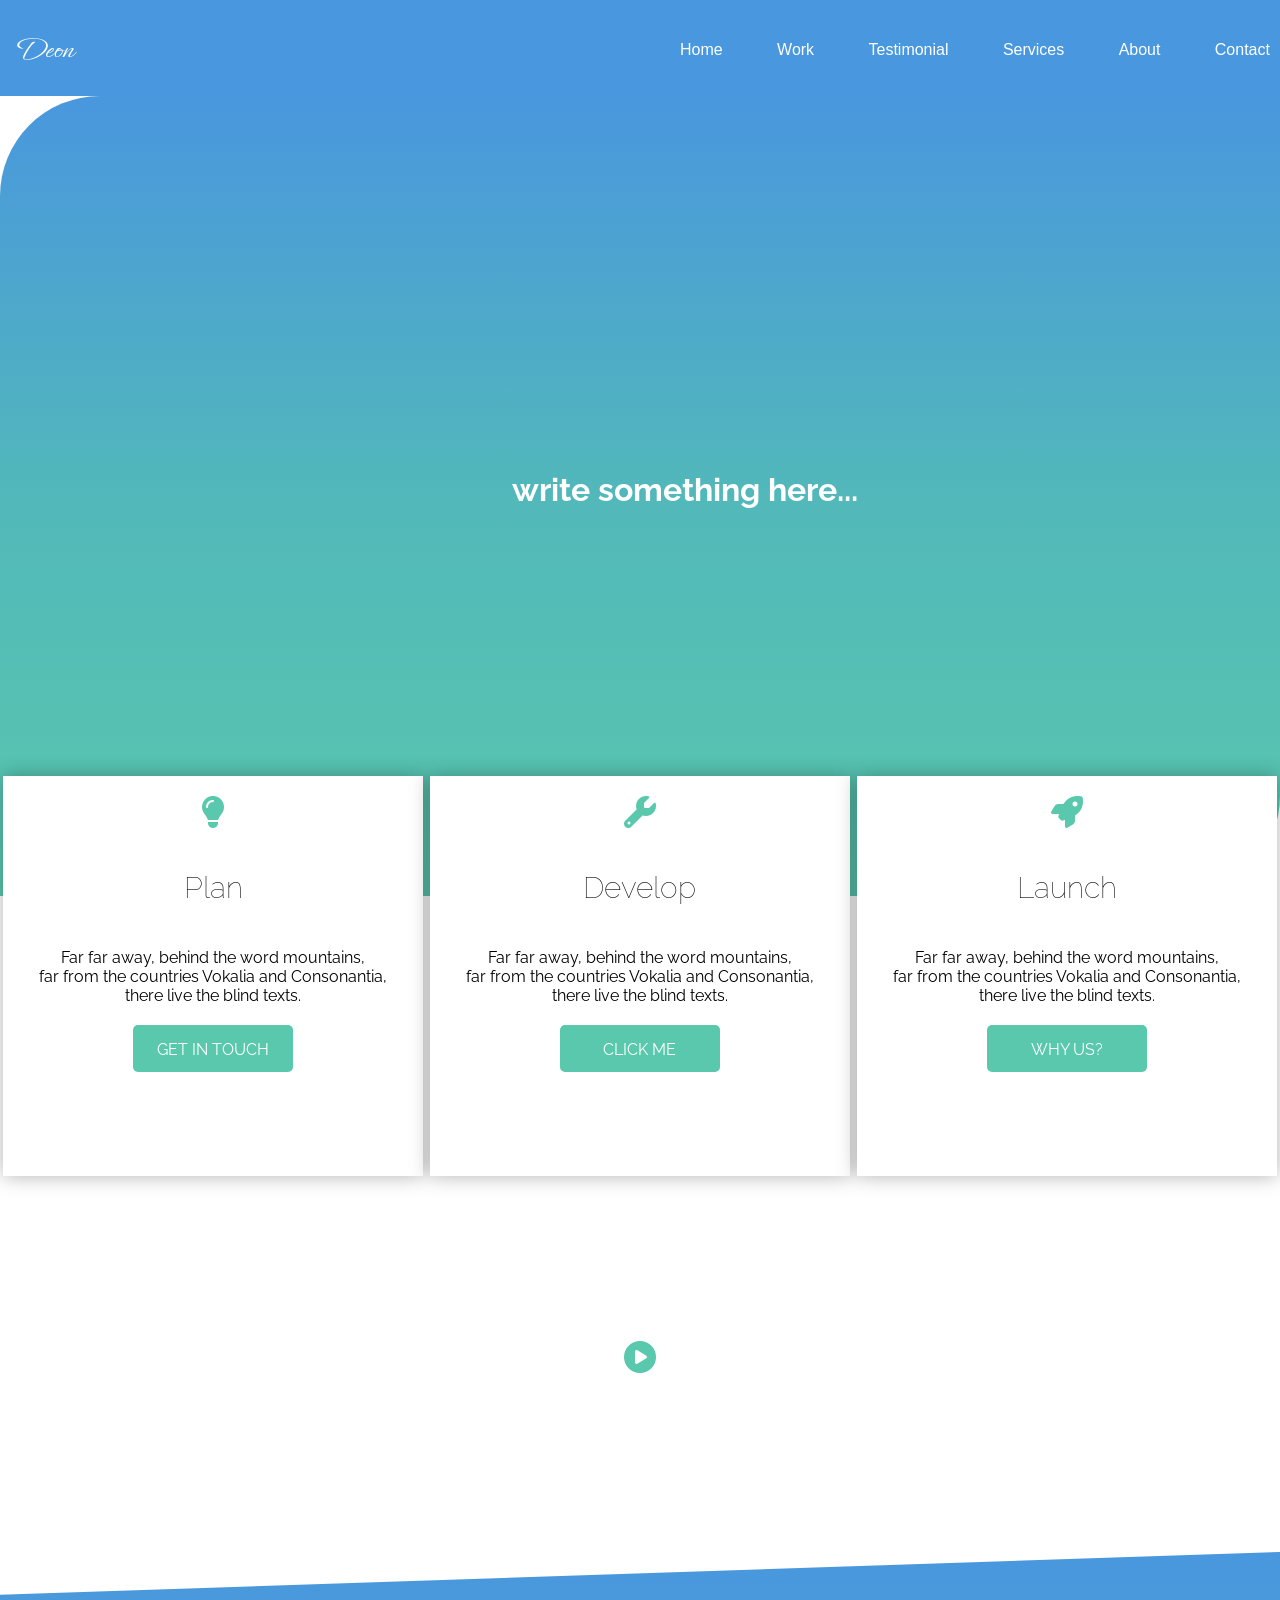
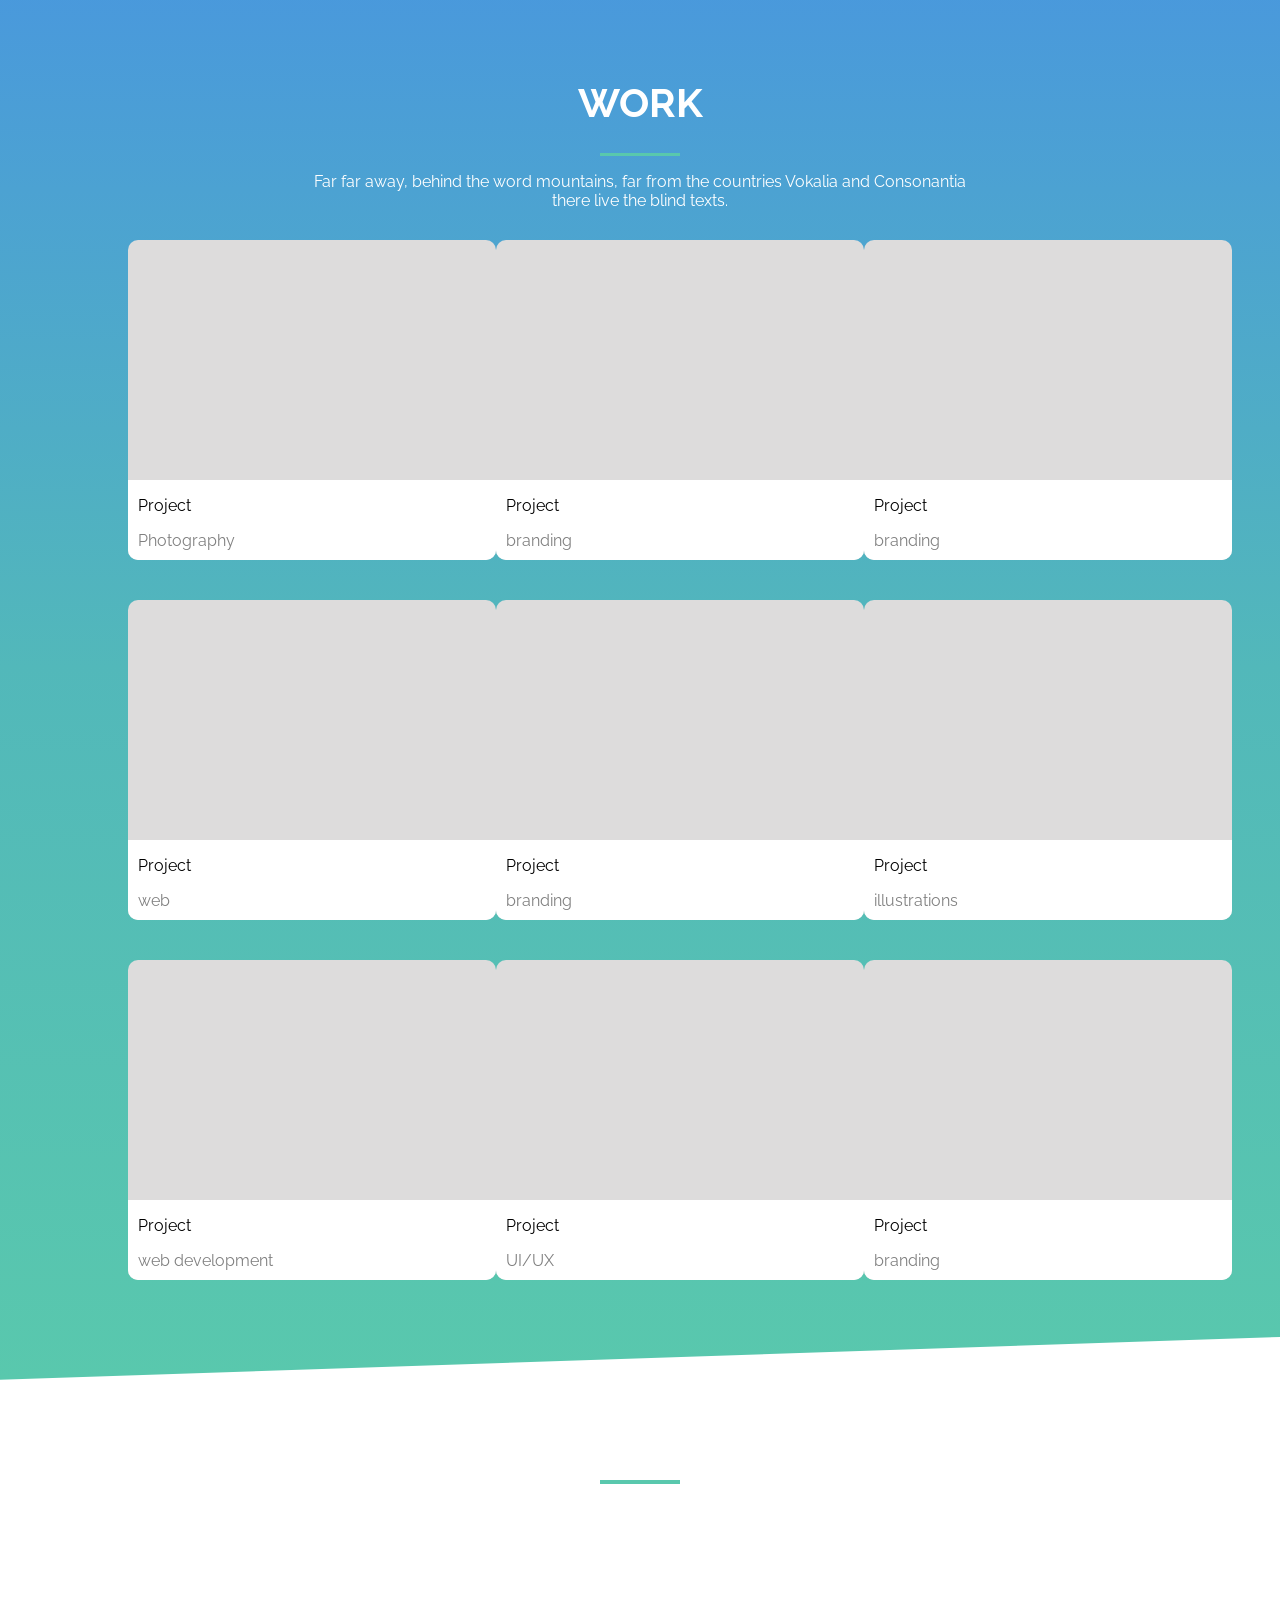
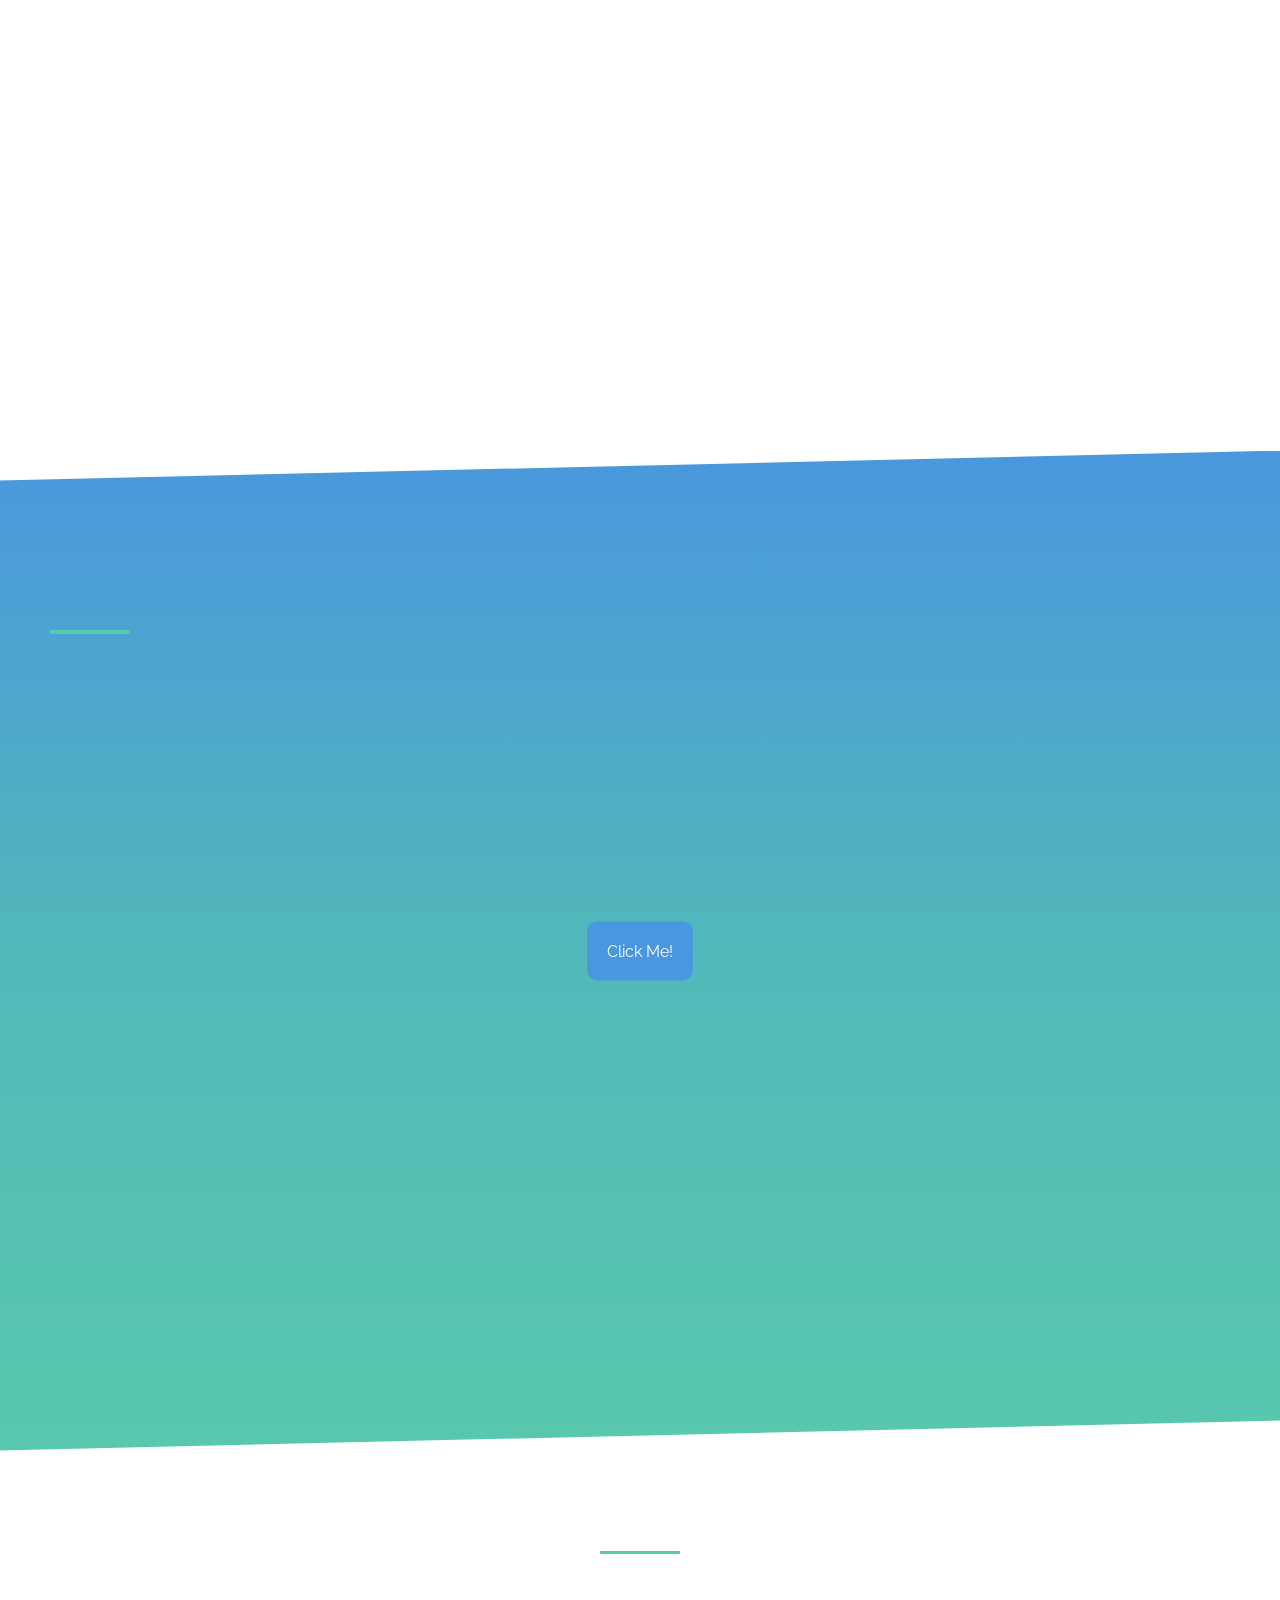
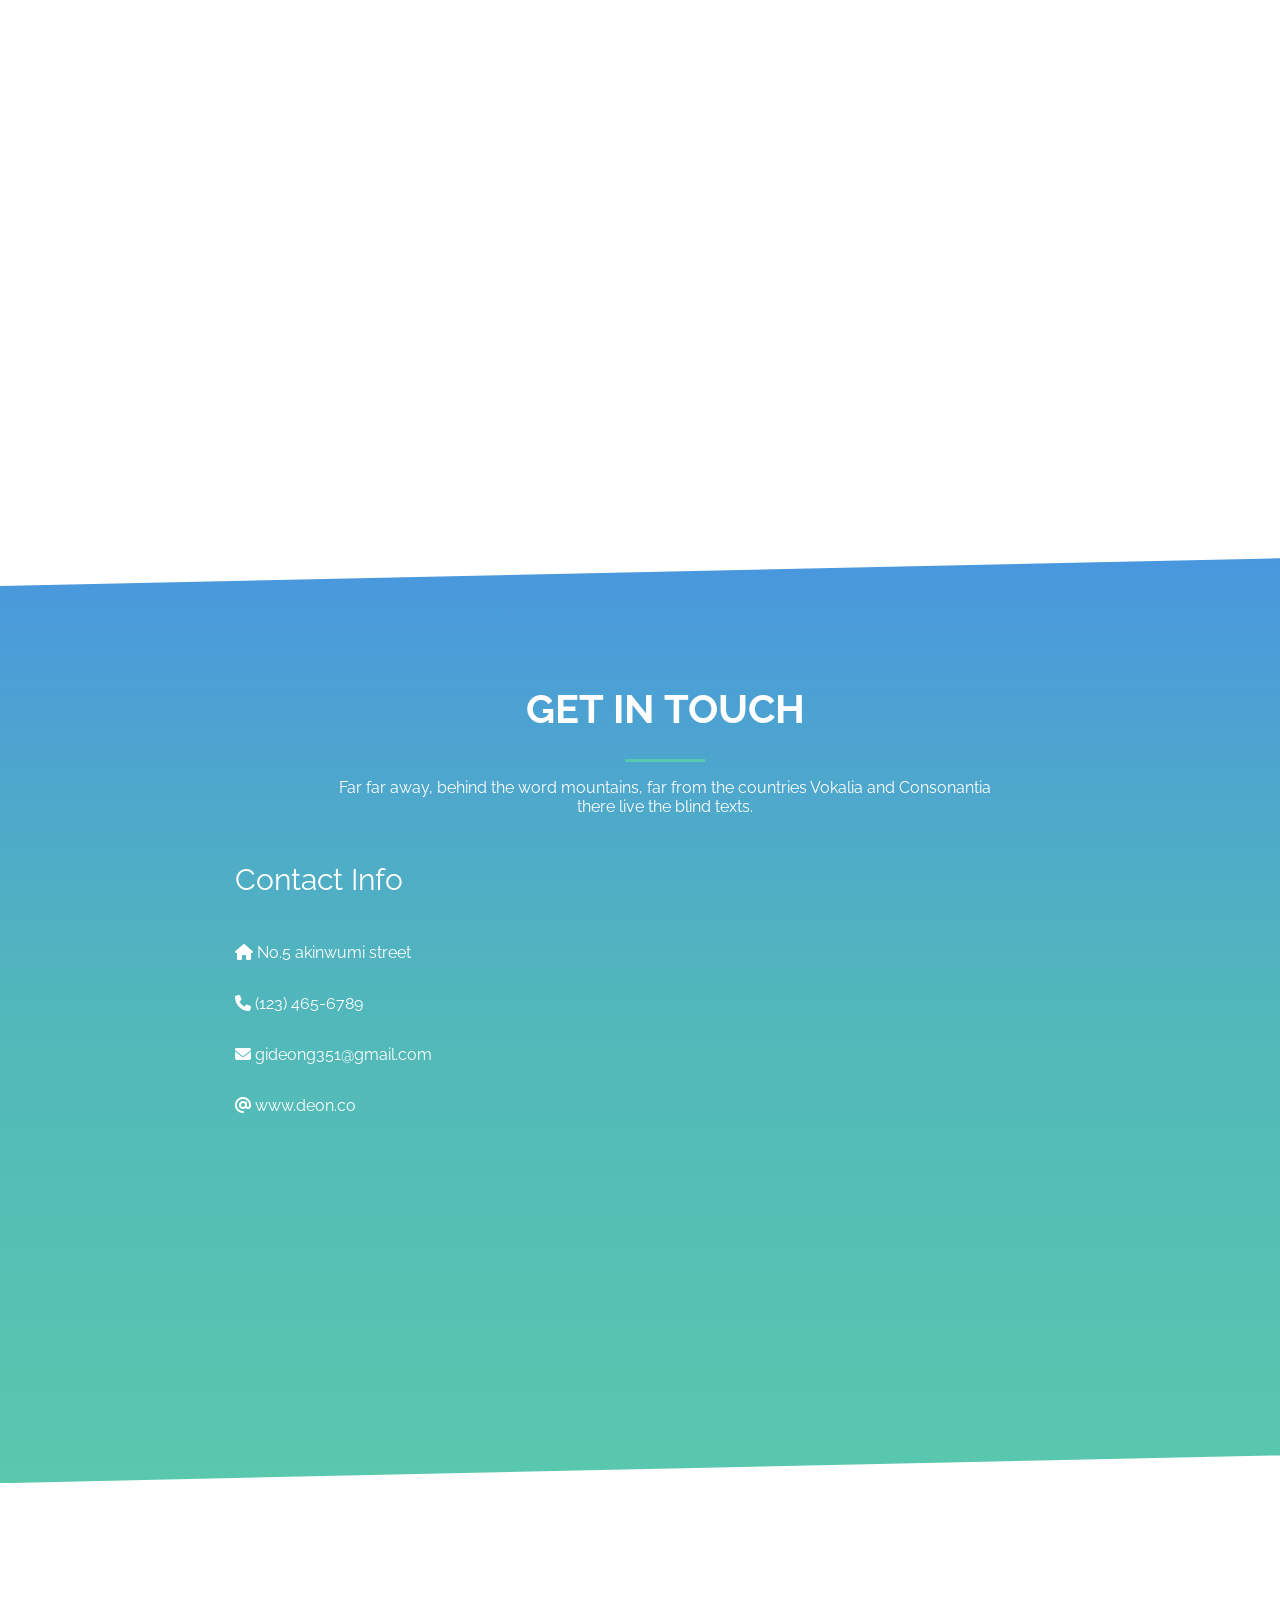
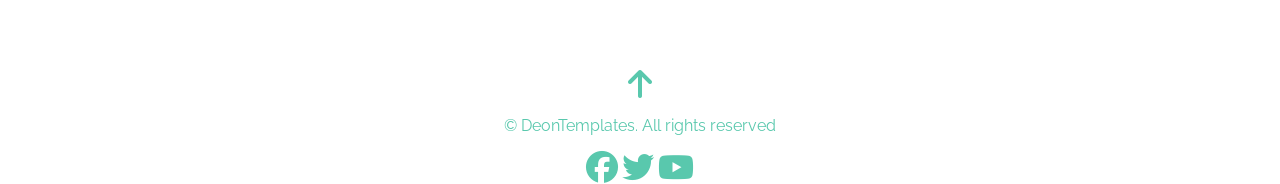
<file: Template-1/index.html>
<!DOCTYPE html>
<html lang="en">
  <head>
    <meta charset="UTF-8" />
    <meta http-equiv="X-UA-Compatible" content="IE=edge" />
    <meta name="viewport" content="width=device-width, initial-scale=1.0" />
    <title>website</title>
    <link rel="stylesheet" href="style.css" />
    <link rel="shortcut icon" href="./images/icon.png" type="image/x-icon" />
    <link
      rel="stylesheet"
      href="https://cdnjs.cloudflare.com/ajax/libs/font-awesome/6.1.1/css/all.min.css"
    />
    <link href="https://unpkg.com/aos@2.3.1/dist/aos.css" rel="stylesheet" />
  </head>
  <body>
    <div class="nav" id="home">
      <nav>
        <p>Deon</p>
        <ul>
          <a href="#home"><li>Home</li></a>
          <a href="#work"><li>Work</li></a>
          <a href="#testimonial"><li>Testimonial</li></a>
          <a href="#services"><li>Services</li></a>
          <a href="#about"><li>About</li></a>
          <a href="#contact"><li>Contact</li></a>
        </ul>
      </nav>
    </div>
    <div class="x1nav" id="x1nav">
      <nav>
        <p>Deon</p>
        <ul>
          <a href="#home"><li>Home</li></a>
          <a href="#work"><li>Work</li></a>
          <a href="#testimonial"><li>Testimonial</li></a>
          <a href="#services"><li>Services</li></a>
          <a href="#about"><li>About</li></a>
          <a href="#contact"><li>Contact</li></a>
        </ul>
      </nav>
    </div>
    <div class="hammenu">
      <div class="Menu">
        <p>MENU</p>
      </div>
      <div>
        <form action="" name="form" id="formm">
          <input type="checkbox" id="tick" />
          <div>
            <a href="#home" onclick="check(document.form.tick)"
              ><li>Home</li></a
            >
            <a href="#work" onclick="check(document.form.tick)"
              ><li>Work</li></a
            >
            <a href="#testimonial" onclick="check(document.form.tick)"
              ><li>Testimonial</li></a
            >
            <a href="#services" onclick="check(document.form.tick)"
              ><li>Services</li></a
            >
            <a href="#about" onclick="check(document.form.tick)"
              ><li>About</li></a
            >
            <a href="#contact" onclick="check(document.form.tick)"
              ><li>Contact</li></a
            >
          </div>
        </form>
      </div>
    </div>
    <div class="welcome">
      <h1 data-aos="fade-up" data-aos-duration="1000">
        write something here...
      </h1>
    </div>
    <div class="sect2">
      <div>
        <div data-aos="fade-up" data-aos-duration="1000">
          <i class="fa-solid fa-lightbulb fa-2x"></i>
          <h5>plan</h5>
          <p>
            Far far away, behind the word mountains,<br />
            far from the countries Vokalia and Consonantia, <br />
            there live the blind texts.
          </p>
          <p class="inTouch">get in touch</p>
        </div>
        <div data-aos="fade-up" data-aos-duration="1200">
          <i class="fa-solid fa-wrench fa-2x"></i>
          <h5>develop</h5>
          <p>
            Far far away, behind the word mountains,<br />
            far from the countries Vokalia and Consonantia, <br />
            there live the blind texts.
          </p>
          <p class="inTouch">click me</p>
        </div>
        <div data-aos="fade-up" data-aos-duration="1400">
          <i class="fa-solid fa-rocket fa-2x"></i>
          <h5>launch</h5>
          <p>
            Far far away, behind the word mountains,<br />
            far from the countries Vokalia and Consonantia, <br />
            there live the blind texts.
          </p>
          <p class="inTouch">why us?</p>
        </div>
      </div>
      <div class="video videocenter play" id="video">
        <p data-aos="fade-down" data-aos-duration="1500">watch the video</p>
        <i class="fa-solid fa-circle-play fa-2x"></i>
      </div>
    </div>
    <div class="work" id="work">
      <h1>work</h1>
      <div class="line"></div>
      <p>
        Far far away, behind the word mountains, far from the countries Vokalia
        and Consonantia<br />
        there live the blind texts.
      </p>
      <div class="project">
        <div id="pro" class="projects">
          <div class="span">
            <p>Project</p>
            <article>Photography</article>
          </div>
        </div>
        <div id="pro" class="projects">
          <div class="span">
            <p>Project</p>
            <article>branding</article>
          </div>
        </div>
        <div id="pro" class="projects">
          <div class="span">
            <p>Project</p>
            <article>branding</article>
          </div>
        </div>
        <div id="pro" class="projects">
          <div class="span">
            <p>Project</p>
            <article>web</article>
          </div>
        </div>
        <div id="pro" class="projects">
          <div class="span">
            <p>Project</p>
            <article>branding</article>
          </div>
        </div>
        <div id="pro" class="projects">
          <div class="span">
            <p>Project</p>
            <article>illustrations</article>
          </div>
        </div>
        <div id="pro" class="projects">
          <div class="span">
            <p>Project</p>
            <article>web development</article>
          </div>
        </div>
        <div id="pro" class="projects">
          <div class="span">
            <p>Project</p>
            <article>UI/UX</article>
          </div>
        </div>
        <div id="pro" class="projects">
          <div class="span">
            <p>Project</p>
            <article>branding</article>
          </div>
        </div>
      </div>
    </div>
    <div class="testimonial" id="testimonial">
      <h1 data-aos="fade-up" data-aos-duration="300">testimonials</h1>
      <div class="line"></div>
      <p data-aos="fade-up" data-aos-duration="500">
        Far far away, behind the word mountains, far from the countries Vokalia
        and Consonantia<br />
        there live the blind texts.
      </p>
      <div class="commentBlock">
        <div data-aos="fade-down" data-aos-duration="600">
          <div class="comment">
            <p>
              “Far far away, behind the word mountains, far from the countries
              Vokalia and Consonantia, there live the blind texts. Separated
              they live in Bookmarksgrove right at the coast of the Semantics."
            </p>
          </div>
          <div class="user">
            <aside></aside>
            <p>
              Jane Doe,CEO<br />
              <span>Creative Director</span>
            </p>
          </div>
        </div>
        <div data-aos="fade-down" data-aos-duration="1000">
          <div class="comment">
            <p>
              “Far far away, behind the word mountains, far from the countries
              Vokalia and Consonantia, there live the blind texts. Separated
              they live in Bookmarksgrove right at the coast of the Semantics, a
              large language ocean. ” “Far far away, behind the word mountains,
              far from the countries Vokalia and Consonantia, there live the
              blind texts. Separated they live in Bookmarksgrove right at the
              coast of the Semantics, a large language ocean. ”
            </p>
          </div>
          <div class="user">
            <aside></aside>
            <p>
              John Doe, Snr. UI<br />
              <span>Creative Director</span>
            </p>
          </div>
        </div>
        <div data-aos="fade-down" data-aos-duration="1400">
          <div class="comment">
            <p>
              “Far far away, behind the word mountains, far from the countries
              Vokalia and Consonantia, there live the blind texts. Separated
              they live in Bookmarksgrove right at the coast of the Semantics, a
              large language ocean. ”
            </p>
          </div>
          <div class="user">
            <aside></aside>
            <p>
              John Doe, Director<br />
              <span>Creative Director</span>
            </p>
          </div>
        </div>
      </div>
    </div>
    <div class="services" id="services">
      <h1 data-aos="fade-up" data-aos-duration="500">services</h1>
      <div class="line2"></div>
      <p data-aos="fade-up" data-aos-duration="900">
        “Far far away, behind the word mountains, far from the countries Vokalia
        and Consonantia, there live the blind texts. Separated they live in
        Bookmarksgrove right at the coast of the Semantics, a large language
        ocean. ”
      </p>
      <div id="div">
        <i class="fa-solid fa-anchor fa-2x"></i>
        <p>Brand & Strategy</p>
        <p>
          “Far far away, behind the word mountains, far from the countries
          Vokalia and Consonantia, there live the blind texts. Separated they
          live in Bookmarksgrove right at the coast of the Semantics."
        </p>
      </div>
      <div id="div2">
        <i class="fa-brands fa-connectdevelop fa-2x"></i>
        <p>Web & Interface</p>
        <p>
          “Far far away, behind the word mountains, far from the countries
          Vokalia and Consonantia, there live the blind texts. Separated they
          live in Bookmarksgrove right at the coast of the Semantics, a large
          language ocean. ”
        </p>
      </div>
      <div id="div3">
        <i class="fa-solid fa-video fa-2x"></i>
        <p>Photo & Video</p>
        <p>
          “Far far away, behind the word mountains, far from the countries
          Vokalia and Consonantia, there live the blind texts. Separated they
          live in Bookmarksgrove right at the coast of the Semantics, a large
          language ocean. ”
        </p>
      </div>
      <div id="div4">
        <i class="fa-solid fa-desktop fa-2x"></i>
        <p>CMS & eCommerce</p>
        <p>
          “Far far away, behind the word mountains, far from the countries
          Vokalia and Consonantia, there live the blind texts. Separated they
          live in Bookmarksgrove right at the coast of the Semantics, a large
          language ocean. ”
        </p>
      </div>
      <div id="div5">
        <i class="fa-solid fa-anchor fa-2x"></i>
        <p>Brand & Strategy</p>
        <p>
          “Far far away, behind the word mountains, far from the countries
          Vokalia and Consonantia, there live the blind texts. Separated they
          live in Bookmarksgrove right at the coast of the Semantics."
        </p>
      </div>
      <div id="div6">
        <i class="fa-brands fa-connectdevelop fa-2x"></i>
        <p>Web & Interface</p>
        <p>
          “Far far away, behind the word mountains, far from the countries
          Vokalia and Consonantia, there live the blind texts. Separated they
          live in Bookmarksgrove right at the coast of the Semantics, a large
          language ocean. ”
        </p>
      </div>
      <div id="div7">
        <i class="fa-solid fa-video fa-2x"></i>
        <p>Photo & Video</p>
        <p>
          “Far far away, behind the word mountains, far from the countries
          Vokalia and Consonantia, there live the blind texts. Separated they
          live in Bookmarksgrove right at the coast of the Semantics, a large
          language ocean. ”
        </p>
      </div>
      <div id="div8">
        <i class="fa-solid fa-desktop fa-2x"></i>
        <p>CMS & eCommerce</p>
        <p>
          “Far far away, behind the word mountains, far from the countries
          Vokalia and Consonantia, there live the blind texts. Separated they
          live in Bookmarksgrove right at the coast of the Semantics, a large
          language ocean. ”
        </p>
      </div>
      <main>
        <div id="divv">
          <i class="fa-solid fa-anchor fa-2x"></i>
          <p>Brand & Strategy</p>
          <p>
            “Far far away, behind the word mountains, far from the countries
            Vokalia and Consonantia, there live the blind texts. Separated they
            live in Bookmarksgrove right at the coast of the Semantics."
          </p>
        </div>
        <div id="divv2">
          <i class="fa-brands fa-connectdevelop fa-2x"></i>
          <p>Web & Interface</p>
          <p>
            “Far far away, behind the word mountains, far from the countries
            Vokalia and Consonantia, there live the blind texts. Separated they
            live in Bookmarksgrove right at the coast of the Semantics, a large
            language ocean. ”
          </p>
        </div>
        <div id="divv3">
          <i class="fa-solid fa-video fa-2x"></i>
          <p>Photo & Video</p>
          <p>
            “Far far away, behind the word mountains, far from the countries
            Vokalia and Consonantia, there live the blind texts. Separated they
            live in Bookmarksgrove right at the coast of the Semantics, a large
            language ocean. ”
          </p>
        </div>
        <div id="divv4">
          <i class="fa-solid fa-desktop fa-2x"></i>
          <p>CMS & eCommerce</p>
          <p>
            “Far far away, behind the word mountains, far from the countries
            Vokalia and Consonantia, there live the blind texts. Separated they
            live in Bookmarksgrove right at the coast of the Semantics, a large
            language ocean. ”
          </p>
        </div>
      </main>
      <aside id="aside">Click Me!</aside>
      <aside id="aside2">See more</aside>
      <aside id="aside3">Close</aside>
    </div>
    <div class="about" id="about">
      <h1 data-aos="fade-down" data-aos-duration="1500">About</h1>
      <div class="line"></div>
      <p data-aos="fade-down" data-aos-duration="1500">
        Far far away, behind the word mountains, far from the countries Vokalia
        and Consonantia<br />
        there live the blind texts.
      </p>
      <div class="fx1234">
        <div data-aos="fade-down" data-aos-duration="1500">
          <div class="scp1"></div>
          <p>Mary Reacher</p>
          <article class="scp2">Web Designer</article>
          <p>
            “Far far away, behind the word mountains, far from the countries
            Vokalia and Consonantia, there live the blind texts. Separated they
            live in Bookmarksgrove right at the coast of the Semantics, a large
            language ocean. ”
          </p>
          <div class="scp3">
            <a href=""><i class="fa-brands fa-facebook fa-2x"></i></a>
            <a href=""><i class="fa-brands fa-twitter fa-2x"></i></a>
            <a href=""><i class="fa-brands fa-github fa-2x"></i></a>
          </div>
        </div>
        <div data-aos="fade-down" data-aos-duration="1500">
          <div class="scp1"></div>
          <p>John Lee</p>
          <article class="scp2">Web Developer</article>
          <p>
            “Far far away, behind the word mountains, far from the countries
            Vokalia and Consonantia, there live the blind texts. Separated they
            live in Bookmarksgrove right at the coast of the Semantics, a large
            language ocean. ”
          </p>
          <div class="scp3">
            <a href=""><i class="fa-brands fa-facebook fa-2x"></i></a>
            <a href=""><i class="fa-brands fa-twitter fa-2x"></i></a>
            <a href=""><i class="fa-brands fa-github fa-2x"></i></a>
          </div>
        </div>
        <div data-aos="fade-down" data-aos-duration="1500">
          <div class="scp1"></div>
          <p>John Doe</p>
          <article class="scp2">UI/UX</article>
          <p>
            “Far far away, behind the word mountains, far from the countries
            Vokalia and Consonantia, there live the blind texts. Separated they
            live in Bookmarksgrove right at the coast of the Semantics, a large
            language ocean. ”
          </p>
          <div class="scp3">
            <a href=""><i class="fa-brands fa-facebook fa-2x"></i></a>
            <a href=""><i class="fa-brands fa-twitter fa-2x"></i></a>
            <a href=""><i class="fa-brands fa-github fa-2x"></i></a>
          </div>
        </div>
      </div>
    </div>
    <div class="contact" id="contact">
      <h1>get in touch</h1>
      <div class="line"></div>
      <p>
        Far far away, behind the word mountains, far from the countries Vokalia
        and Consonantia<br />
        there live the blind texts.
      </p>
      <div class="ccc">
        <div class="cInfo">
          <p>contact info</p>
          <div class="icon">
            <i class="fa-solid fa-house"></i>
            <p>No.5 akinwumi street</p>
          </div>
          <div class="icon">
            <i class="fa-solid fa-phone"></i>
            <p>(123) 465-6789</p>
          </div>
          <div class="icon">
            <i class="fa-solid fa-envelope"></i>
            <p>gideong351@gmail.com</p>
          </div>
          <div class="icon">
            <i class="fa-solid fa-at"></i>
            <p>www.deon.co</p>
          </div>
        </div>
        <div class="form" data-aos="fade-down" data-aos-duration="1500">
          <p>contact Form</p>
          <form>
            <label>
              <input type="text" name="" id="" placeholder="NAME" />
            </label>
            <br />
            <br />
            <label>
              <input type="email" name="" id="" placeholder="EMAIL" />
            </label>
            <br />
            <br />
            <label>
              <input type="tel" name="" id="" placeholder="PHONE" />
            </label>
            <br />
            <br />
            <label>
              <textarea
                name=""
                id=""
                cols="30"
                rows="10"
                placeholder="MESSAGE"
              ></textarea>
            </label>
            <br />
            <br />
            <button>SEND MESSAGE</button>
          </form>
        </div>
      </div>
    </div>
    <footer>
      <div>
        <a href="#home"><i class="fa-solid fa-arrow-up fa-2x"></i></a>
        <p>&copy DeonTemplates. All rights reserved</p>
        <a href=""><i class="fa-brands fa-facebook fa-2x"></i></a>
        <a href=""><i class="fa-brands fa-twitter fa-2x"></i></a>
        <a href=""><i class="fa-brands fa-youtube fa-2x"></i></a>
      </div>
    </footer>
    <script type="text/javascript" src="script.js"></script>
    <script src="https://unpkg.com/aos@2.3.1/dist/aos.js"></script>

    <script>
      AOS.init();
    </script>
  </body>
</html>
</file>
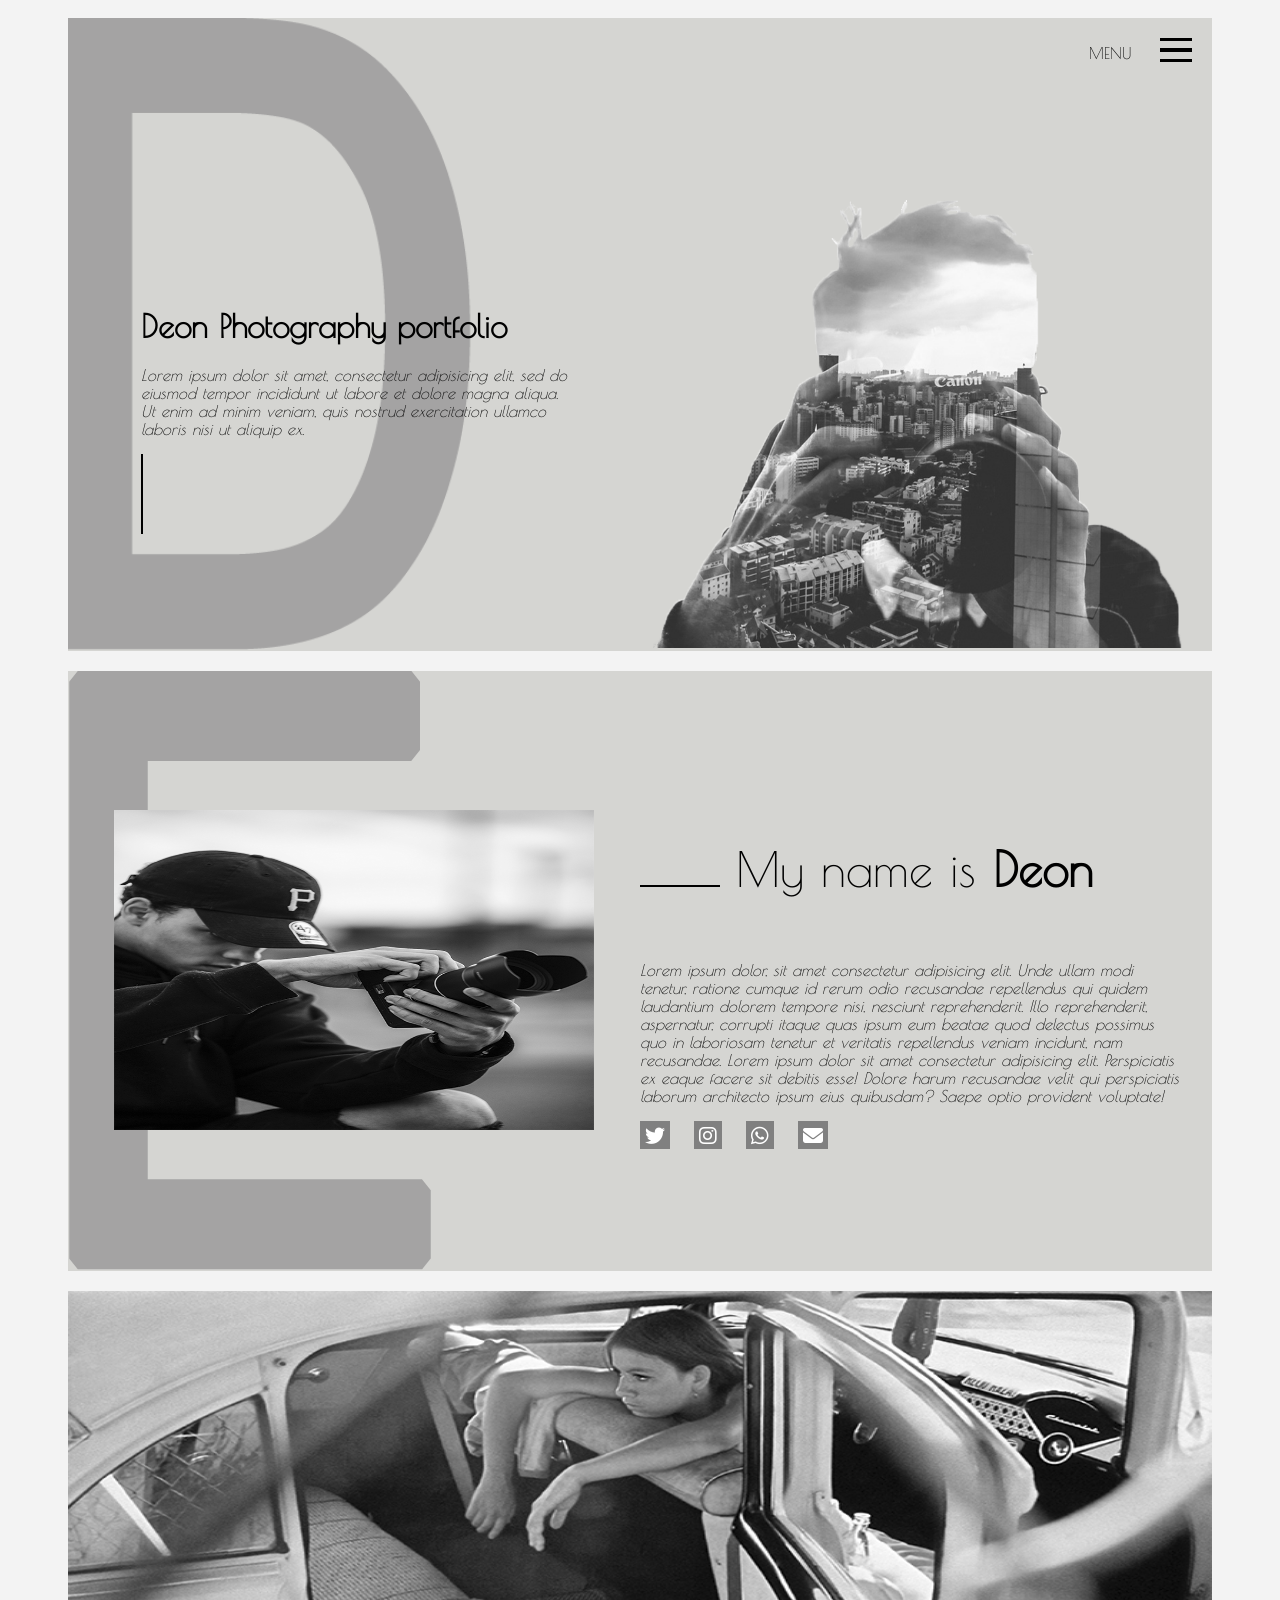
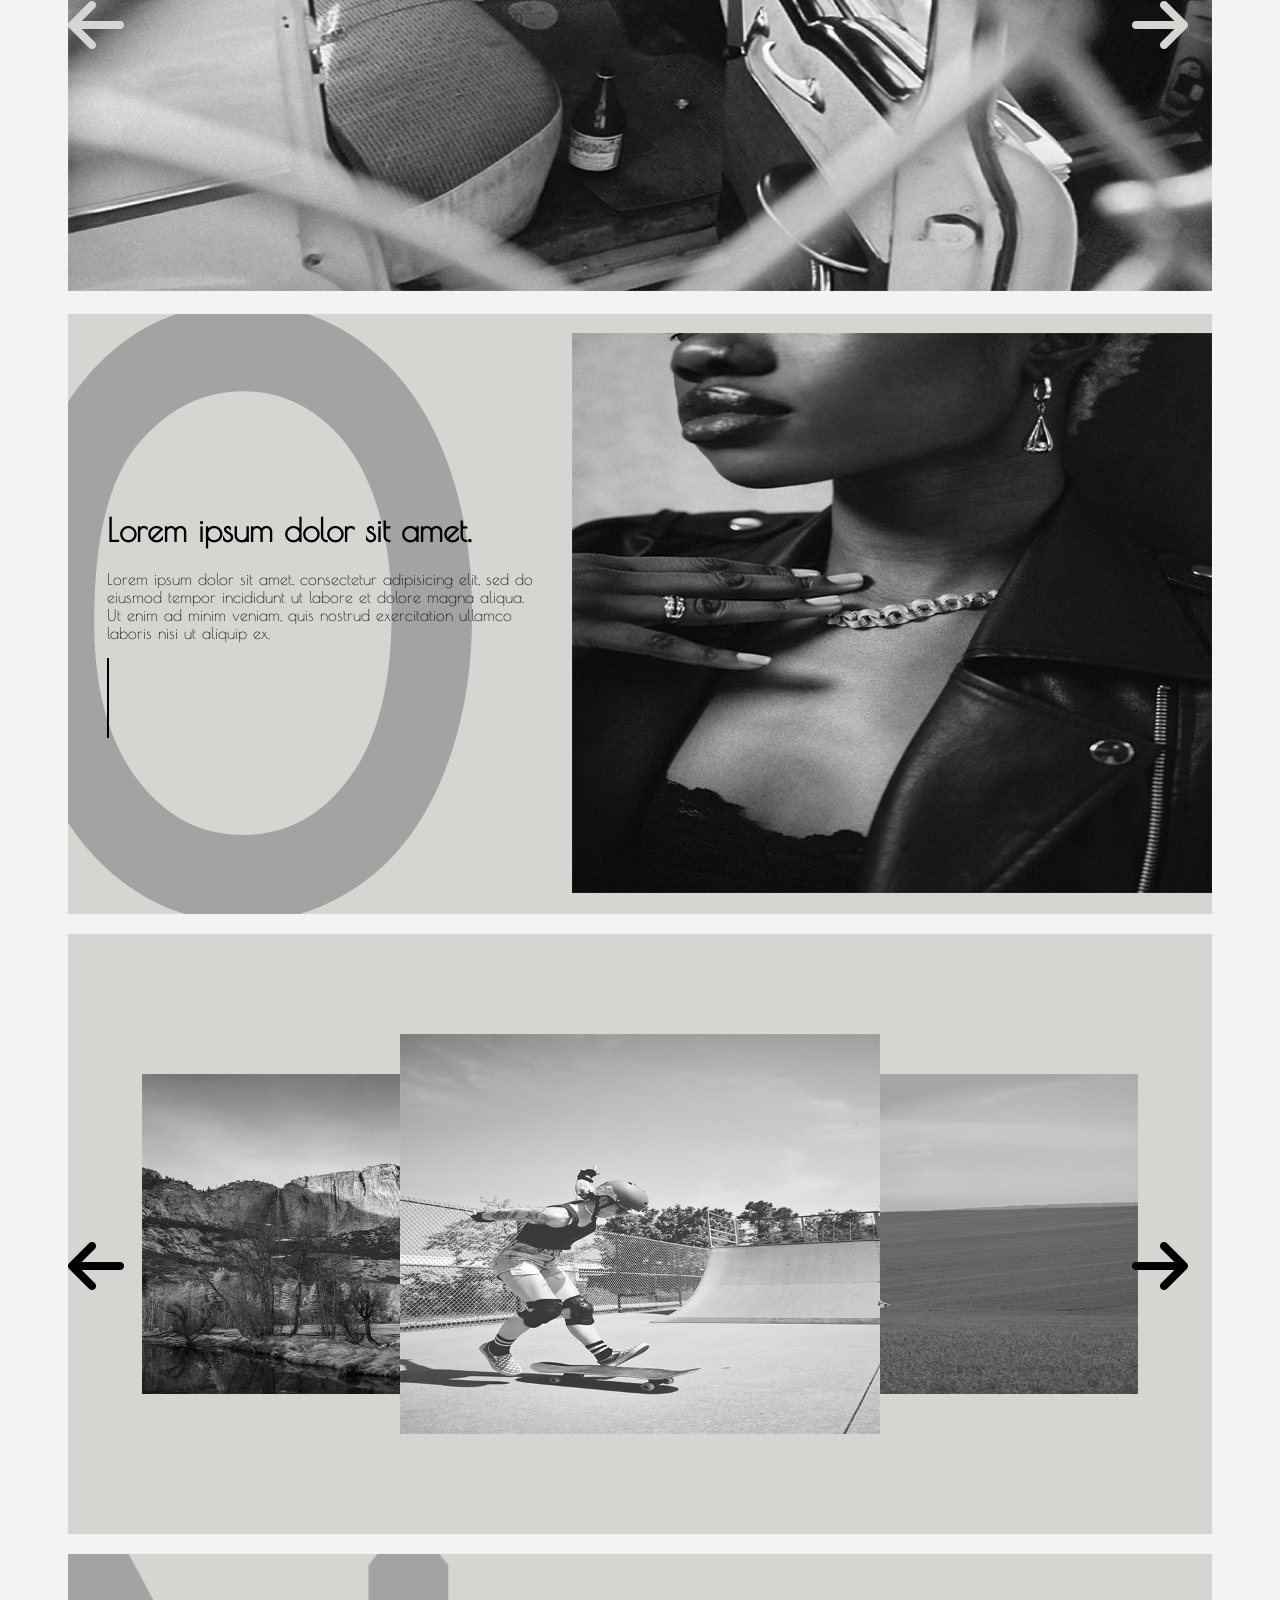
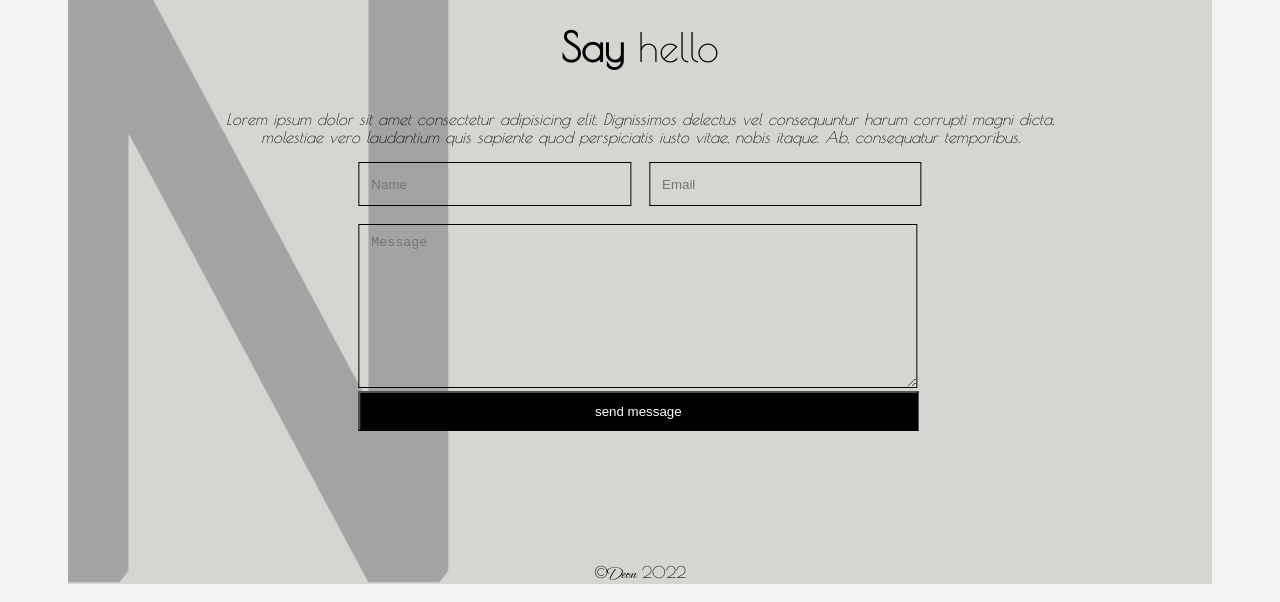
<file: Template-2/index.html>
<!DOCTYPE html>
<html lang="en">
<head>
    <meta charset="UTF-8">
    <meta http-equiv="X-UA-Compatible" content="IE=edge">
    <meta name="viewport" content="width=device-width, initial-scale=1.0">
    <link rel="shortcut icon" href="./images/icon.png" type="image/x-icon">
    <link rel="stylesheet" href="https://cdnjs.cloudflare.com/ajax/libs/font-awesome/6.1.1/css/all.min.css">
    <title>Deon Photography</title>
    <link rel="stylesheet" href="style.css">
</head>
<body>
    <div class="D_menu">
        <p>menu</p>
        <form action="" class="form">
            <input type="checkbox" id="tick">
            <div class="menu">
                <div></div>
                <div></div>
                <div></div>
            </div>
            <div class="menu1">
                <a href="#about" onclick="tick(document.form.tick)"><p>about</p></a>
                <hr>
                <a href="#work" onclick="tick(document.form.tick)"><p>work</p></a>
                <hr>
                <a href="#contact" onclick="tick(document.form.tick)"><p>contact</p></a>
            </div>
        </form>  
        <div class="sub_d">
            <div class="sub_dd">
                <h1><strong>Deon</strong> Photography portfolio</h1>
                <p>
                    Lorem ipsum dolor sit amet, consectetur adipisicing elit, sed do<br>
                    eiusmod tempor incididunt ut labore et dolore magna aliqua.<br>
                    Ut enim ad minim veniam, quis nostrud exercitation ullamco <br>
                    laboris nisi ut aliquip ex.
                </p>
                <div></div>
            </div>
            <div class="sub_ddd">
                <img src="./images/camdeon.png" alt="camdeon">
            </div>
        </div> 
    </div>
    <div class="E_about" id="about">
        <div class="e_img">
            <img src="./images/picture9.png" alt="picture9">
        </div>
        <div class="e_text">
            <div class="bb"></div>
            <p>My name is <strong>Deon</strong></p>
            <p>
              Lorem ipsum dolor, sit amet consectetur adipisicing elit. Unde ullam modi tenetur, ratione cumque id rerum odio
              recusandae repellendus qui quidem laudantium dolorem tempore nisi, nesciunt reprehenderit. Illo reprehenderit,
              aspernatur, corrupti itaque quas ipsum eum beatae quod delectus possimus quo in laboriosam tenetur et veritatis 
              repellendus veniam incidunt, nam recusandae. Lorem ipsum dolor sit amet consectetur adipisicing elit.
              Perspiciatis ex eaque facere sit debitis esse! Dolore harum recusandae velit qui perspiciatis laborum architecto 
              ipsum eius quibusdam? Saepe optio provident voluptate!
            </p>
            <div class="social">
                <div><a href=""><i class="fa-brands fa-twitter fa-lg"></i></a></div>&nbsp;&nbsp;&nbsp;
                <div><a href=""><i class="fa-brands fa-instagram fa-lg"></i></a></div>&nbsp;&nbsp;&nbsp;
                <div><a href=""><i class="fa-brands fa-whatsapp fa-lg"></i></i></a></div>&nbsp;&nbsp;&nbsp;
                <div><a href=""><i class="fa-solid fa-envelope fa-lg"></i></a></div>&nbsp;&nbsp;&nbsp;
               
            </div>
        </div>
    </div>
    <div class="images" id="work">
        <img id="img" src="./images/picture1.png" alt="picture1">
        <div id="prvs" class="previous"><i class="fa-solid fa-arrow-left fa-4x"></i></div>
        <div id="prvs" class="previous" style=" display: none;"><i class="fa-solid fa-arrow-left fa-4x"></i></div>
        <div id="prvs" class="previous" style=" display: none;"><i class="fa-solid fa-arrow-left fa-4x"></i></div>
        <div id="nxt" class="next"><i class="fa-solid fa-arrow-right fa-4x"></i></i></div>
        <div id="nxt" class="next" style="display: none;" ><i class="fa-solid fa-arrow-right fa-4x"></i></div>
        <div id="nxt" class="next" style="display: none;"><i class="fa-solid fa-arrow-right fa-4x"></i></div>
    </div>
    <div class="block4">
        <div class="sub_block">
            <h1>Lorem ipsum dolor sit amet.</h1>
            <p>
                Lorem ipsum dolor sit amet, consectetur adipisicing elit, sed do<br>
                eiusmod tempor incididunt ut labore et dolore magna aliqua.<br>
                Ut enim ad minim veniam, quis nostrud exercitation ullamco <br>
                laboris nisi ut aliquip ex.
            </p>
            <div></div>
        </div>
        <div class="sub_dddd">
            <img src="./images/picture5.png" alt="">
        </div>
    </div>   
    <div class="images2">
            <img id="img1" src="./images/picture6.png" alt="">
            <img id="img2" src="./images/picture7.png" alt="">
            <img id="img3" src="./images/picture8.png" alt="">
            <div class="prev"><i class="fa-solid fa-arrow-left fa-4x"></i></div>
            <div class="prev" style=" display: none;"><i class="fa-solid fa-arrow-left fa-4x"></i></div>
            <div class="prev" style=" display: none;"><i class="fa-solid fa-arrow-left fa-4x"></i></div>
            <div class="prev" style=" display: none;"><i class="fa-solid fa-arrow-left fa-4x"></i></div>
            <div class="nxt"><i class="fa-solid fa-arrow-right fa-4x"></i></div>
            <div class="nxt" style=" display: none;"><i class="fa-solid fa-arrow-right fa-4x"></i></div>
            <div class="nxt" style=" display: none;"><i class="fa-solid fa-arrow-right fa-4x"></i></div>
            <div class="nxt" style=" display: none;"><i class="fa-solid fa-arrow-right fa-4x"></i></div>
    </div>
    <div class="contact" id="contact">
        <p><strong>Say</strong> hello</p>
        <p>
            Lorem ipsum dolor sit amet consectetur adipisicing elit. Dignissimos delectus vel consequuntur harum corrupti magni dicta, <br>
            molestiae vero laudantium quis sapiente quod perspiciatis iusto vitae, nobis itaque. Ab, consequatur temporibus.
        </p>
        <form action="" id="form2">
            <input type="text" placeholder="Name">&nbsp;&nbsp;
            <input type="email" placeholder="Email">
            <br>
            <br>
            <textarea name="" id="" cols="30" rows="10" placeholder="Message"></textarea>
            <br>
            <button>send message</button>
        </form>
        <article>&copy<span>Deon</span> 2022</article>
    </div>
    <script type="text/javascript" src="jscript.js"></script>
</body>
</html>
</file>
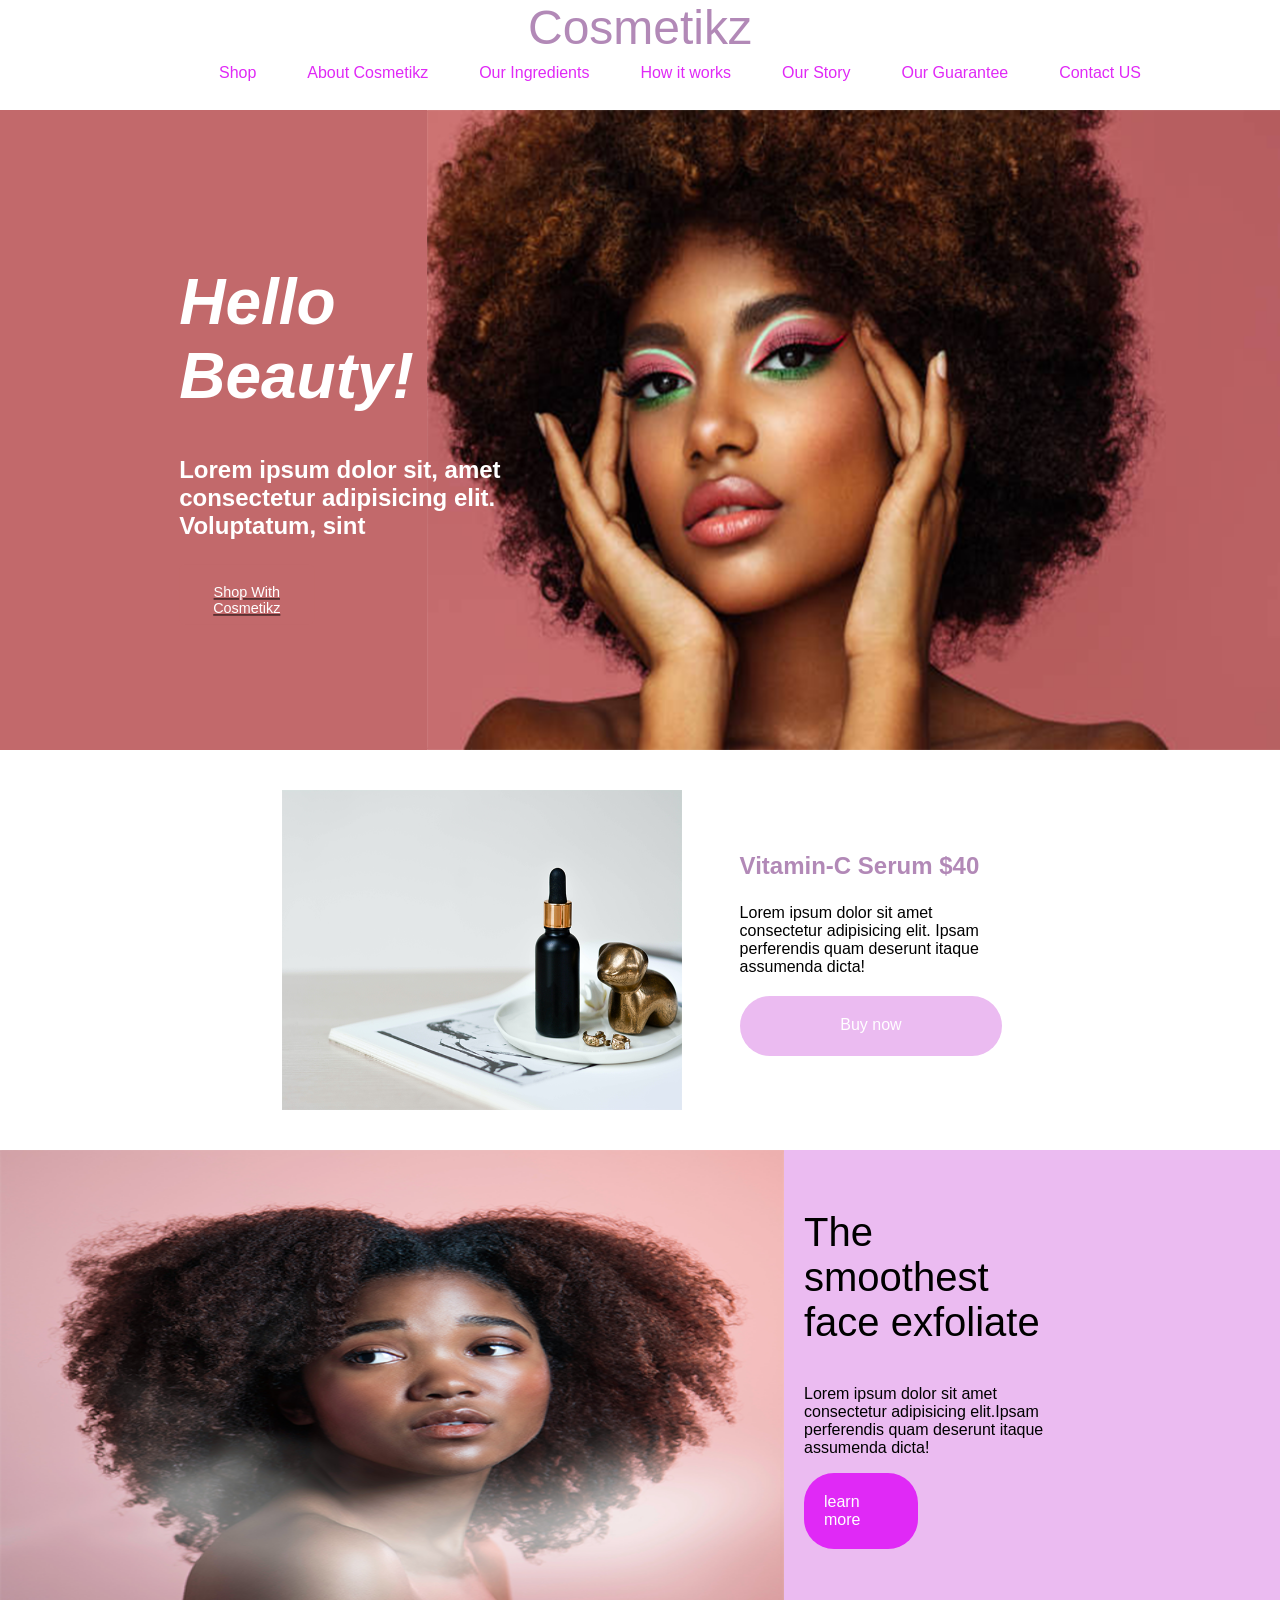
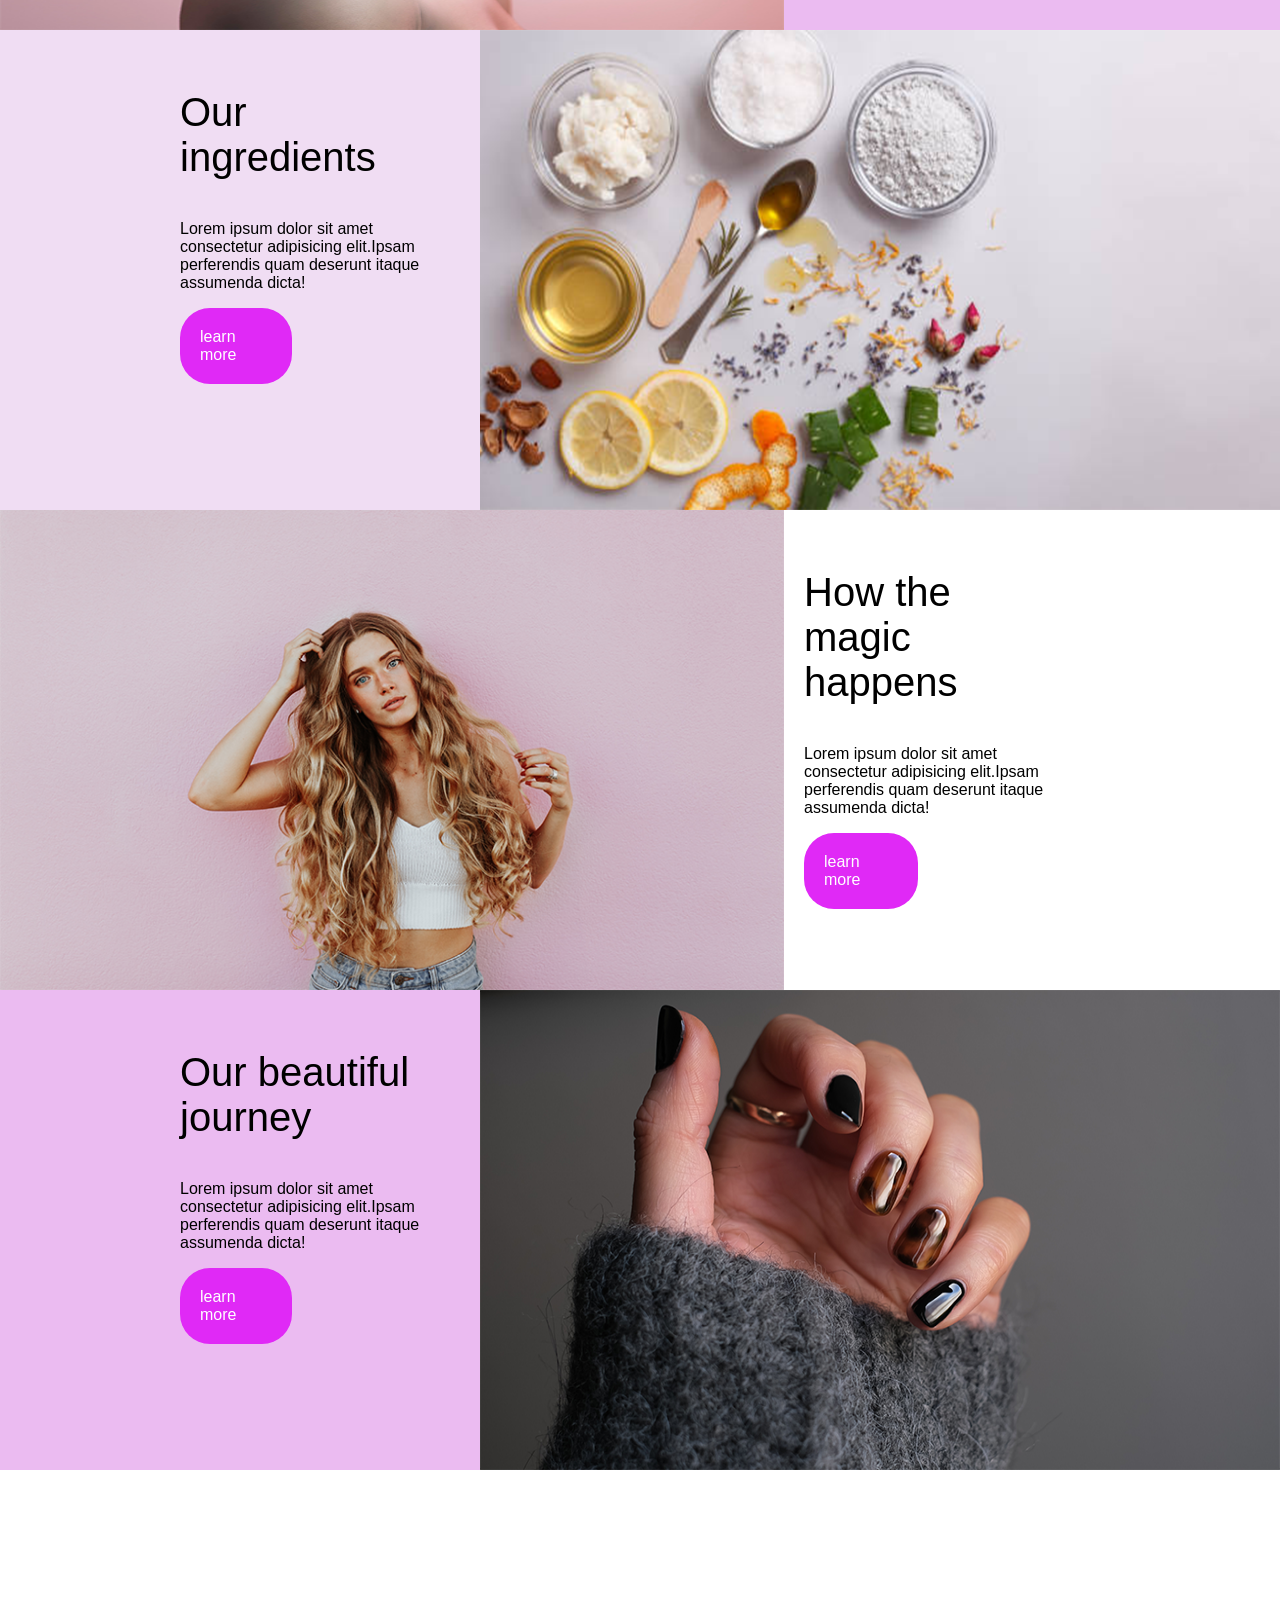
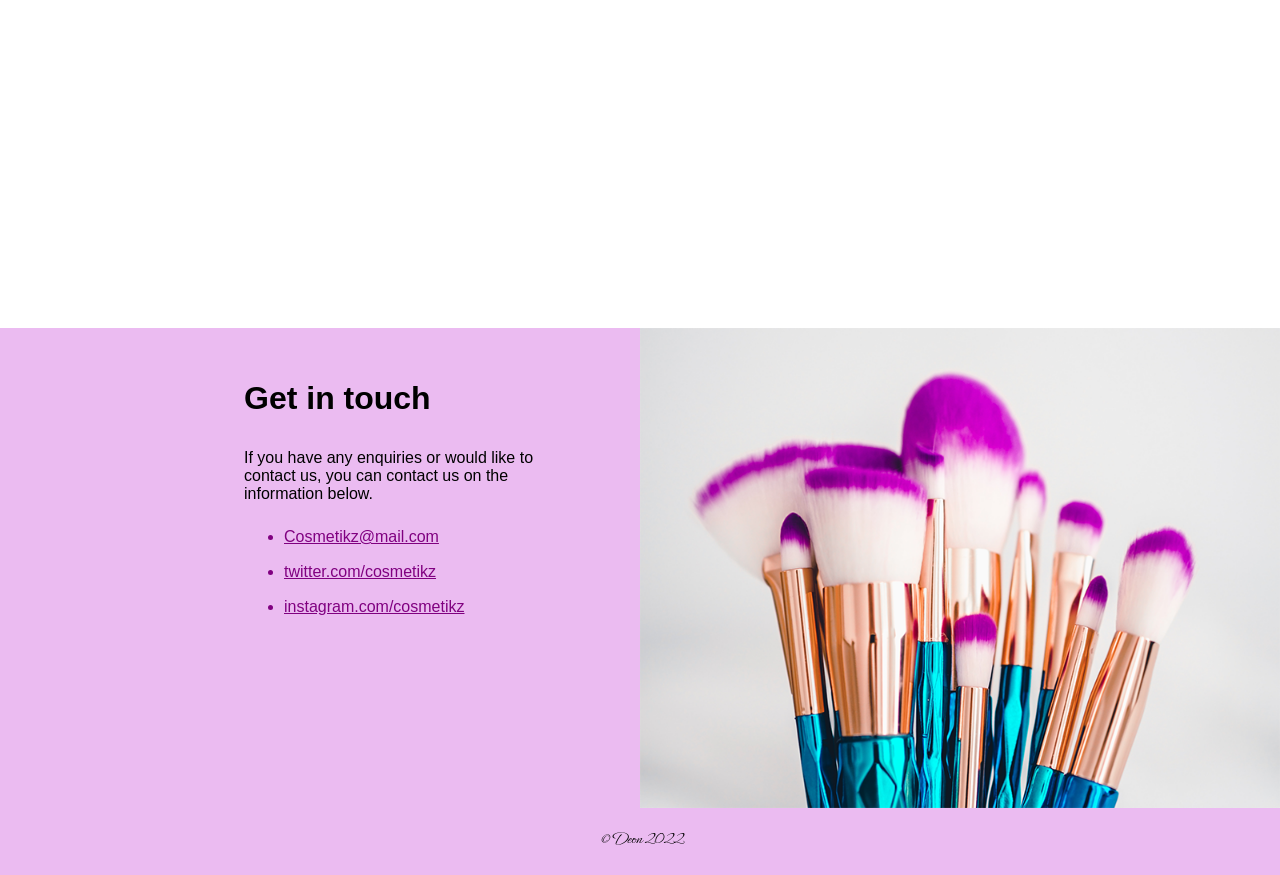
<file: Template-3/index.html>
<!DOCTYPE html>
<html lang="en">
<head>
    <meta charset="UTF-8">
    <meta http-equiv="X-UA-Compatible" content="IE=edge">
    <meta name="viewport" content="width=device-width, initial-scale=1.0">
    <link rel="shortcut icon" href="./images/icon.png" type="image/x-icon">
    <link rel="stylesheet" href="style.css">
    <link href="https://unpkg.com/aos@2.3.1/dist/aos.css" rel="stylesheet">
    <title>Cosmetics</title>
</head>
<body>
    <!-- classes and ID with "M" is a template for Mobile -->
    <main id="main0">
        <div class="header">
            Cosmetikz
        </div>
        <div  class="menu">
            <div class="nav">
                <Ul class="nav2">
                    <a href="#beauty"><li>Shop</li></a>
                    <a href="#opening2"><li>About Cosmetikz</li></a>
                    <a href="#opening3"><li>Our Ingredients</li></a>
                    <a href="#opening4"><li>How it works</li></a>
                    <a href="#opening5"><li>Our Story</li></a>
                    <a href="#guarantee"><li>Our Guarantee</li></a>
                    <a href="#contact"><li>Contact US</li></a>
                </Ul>
            </div>
        </div>
        <div  class="menuM">
            <div class="navM">
                <a href="#beauty">Shop</a>
                <a href="#opening2">About Cosmetikz</a>
                <a href="#opening2M">Our Ingredients</a>
                <a href="#opening3M">How it works</a>
                <a href="#opening4M">Our Story</a>
                <a href="#guarantee">Our Guarantee</a>
                <a href="#contact">Contact US</a>
            </div>
        </div>
        <div class="opening">
            <div class="openingPage beautybg">
                <div id="bckban">
                    <h1>hello beauty!</h1>
                    <h3>Lorem ipsum dolor sit, amet consectetur adipisicing elit. Voluptatum, sint</h3>
                    <a href="#beauty"><p>shop with Cosmetikz</p></a>
                </div> 
            </div>
            <div class="cover1"></div>
        </div>    
        <div class="shop" id="beauty" >
            <div class="shopp">
                <img src="./images/serum.png" alt="">
                <div>
                    <h3>Vitamin-C Serum $40</h3>
                    <p>Lorem ipsum dolor sit amet consectetur adipisicing elit. Ipsam perferendis quam deserunt itaque assumenda dicta!</p>
                    <a href="#main0"><p>Buy now</p></a>
                </div>
            </div>
        </div>
        <div class="opening2" id="opening2" >
            <div class="cosm">
                <img src="./images/clearskin.png" alt="" id="due">
                <div>
                    <p>The smoothest face exfoliate</p>
                    <p >Lorem ipsum dolor sit amet consectetur adipisicing elit.Ipsam perferendis quam deserunt itaque assumenda dicta!</p>
                    <p id="cosm">learn more</p>
                </div>
            </div>
            <div class="cover2"></div>
        </div> 
        <div class="opening3" id="opening3">
            <div class="how">
                <div>
                    <p>Our ingredients</p>
                    <p>Lorem ipsum dolor sit amet consectetur adipisicing elit.Ipsam perferendis quam deserunt itaque assumenda dicta!</p>
                    <p id="how">learn more</p>
                </div> 
                <img src="./images/ingredients.png" alt="" id="we">>
            </div>
            <div class="cover3"></div>
        </div>   
        <div class="opening3M" id="opening2M">
            <div class="howM">
                <img src="./images/ingredients.png" alt="" id="weM">
                <div>
                    <p>our ingredients</p>
                    <p>Lorem ipsum dolor sit amet consectetur adipisicing elit.Ipsam perferendis quam deserunt itaque assumenda dicta!</p>
                    <p id="howM">learn more</p>
                </div> 
            </div>
            <div class="cover3M"></div>
        </div>   
        <div class="opening4" id="opening4">
            <div class="ingredients">
                <img src="./images/hair.png" alt="" id="dientss">
                <div>
                    <p>How the magic happens</p>
                    <p>Lorem ipsum dolor sit amet consectetur adipisicing elit.Ipsam perferendis quam deserunt itaque assumenda dicta!</p>
                    <p id="dients">learn more</p>
                </div>
            </div>
            <div class="cover4"></div>
        </div>
        <div class="opening4M" id="opening3M">
            <div class="ingredientsM">
                <img src="./images/hair.png" alt="" id="dientssM">
                <div>
                    <p>how the magic happens</p>
                    <p>Lorem ipsum dolor sit amet consectetur adipisicing elit.Ipsam perferendis quam deserunt itaque assumenda dicta!</p>
                    <p id="dientsM">learn more</p>
                </div>
            </div>
            <div class="cover4M"></div>
        </div>
        <div class="opening5" id="opening5">
            <div class="story">
                <div>
                    <p>Our beautiful journey</p>
                    <p>Lorem ipsum dolor sit amet consectetur adipisicing elit.Ipsam perferendis quam deserunt itaque assumenda dicta!</p>
                    <p id="story">learn more</p>
                </div> 
                <img src="./images/nails.png" alt="" id="storys">
            </div>
            <div class="cover5"></div>
        </div>    
        <div class="opening5M" id="opening4M">
            <div class="storyM">
                <img src="./images/nails.png" alt="" id="storysM">
                <div>
                    <p>our beautiful journey</p>
                    <p>Lorem ipsum dolor sit amet consectetur adipisicing elit.Ipsam perferendis quam deserunt itaque assumenda dicta!</p>
                    <p id="storyM">learn more</p>
                </div> 
            </div>
            <div class="cover5M"></div>
        </div>    
        <div class="gauran" id="guarantee" data-aos="fade-up" data-aos-duration="1000">
            <p>
                Duis aute irure dolor in reprehenderit in voluptate velit esse cillum dolore eu<br>
                fugiat nulla pariatur. Excepteur sint occaecat cupidatat non proident, sunt in culpa<br>
                qui officia deserunt mollit anim id est laborum.
            </p>
            <article>Zia Reynolds</article>
        </div>
        <div class="tee" data-aos="fade-right" data-aos-duration="1000">
            <p>
                we are very sure you'll fall in love with <strong>Cosmetikz</strong>
            </p>
            <article>we promise a 30 days refund guarantee</article>
        </div>
        <div class="contact" id="contact">
            <div>
                <h3>Get in touch</h3>
                <p>If you have any enquiries or would like to contact us, you can contact us on the information below.</p>
                <ul>
                    <a href=""><li>Cosmetikz@mail.com</li></a>
                    <a href=""><li>twitter.com/cosmetikz</li></a>
                    <a href=""><li>instagram.com/cosmetikz</li></a>
                </ul>
            </div> 
            <img src="./images/paintbrush.png" alt="">
        </div>
        <footer>
            <p>&copy Deon 2022</p>
        </footer>
    </main>    
    <main class="learn1">
        <h1>About Us</h1>
        <div id="main1">
            <div class="one"></div>
            <div class="two"></div>
        </div>
       <p>
           Lorem ipsum, dolor sit amet consectetur adipisicing elit. Itaque, blanditiis corrupti quis assumenda magnam, natus, 
           perspiciatis minima aperiam unde quod nihil suscipit ratione non soluta qui voluptates? Quia inventore sequi, 
           odit similique eveniet omnis! Nemo illum sapiente inventore! Quidem alias accusamus id inventore assumenda ullam architecto fugiat,
           quo, aperiam quasi at voluptatibus eligendi illum voluptatum, ipsam aspernatur suscipit magnam. 
        </p>    
        <p>
            Lorem ipsum, dolor sit amet consectetur adipisicing elit. Itaque, blanditiis corrupti quis assumenda magnam, natus, 
            perspiciatis minima aperiam unde quod nihil suscipit ratione non soluta qui voluptates? Quia inventore sequi, 
            odit similique eveniet omnis! Nemo illum sapiente inventore! Quidem alias accusamus id inventore assumenda ullam architecto fugiat,
            quo, aperiam quasi at voluptatibus eligendi illum voluptatum, ipsam aspernatur suscipit magnam. 
         </p>    
         <p>
            Lorem ipsum, dolor sit amet consectetur adipisicing elit. Itaque, blanditiis corrupti quis assumenda magnam, natus, 
            perspiciatis minima aperiam unde quod nihil suscipit ratione non soluta qui voluptates? Quia inventore sequi, 
            odit similique eveniet omnis! Nemo illum sapiente inventore! Quidem alias accusamus id inventore assumenda ullam architecto fugiat,
            quo, aperiam quasi at voluptatibus eligendi illum voluptatum, ipsam aspernatur suscipit magnam. 
         </p>    
         <p>
            Lorem ipsum, dolor sit amet consectetur adipisicing elit. Itaque, blanditiis corrupti quis assumenda magnam, natus, 
            perspiciatis minima aperiam unde quod nihil suscipit ratione non soluta qui voluptates? Quia inventore sequi, 
            odit similique eveniet omnis! Nemo illum sapiente inventore! Quidem alias accusamus id inventore assumenda ullam architecto fugiat,
            quo, aperiam quasi at voluptatibus eligendi illum voluptatum, ipsam aspernatur suscipit magnam. 
         </p>    
         <p>
            Lorem ipsum, dolor sit amet consectetur adipisicing elit. Itaque, blanditiis corrupti quis assumenda magnam, natus, 
            perspiciatis minima aperiam unde quod nihil suscipit ratione non soluta qui voluptates? Quia inventore sequi, 
            odit similique eveniet omnis! Nemo illum sapiente inventore! Quidem alias accusamus id inventore assumenda ullam architecto fugiat,
            quo, aperiam quasi at voluptatibus eligendi illum voluptatum, ipsam aspernatur suscipit magnam. 
         </p>    
         <p>
            Lorem ipsum, dolor sit amet consectetur adipisicing elit. Itaque, blanditiis corrupti quis assumenda magnam, natus, 
            perspiciatis minima aperiam unde quod nihil suscipit ratione non soluta qui voluptates? Quia inventore sequi, 
            odit similique eveniet omnis! Nemo illum sapiente inventore! Quidem alias accusamus id inventore assumenda ullam architecto fugiat,
            quo, aperiam quasi at voluptatibus eligendi illum voluptatum, ipsam aspernatur suscipit magnam. 
         </p>    
    </main>
    <main class="learn2">
        <h1>Our ingredients</h1>
        <div id="main2">
            <div class="one"></div>
            <div class="two"></div>
        </div>
       <p>
           Lorem ipsum, dolor sit amet consectetur adipisicing elit. Itaque, blanditiis corrupti quis assumenda magnam, natus, 
           perspiciatis minima aperiam unde quod nihil suscipit ratione non soluta qui voluptates? Quia inventore sequi, 
           odit similique eveniet omnis! Nemo illum sapiente inventore! Quidem alias accusamus id inventore assumenda ullam architecto fugiat,
           quo, aperiam quasi at voluptatibus eligendi illum voluptatum, ipsam aspernatur suscipit magnam. 
        </p>    
        <p>
            Lorem ipsum, dolor sit amet consectetur adipisicing elit. Itaque, blanditiis corrupti quis assumenda magnam, natus, 
            perspiciatis minima aperiam unde quod nihil suscipit ratione non soluta qui voluptates? Quia inventore sequi, 
            odit similique eveniet omnis! Nemo illum sapiente inventore! Quidem alias accusamus id inventore assumenda ullam architecto fugiat,
            quo, aperiam quasi at voluptatibus eligendi illum voluptatum, ipsam aspernatur suscipit magnam. 
         </p>    
         <p>
            Lorem ipsum, dolor sit amet consectetur adipisicing elit. Itaque, blanditiis corrupti quis assumenda magnam, natus, 
            perspiciatis minima aperiam unde quod nihil suscipit ratione non soluta qui voluptates? Quia inventore sequi, 
            odit similique eveniet omnis! Nemo illum sapiente inventore! Quidem alias accusamus id inventore assumenda ullam architecto fugiat,
            quo, aperiam quasi at voluptatibus eligendi illum voluptatum, ipsam aspernatur suscipit magnam. 
         </p>    
         <p>
            Lorem ipsum, dolor sit amet consectetur adipisicing elit. Itaque, blanditiis corrupti quis assumenda magnam, natus, 
            perspiciatis minima aperiam unde quod nihil suscipit ratione non soluta qui voluptates? Quia inventore sequi, 
            odit similique eveniet omnis! Nemo illum sapiente inventore! Quidem alias accusamus id inventore assumenda ullam architecto fugiat,
            quo, aperiam quasi at voluptatibus eligendi illum voluptatum, ipsam aspernatur suscipit magnam. 
         </p>    
         <p>
            Lorem ipsum, dolor sit amet consectetur adipisicing elit. Itaque, blanditiis corrupti quis assumenda magnam, natus, 
            perspiciatis minima aperiam unde quod nihil suscipit ratione non soluta qui voluptates? Quia inventore sequi, 
            odit similique eveniet omnis! Nemo illum sapiente inventore! Quidem alias accusamus id inventore assumenda ullam architecto fugiat,
            quo, aperiam quasi at voluptatibus eligendi illum voluptatum, ipsam aspernatur suscipit magnam. 
         </p>    
         <p>
            Lorem ipsum, dolor sit amet consectetur adipisicing elit. Itaque, blanditiis corrupti quis assumenda magnam, natus, 
            perspiciatis minima aperiam unde quod nihil suscipit ratione non soluta qui voluptates? Quia inventore sequi, 
            odit similique eveniet omnis! Nemo illum sapiente inventore! Quidem alias accusamus id inventore assumenda ullam architecto fugiat,
            quo, aperiam quasi at voluptatibus eligendi illum voluptatum, ipsam aspernatur suscipit magnam. 
         </p>    
    </main>
    <main class="learn3">
        <h1>How it works</h1>
        <div id="main3">
            <div class="one"></div>
            <div class="two"></div>
        </div>
       <p>
           Lorem ipsum, dolor sit amet consectetur adipisicing elit. Itaque, blanditiis corrupti quis assumenda magnam, natus, 
           perspiciatis minima aperiam unde quod nihil suscipit ratione non soluta qui voluptates? Quia inventore sequi, 
           odit similique eveniet omnis! Nemo illum sapiente inventore! Quidem alias accusamus id inventore assumenda ullam architecto fugiat,
           quo, aperiam quasi at voluptatibus eligendi illum voluptatum, ipsam aspernatur suscipit magnam. 
        </p>    
        <p>
            Lorem ipsum, dolor sit amet consectetur adipisicing elit. Itaque, blanditiis corrupti quis assumenda magnam, natus, 
            perspiciatis minima aperiam unde quod nihil suscipit ratione non soluta qui voluptates? Quia inventore sequi, 
            odit similique eveniet omnis! Nemo illum sapiente inventore! Quidem alias accusamus id inventore assumenda ullam architecto fugiat,
            quo, aperiam quasi at voluptatibus eligendi illum voluptatum, ipsam aspernatur suscipit magnam. 
         </p>    
         <p>
            Lorem ipsum, dolor sit amet consectetur adipisicing elit. Itaque, blanditiis corrupti quis assumenda magnam, natus, 
            perspiciatis minima aperiam unde quod nihil suscipit ratione non soluta qui voluptates? Quia inventore sequi, 
            odit similique eveniet omnis! Nemo illum sapiente inventore! Quidem alias accusamus id inventore assumenda ullam architecto fugiat,
            quo, aperiam quasi at voluptatibus eligendi illum voluptatum, ipsam aspernatur suscipit magnam. 
         </p>    
         <p>
            Lorem ipsum, dolor sit amet consectetur adipisicing elit. Itaque, blanditiis corrupti quis assumenda magnam, natus, 
            perspiciatis minima aperiam unde quod nihil suscipit ratione non soluta qui voluptates? Quia inventore sequi, 
            odit similique eveniet omnis! Nemo illum sapiente inventore! Quidem alias accusamus id inventore assumenda ullam architecto fugiat,
            quo, aperiam quasi at voluptatibus eligendi illum voluptatum, ipsam aspernatur suscipit magnam. 
         </p>    
         <p>
            Lorem ipsum, dolor sit amet consectetur adipisicing elit. Itaque, blanditiis corrupti quis assumenda magnam, natus, 
            perspiciatis minima aperiam unde quod nihil suscipit ratione non soluta qui voluptates? Quia inventore sequi, 
            odit similique eveniet omnis! Nemo illum sapiente inventore! Quidem alias accusamus id inventore assumenda ullam architecto fugiat,
            quo, aperiam quasi at voluptatibus eligendi illum voluptatum, ipsam aspernatur suscipit magnam. 
         </p>    
         <p>
            Lorem ipsum, dolor sit amet consectetur adipisicing elit. Itaque, blanditiis corrupti quis assumenda magnam, natus, 
            perspiciatis minima aperiam unde quod nihil suscipit ratione non soluta qui voluptates? Quia inventore sequi, 
            odit similique eveniet omnis! Nemo illum sapiente inventore! Quidem alias accusamus id inventore assumenda ullam architecto fugiat,
            quo, aperiam quasi at voluptatibus eligendi illum voluptatum, ipsam aspernatur suscipit magnam. 
         </p>    
    </main>
    <main class="learn4">
        <h1>Our story</h1>
        <div id="main4">
            <div class="one"></div>
            <div class="two"></div>
        </div>
       <p>
           Lorem ipsum, dolor sit amet consectetur adipisicing elit. Itaque, blanditiis corrupti quis assumenda magnam, natus, 
           perspiciatis minima aperiam unde quod nihil suscipit ratione non soluta qui voluptates? Quia inventore sequi, 
           odit similique eveniet omnis! Nemo illum sapiente inventore! Quidem alias accusamus id inventore assumenda ullam architecto fugiat,
           quo, aperiam quasi at voluptatibus eligendi illum voluptatum, ipsam aspernatur suscipit magnam. 
        </p>    
        <p>
            Lorem ipsum, dolor sit amet consectetur adipisicing elit. Itaque, blanditiis corrupti quis assumenda magnam, natus, 
            perspiciatis minima aperiam unde quod nihil suscipit ratione non soluta qui voluptates? Quia inventore sequi, 
            odit similique eveniet omnis! Nemo illum sapiente inventore! Quidem alias accusamus id inventore assumenda ullam architecto fugiat,
            quo, aperiam quasi at voluptatibus eligendi illum voluptatum, ipsam aspernatur suscipit magnam. 
         </p>    
         <p>
            Lorem ipsum, dolor sit amet consectetur adipisicing elit. Itaque, blanditiis corrupti quis assumenda magnam, natus, 
            perspiciatis minima aperiam unde quod nihil suscipit ratione non soluta qui voluptates? Quia inventore sequi, 
            odit similique eveniet omnis! Nemo illum sapiente inventore! Quidem alias accusamus id inventore assumenda ullam architecto fugiat,
            quo, aperiam quasi at voluptatibus eligendi illum voluptatum, ipsam aspernatur suscipit magnam. 
         </p>    
         <p>
            Lorem ipsum, dolor sit amet consectetur adipisicing elit. Itaque, blanditiis corrupti quis assumenda magnam, natus, 
            perspiciatis minima aperiam unde quod nihil suscipit ratione non soluta qui voluptates? Quia inventore sequi, 
            odit similique eveniet omnis! Nemo illum sapiente inventore! Quidem alias accusamus id inventore assumenda ullam architecto fugiat,
            quo, aperiam quasi at voluptatibus eligendi illum voluptatum, ipsam aspernatur suscipit magnam. 
         </p>    
         <p>
            Lorem ipsum, dolor sit amet consectetur adipisicing elit. Itaque, blanditiis corrupti quis assumenda magnam, natus, 
            perspiciatis minima aperiam unde quod nihil suscipit ratione non soluta qui voluptates? Quia inventore sequi, 
            odit similique eveniet omnis! Nemo illum sapiente inventore! Quidem alias accusamus id inventore assumenda ullam architecto fugiat,
            quo, aperiam quasi at voluptatibus eligendi illum voluptatum, ipsam aspernatur suscipit magnam. 
         </p>    
         <p>
            Lorem ipsum, dolor sit amet consectetur adipisicing elit. Itaque, blanditiis corrupti quis assumenda magnam, natus, 
            perspiciatis minima aperiam unde quod nihil suscipit ratione non soluta qui voluptates? Quia inventore sequi, 
            odit similique eveniet omnis! Nemo illum sapiente inventore! Quidem alias accusamus id inventore assumenda ullam architecto fugiat,
            quo, aperiam quasi at voluptatibus eligendi illum voluptatum, ipsam aspernatur suscipit magnam. 
         </p>    
    </main>
    <script type="text/javascript" src="javaScript.js"></script>
    <script src="https://unpkg.com/aos@2.3.1/dist/aos.js"></script>
	<script type="text/javascript">AOS.init();</script>
</body>
</html>
</file>
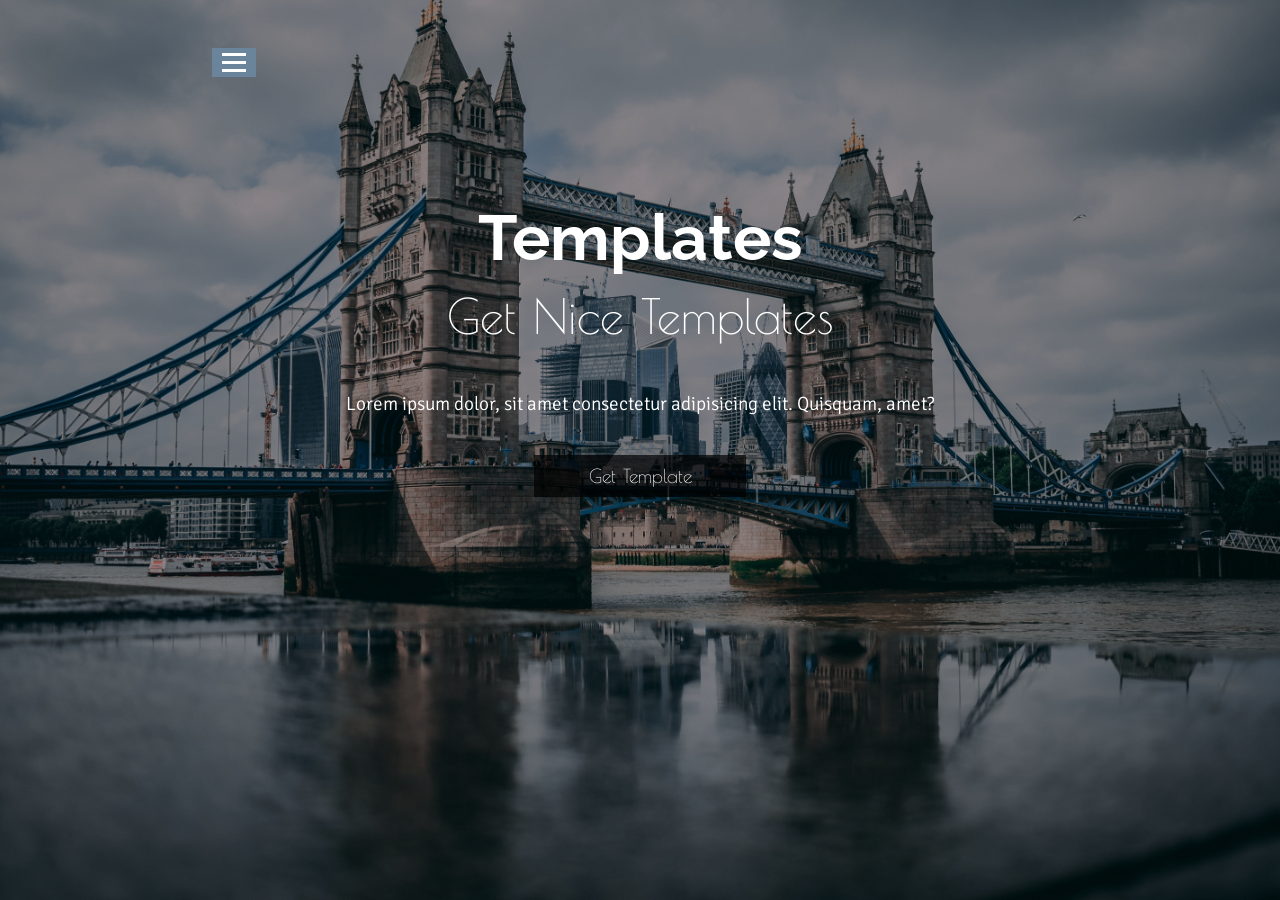
<file: Template-4/index.html>
<!DOCTYPE html>
<html lang="en">
<head>
    <meta charset="UTF-8">
    <meta http-equiv="X-UA-Compatible" content="IE=edge">
    <meta name="viewport" content="width=device-width, initial-scale=1.0">
    <title>Template 4</title>
    <link rel="shortcut icon" href="./images/icon.png" type="image/x-icon">
    <link rel="stylesheet" type = "text/css" href="./style.css">
    <link rel="stylesheet" type = "text/css" href="https://cdnjs.cloudflare.com/ajax/libs/font-awesome/6.2.0/css/all.min.css">
    <script type="text/javascript" src="./js/jquery-3.6.0.min.js"></script>
</head>
<body>
    <main>
        <div class="menuwrap">
            <form action="">
                <input type="checkbox" name="" id="input">
                <div class="wrap">
                    <div class="menu"></div>
                    <div class="menu"></div>
                    <div class="menu"></div>
                </div>
                <div class="list">
                    <ul>
                        <li id="M1">Hello</li>
                        <li id="M2">Templates</li>
                        <li id="M3">About me</li>
                        <li id="M4">Get in touch</li>
                    </ul>
                </div>
            </form>
        </div>
        <div class="hello">
            <h1>Templates</h1>
            <p>Get Nice Templates</p>
            <p>
                Lorem ipsum dolor, sit amet consectetur adipisicing elit. Quisquam, amet?
            </p>
            <a href="#"><p>Get Template</p></a>
        </div>
        <div class="templates">
            <h1>More Templates</h1>
            <p>Get Nice Templates</p>
            <div class="tempBox">
                <div>
                    <span>
                        <a href="https://deontemplatethree.netlify.app/" target="_blank" class="box">
                            view
                        </a>
                    </span>
                </div>
                <div>
                    <span>
                        <a href="https://deontemplatetwo.netlify.app/" target="_blank" class="box">
                            view
                        </a>
                    </span>
                </div>
                <div>
                    <span>
                        <a href="https://deontemplateone.netlify.app/" target="_blank" class="box">
                            view
                        </a>
                    </span>
                </div>
                <div>
                    <span>
                        <a href="https://deontemplatefour.netlify.app/" target="_blank" class="box">
                            view
                        </a>
                    </span>
                </div>
            </div>
        </div>
        <div class="about">
            <h1>About Me</h1>
            <div class="content">
                <div>
                    <h3>Where is my lorem?</h3>
                    <p>
                        Lorem ipsum dolor sit amet consectetur, 
                        adipisicing elit. Quasi debitis animi pariatur. 
                        Suscipit, nobis ea corrupti sapiente incidunt animi officia?
                        <br>
                        Lorem ipsum dolor sit amet consectetur, 
                        adipisicing elit. Quasi debitis animi pariatur. 
                        Suscipit, nobis ea corrupti sapiente incidunt animi officia?
                        <br>
                        Lorem ipsum dolor sit amet consectetur, 
                        adipisicing elit. Quasi debitis animi pariatur. 
                        Suscipit, nobis ea corrupti sapiente incidunt animi officia?
                        <br>
                        Lorem ipsum dolor sit amet consectetur, 
                        adipisicing elit. Quasi debitis animi pariatur. 
                        Suscipit, nobis ea corrupti sapiente incidunt animi officia?
                    </p>
                </div>
                <div>
                    <h3>Where is my lorem?</h3>
                    <p>
                        Lorem ipsum dolor sit amet consectetur, 
                        adipisicing elit. Quasi debitis animi pariatur. 
                        Suscipit, nobis ea corrupti sapiente incidunt animi officia?
                        <br>
                        Lorem ipsum dolor sit amet consectetur, 
                        adipisicing elit. Quasi debitis animi pariatur. 
                        Suscipit, nobis ea corrupti sapiente incidunt animi officia?
                        <br>
                        Lorem ipsum dolor sit amet consectetur, 
                        adipisicing elit. Quasi debitis animi pariatur. 
                        Suscipit, nobis ea corrupti sapiente incidunt animi officia?
                        <br>
                        Lorem ipsum dolor sit amet consectetur, 
                        adipisicing elit. Quasi debitis animi pariatur. 
                        Suscipit, nobis ea corrupti sapiente incidunt animi officia?
                    </p>                
                </div>
            </div>
        </div>
        <div class="contact">
            <h1>Get in touch</h1>
            <p class="p">
                Have a question about this template, or want to suggest a new feature?
            </p>
            <p>
                Feel free to email me, or drop me a line in Twitter!
            </p>
            <a href="mailto:gideong351@gmail.com" class="mail">
                gideong351@gmail.com
            </a>
            <div class="icon">
                <i class="fa-brands fa-github fa-lg"></i>
                <span>
                    <a href="#">Github</a>
                </span>
                <i class="fa-brands fa-twitter fa-lg"></i>
                <span>
                    <a href="#">Twitter</a>
                </span>
                <i class="fa-brands fa-linkedin-in fa-lg"></i>
                <span>
                    <a href="#">Linkedin</a>
                </span>
            </div>
            <div class="icon2">
                <i class="fa-brands fa-github"></i>
                <span>
                    <a href="#">Github</a>
                </span>
                <i class="fa-brands fa-twitter"></i>
                <span>
                    <a href="#">Twitter</a>
                </span>
                <i class="fa-brands fa-linkedin-in"></i>
                <span>
                    <a href="#">Linkedin</a>
                </span>
      
            </div>
        </div>
    </main>
    <script src="./js/index.js"></script>
</body>
</html>
</file>
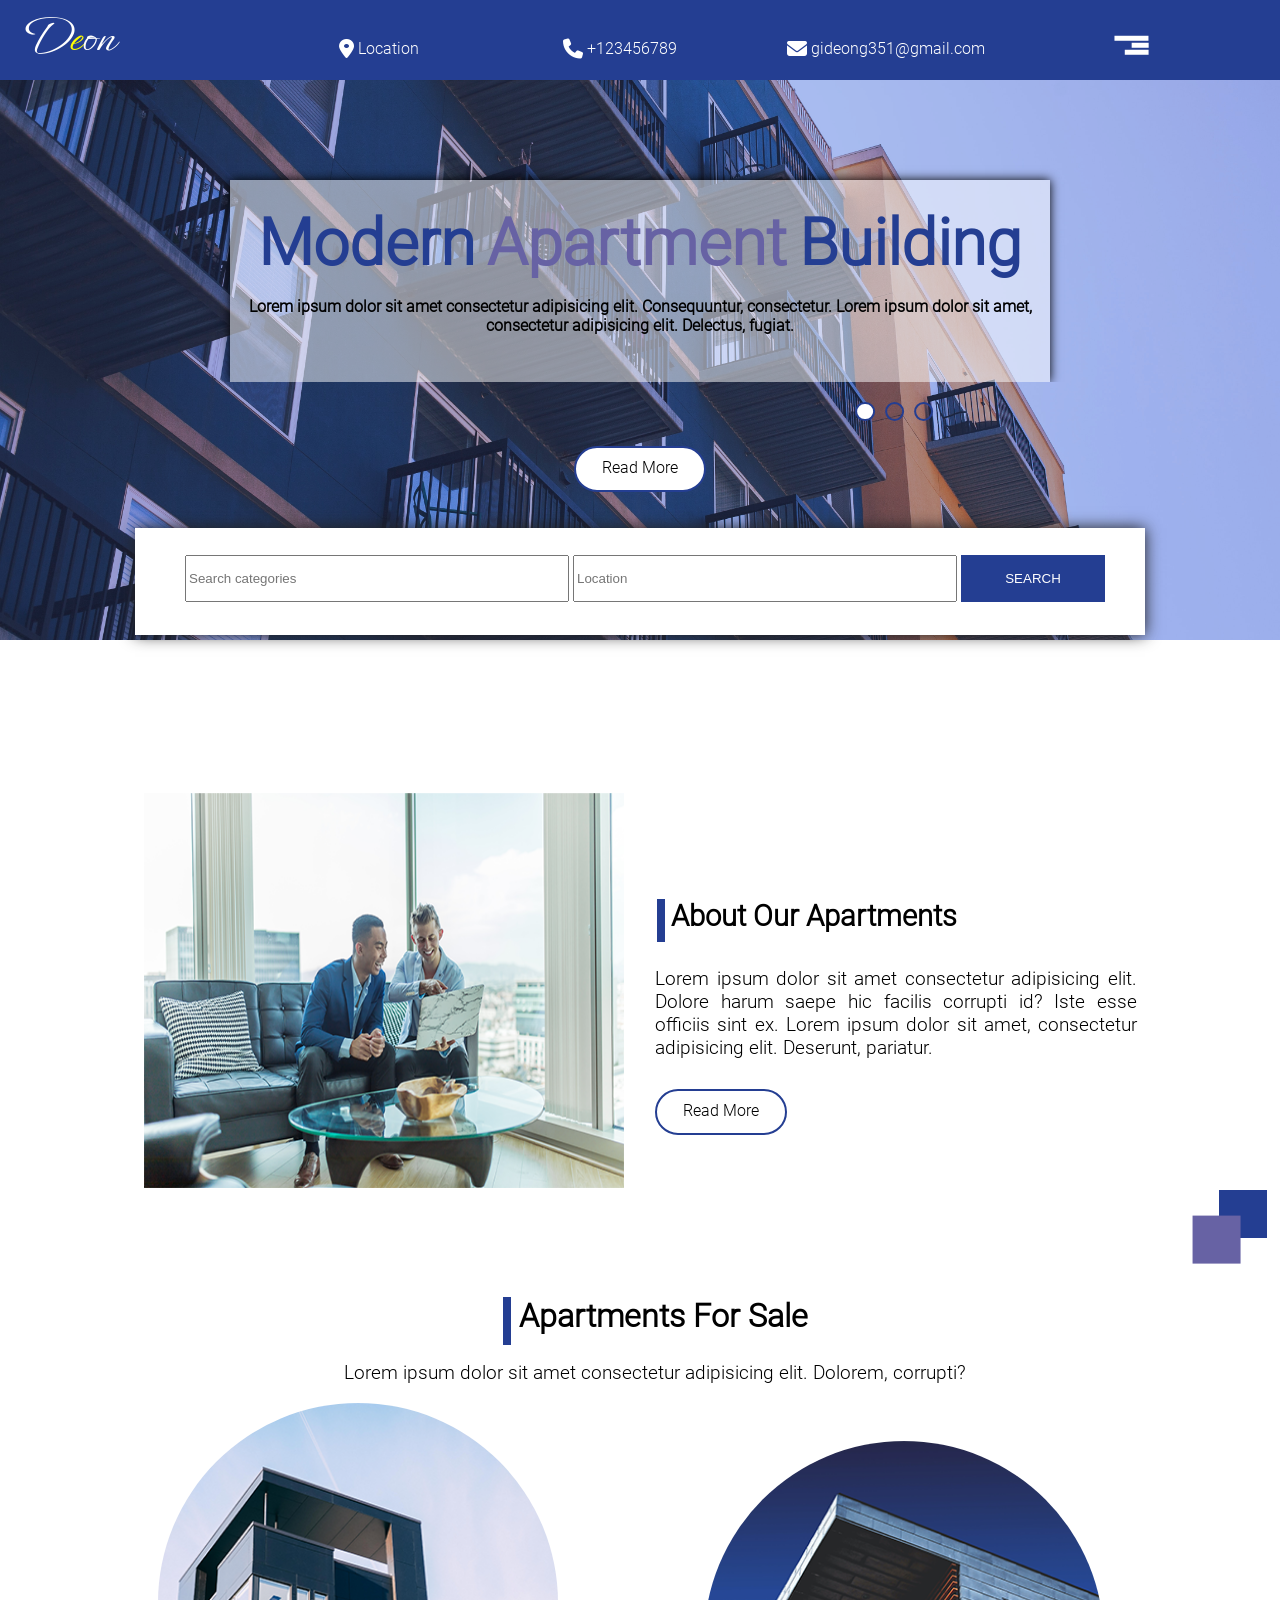
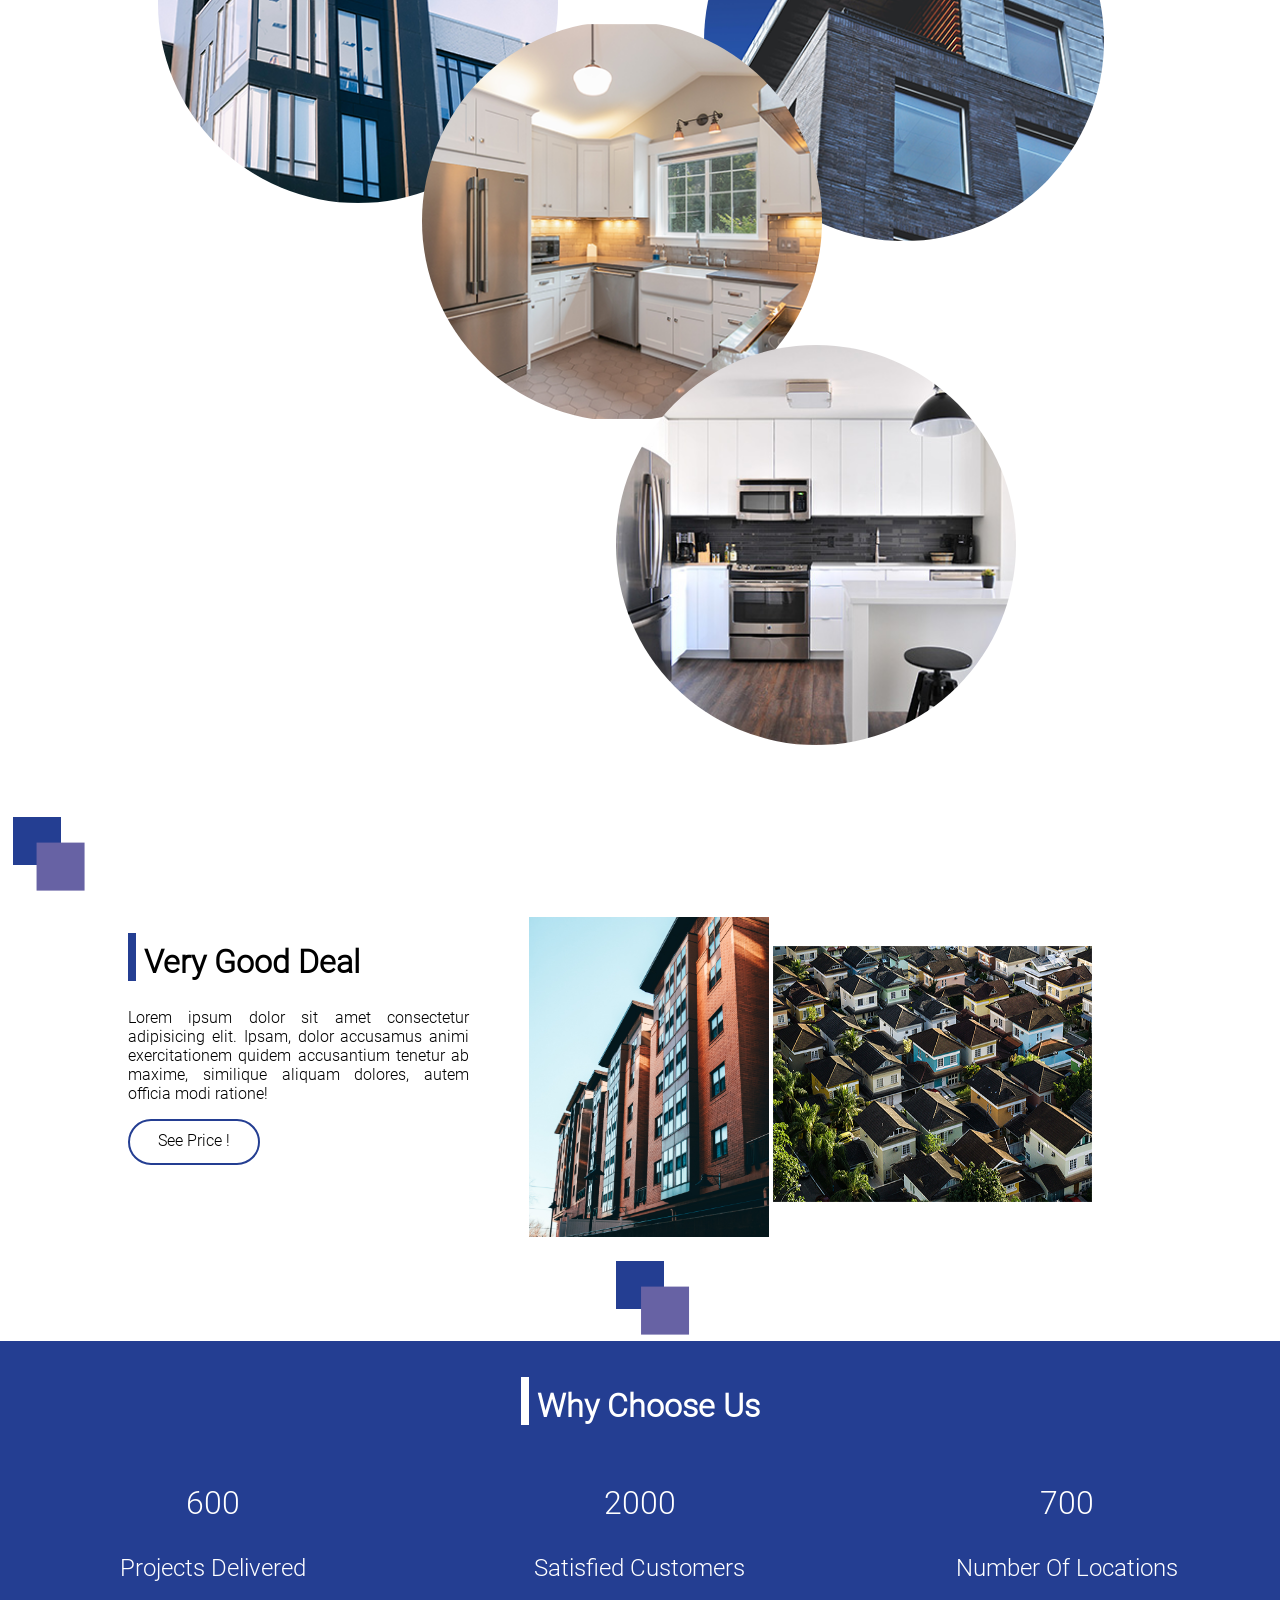
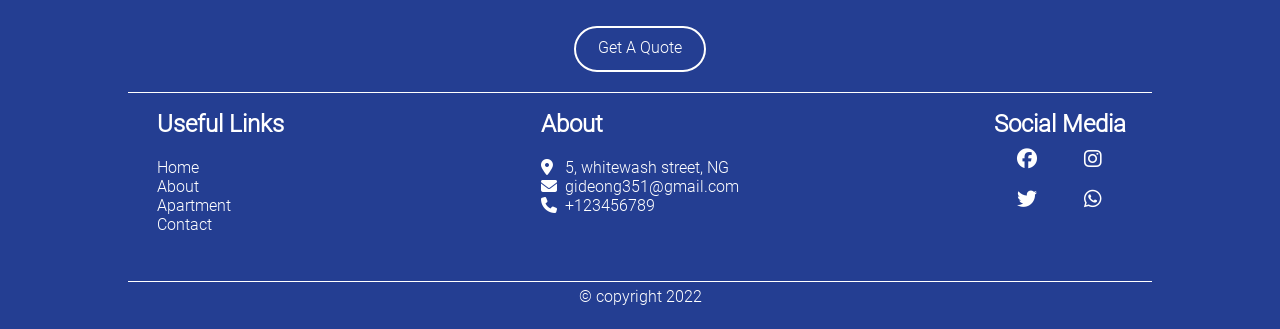
<file: Template-5/index.html>
<!DOCTYPE html>
<html lang="en">
  <head>
    <meta charset="UTF-8" />
    <meta http-equiv="X-UA-Compatible" content="IE=edge" />
    <meta name="viewport" content="width=device-width, initial-scale=1.0" />
    <title>Modern Apartment</title>
    <link rel="shortcut icon" href="./images/icon.png" type="image/x-icon" />
    <link rel="stylesheet" href="./css/style.css" />
    <link rel="stylesheet" href="./css/owlcarousel/owl.carousel.min.css" />
    <link rel="stylesheet" href="./css/owlcarousel/owl.theme.default.min.css" />
    <link
      rel="stylesheet"
      href="https://cdnjs.cloudflare.com/ajax/libs/font-awesome/6.2.0/css/all.min.css"
    />
    <script src="./js/jquery-3.6.0.min.js"></script>
    <script src="./js/owlcarousel/owl.carousel.min.js"></script>
  </head>
  <body>
    <nav id="home">
      <div class="logo">D<span>e</span>on</div>
      <div class="navList">
        <a href="#"
          ><i class="fa-solid fa-location-dot fa-lg"></i>&nbsp;Location</a
        >
        <a href="#"><i class="fa-solid fa-phone fa-lg"></i>&nbsp;+123456789</a>
        <a href="#"
          ><i class="fa-solid fa-envelope fa-lg"></i
          >&nbsp;gideong351@gmail.com</a
        >
      </div>
      <form>
        <input type="checkbox" name="" id="checkbox" />
        <div class="menu">
          <div></div>
          <div></div>
          <div></div>
        </div>
        <div class="menuList">
          <div class="close" id="close">
            <i class="fa-solid fa-circle-xmark"></i>
          </div>
          <ul>
            <li><a href="#" id="burgerList">Home</a></li>
            <li><a href="#about" id="burgerList1">About</a></li>
            <li><a href="#house" id="burgerList2">Apartment</a></li>
            <li><a href="#contact" id="burgerList3">Contact</a></li>
          </ul>
        </div>
      </form>
    </nav>
    <div class="header">
      <div class="carousel owl-carousel">
        <div class="card">
          <p class="modern">
            <span>Modern</span> &nbsp; <span>Apartment</span> &nbsp;
            <span>Building</span>
          </p>
          <p>
            Lorem ipsum dolor sit amet consectetur adipisicing elit.
            Consequuntur, consectetur. Lorem ipsum dolor sit amet, consectetur
            adipisicing elit. Delectus, fugiat.
          </p>
        </div>
        <div class="card">
          <p class="modern">
            <span>Modern</span> &nbsp; <span>Apartment</span> &nbsp;
            <span>Building</span>
          </p>
          <p>
            Lorem ipsum dolor sit amet consectetur adipisicing elit.
            Consequuntur, consectetur. Lorem ipsum dolor sit amet, consectetur
            adipisicing elit. Delectus, fugiat.
          </p>
        </div>
        <div class="card">
          <p class="modern">
            <span>Modern</span> &nbsp; <span>Apartment</span> &nbsp;
            <span>Building</span>
          </p>
          <p>
            Lorem ipsum dolor sit amet consectetur adipisicing elit.
            Consequuntur, consectetur. Lorem ipsum dolor sit amet, consectetur
            adipisicing elit. Delectus, fugiat.
          </p>
        </div>
      </div>
      <div class="read">
        <a href="#">Read More</a>
      </div>
      <div class="search">
        <form class="searchForm">
          <div>
            <input
              type="search"
              name=""
              id=""
              placeholder="Search categories"
            />
          </div>
          <div>
            <input type="search" name="" id="" placeholder="Location" />
          </div>
          <div>
            <input type="button" value="Search" />
          </div>
        </form>
      </div>
    </div>
    <div class="about" id="about">
      <img src="./images/about-img.png" alt="image" />
      <div>
        <h2>&nbsp;&nbsp;about our apartments</h2>
        <p>
          Lorem ipsum dolor sit amet consectetur adipisicing elit. Dolore harum
          saepe hic facilis corrupti id? Iste esse officiis sint ex. Lorem ipsum
          dolor sit amet, consectetur adipisicing elit. Deserunt, pariatur.
        </p>
        <a href="./about.html"> Read More</a>
      </div>
    </div>
    <div class="box">
      <div class="box1"></div>
      <div class="box2"></div>
    </div>
    <div class="house" id="house">
      <h2>&nbsp;&nbsp;apartments for sale</h2>
      <p>
        Lorem ipsum dolor sit amet consectetur adipisicing elit. Dolorem,
        corrupti?
      </p>
      <div class="houses">
        <div>
          <span>
            <a href="./pricing.html"> Buy Now! </a>
          </span>
        </div>
        <div>
          <span>
            <a href="./pricing.html"> Buy Now! </a>
          </span>
        </div>
        <div>
          <span>
            <a href="./pricing.html"> Buy Now! </a>
          </span>
        </div>
        <div>
          <span>
            <a href="./pricing.html"> Buy Now! </a>
          </span>
        </div>
      </div>
    </div>
    <div class="box3">
      <div class="box4"></div>
      <div class="box5"></div>
    </div>
    <div class="price">
      <div>
        <h2>&nbsp;&nbsp;very good deal</h2>
        <p>
          Lorem ipsum dolor sit amet consectetur adipisicing elit. Ipsam, dolor
          accusamus animi exercitationem quidem accusantium tenetur ab maxime,
          similique aliquam dolores, autem officia modi ratione!
        </p>
        <a href="./pricing.html">see price !</a>
      </div>
      <div>
        <img src="./images/img5.jpg" alt="images" />
        <img src="./images/img2.png" alt="images" />
      </div>
    </div>
    <div class="box6">
      <div class="box7"></div>
      <div class="box8"></div>
    </div>
    <div class="choose">
      <h2>&nbsp;&nbsp;why choose us</h2>
      <div>
        <div>
          <p class="numb">600</p>
          <p>Projects delivered</p>
        </div>
        <div>
          <p class="numb">2000</p>
          <p>satisfied customers</p>
        </div>
        <div>
          <p class="numb">700</p>
          <p>number of locations</p>
        </div>
      </div>
      <a href="">Get a quote</a>
      <div class="line"></div>
    </div>
    <div class="contact" id="contact">
      <div>
        <h2>Useful Links</h2>
        <a href="#home">Home</a>
        <a href="#about">About</a>
        <a href="#house">Apartment</a>
        <a href="#contact">Contact</a>
      </div>
      <div>
        <h2>About</h2>
        <span
          ><i class="fa-solid fa-location-dot"></i>&nbsp;&nbsp;&nbsp;5,
          whitewash street, NG</span
        >
        <span
          ><i class="fa-solid fa-envelope"></i
          >&nbsp;&nbsp;gideong351@gmail.com</span
        >
        <span><i class="fa-solid fa-phone"></i>&nbsp;&nbsp;+123456789</span>
      </div>
      <div>
        <h2>Social Media</h2>
        <div class="icon">
          <i class="fa-brands fa-facebook fa-lg"></i>
          <i class="fa-brands fa-instagram fa-lg"></i>
          <i class="fa-brands fa-twitter fa-lg"></i>
          <i class="fa-brands fa-whatsapp fa-lg"></i>
        </div>
      </div>
    </div>
    <div class="line"></div>
    <footer>
      <p>&copy; copyright 2022</p>
    </footer>
    <script type="text/javascript" src="./js/javascript.js"></script>
  </body>
</html>
</file>
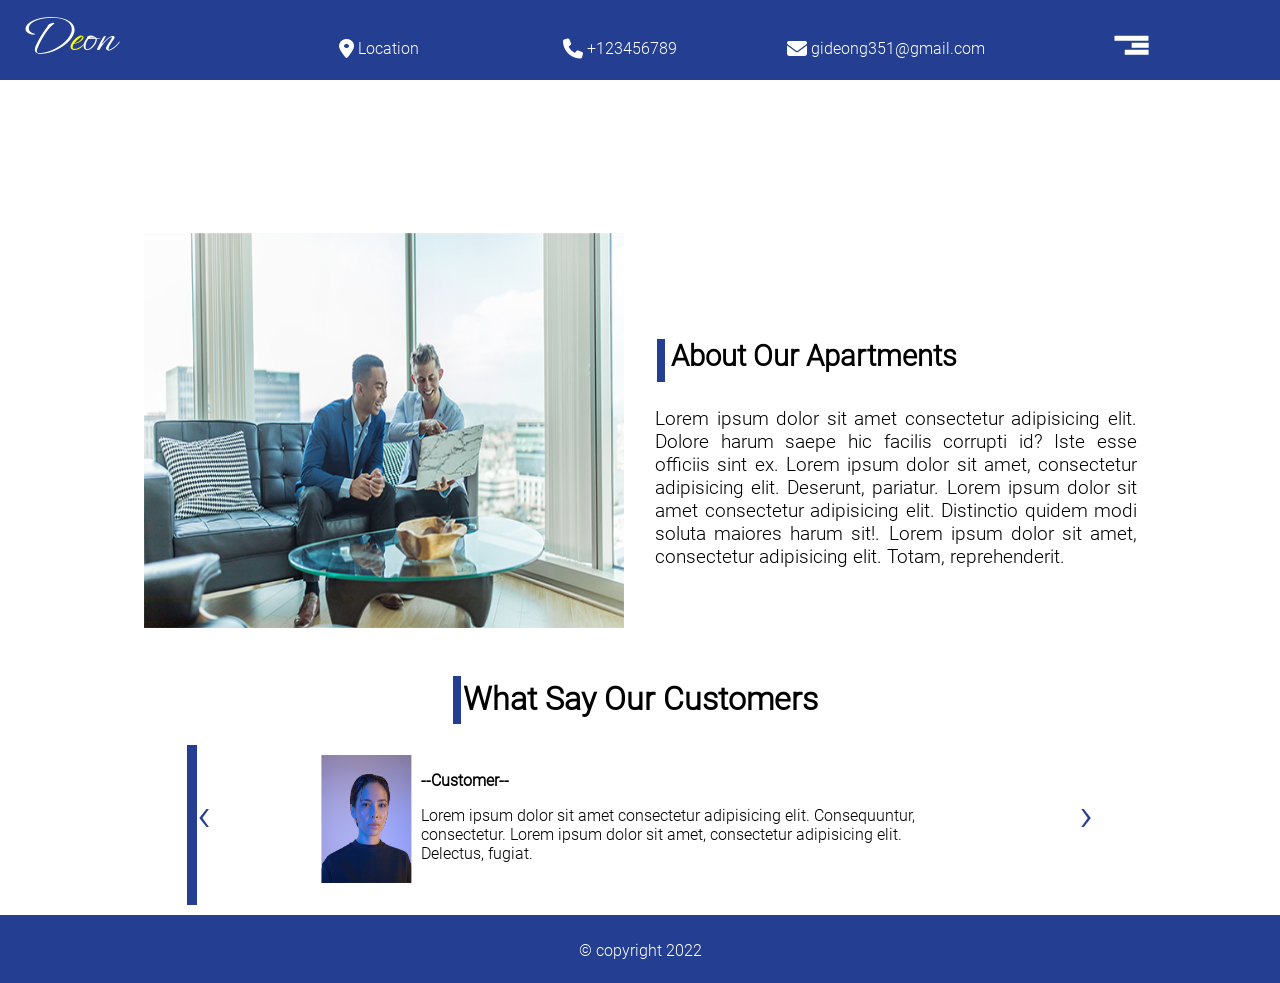
<file: Template-5/about.html>
<!DOCTYPE html>
<html lang="en">
<head>
    <meta charset="UTF-8">
    <meta http-equiv="X-UA-Compatible" content="IE=edge">
    <meta name="viewport" content="width=device-width, initial-scale=1.0">
    <title>About</title>
    <link rel="shortcut icon" href="./images/icon.png" type="image/x-icon">
    <link rel="stylesheet" href="./css/style.css">
    <link rel="stylesheet" href="./css/owlcarousel/owl.carousel.min.css">
    <link rel="stylesheet" href="./css/owlcarousel/owl.theme.default.min.css">
    <link rel="stylesheet" href="https://cdnjs.cloudflare.com/ajax/libs/font-awesome/6.2.0/css/all.min.css">
    <script src="./js/jquery-3.6.0.min.js"></script>
    <script src="./js/owlcarousel/owl.carousel.min.js"></script>
</head>
<body>
    <nav>
        <div class="logo">D<span>e</span>on</div>
        <div class="navList">
            <a href="#"><i class="fa-solid fa-location-dot fa-lg"></i>&nbsp;Location</a>
            <a href="#"><i class="fa-solid fa-phone fa-lg"></i>&nbsp;+123456789</a>
            <a href="#"><i class="fa-solid fa-envelope fa-lg"></i>&nbsp;gideong351@gmail.com</a>
        </div>
        <form>
            <input type="checkbox" name="" id="checkbox">
            <div class="menu">
                <div></div>
                <div></div>
                <div></div>
            </div>
            <div class="menuList">
                <div class="close" id="close"><i class="fa-solid fa-circle-xmark"></i></div>
                <ul>
                    <li ><a href="./index.html" id="burgerList">Home</a></li>
                    <li ><a href="./index.html" id="burgerList1">About</a></li>
                    <li ><a href="./index.html" id="burgerList2">Apartment</a></li>
                    <li ><a href="./index.html" id="burgerList3">Contact</a></li>
                </ul>
            </div>
        </form>
    </nav>
    <div class="about">
        <img src="./images/about-img.png" alt="image">
        <div>
            <h2>&nbsp;&nbsp;about our apartments</h2>
            <p>
                Lorem ipsum dolor sit amet consectetur adipisicing elit. Dolore harum saepe hic facilis corrupti id? Iste esse officiis sint ex.
                Lorem ipsum dolor sit amet, consectetur adipisicing elit. Deserunt, pariatur. Lorem ipsum dolor sit amet consectetur adipisicing elit. 
                Distinctio quidem modi soluta maiores harum sit!. Lorem ipsum dolor sit amet, consectetur adipisicing elit. Totam, reprehenderit.
            </p>
        </div>
    </div>
    <div class="say">
        <h2>What say our customers</h2>
        <div>
            <div class="caroul owl-carousel">
                <div class="slide">
                    <img src="./images/customer2.png" alt="">
                    <div>
                        <p><strong>--Customer--</strong></p>
                        <p>
                            Lorem ipsum dolor sit amet consectetur adipisicing elit. Consequuntur, consectetur.
                            Lorem ipsum dolor sit amet, consectetur adipisicing elit. Delectus, fugiat.
                        </p>
                    </div> 
                </div>
                <div class="slide">
                    <img src="./images/customer1.png" alt="">
                    <div>
                        <p><strong>--Customer--</strong></p>
                        <p>
                            Lorem ipsum dolor sit amet consectetur adipisicing elit. Consequuntur, consectetur.
                            Lorem ipsum dolor sit amet, consectetur adipisicing elit. Delectus, fugiat.
                        </p>
                    </div> 
                </div>
                <div class="slide">
                    <img src="./images/customer3.png" alt="">
                    <div>
                        <p><strong>--Customer--</strong></p>
                        <p>
                            Lorem ipsum dolor sit amet consectetur adipisicing elit. Consequuntur, consectetur.
                            Lorem ipsum dolor sit amet, consectetur adipisicing elit. Delectus, fugiat.
                        </p>
                    </div> 
                </div>

            </div>
        </div>
    </div>
    <footer>
        <p>&copy; copyright 2022</p>
    </footer>
    <script src="./js/javascript.js"></script>
</body>
</html>
</file>
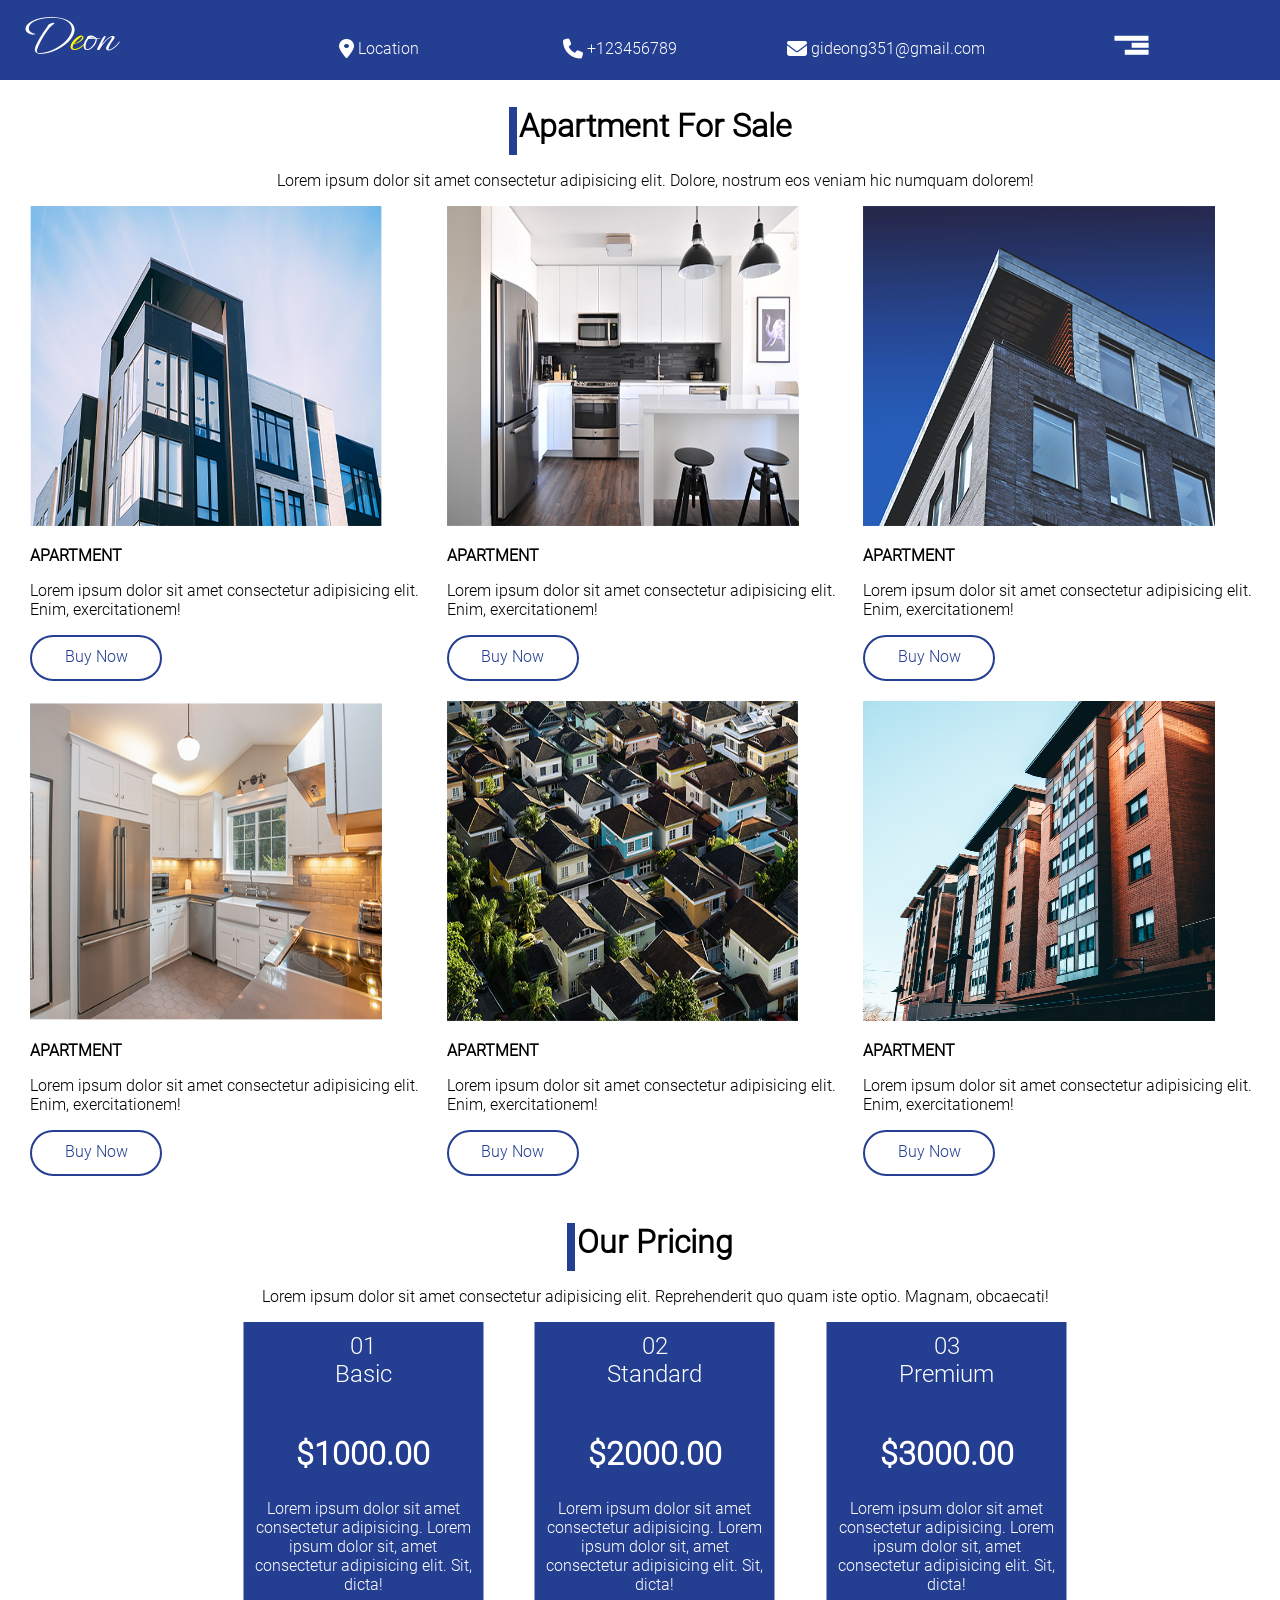
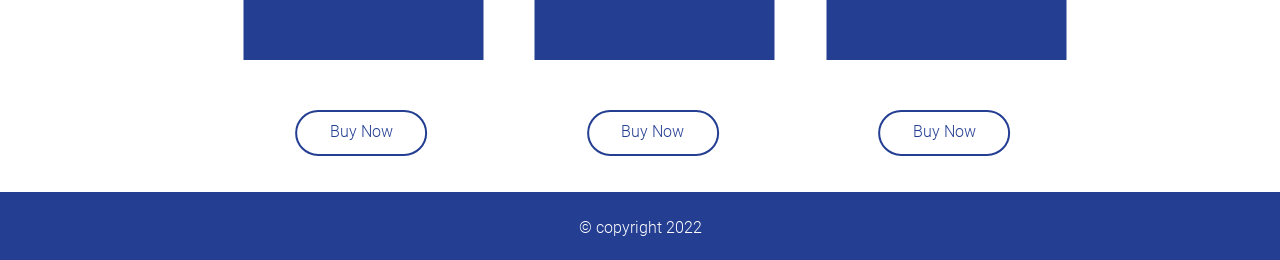
<file: Template-5/pricing.html>
<!DOCTYPE html>
<html lang="en">
<head>
    <meta charset="UTF-8">
    <meta http-equiv="X-UA-Compatible" content="IE=edge">
    <meta name="viewport" content="width=device-width, initial-scale=1.0">
    <title>Pricing</title>
    <link rel="shortcut icon" href="./images/icon.png" type="image/x-icon">
    <link rel="stylesheet" href="./css/style.css">
    <link rel="stylesheet" href="https://cdnjs.cloudflare.com/ajax/libs/font-awesome/6.2.0/css/all.min.css">
</head>
<body>
    <nav>
        <div class="logo">D<span>e</span>on</div>
        <div class="navList">
            <a href="#"><i class="fa-solid fa-location-dot fa-lg"></i>&nbsp;Location</a>
            <a href="#"><i class="fa-solid fa-phone fa-lg"></i>&nbsp;+123456789</a>
            <a href="#"><i class="fa-solid fa-envelope fa-lg"></i>&nbsp;gideong351@gmail.com</a>
        </div>
        <form>
            <input type="checkbox" name="" id="checkbox">
            <div class="menu">
                <div></div>
                <div></div>
                <div></div>
            </div>
            <div class="menuList">
                <div class="close" id="close"><i class="fa-solid fa-circle-xmark"></i></div>
                <ul>
                    <li ><a href="./index.html" id="burgerList">Home</a></li>
                    <li ><a href="./index.html" id="burgerList1">About</a></li>
                    <li ><a href="./index.html" id="burgerList2">Apartment</a></li>
                    <li ><a href="./index.html" id="burgerList3">Contact</a></li>
                </ul>
            </div>
        </form>
    </nav>
    <div  class="sales">
        <div class="sale">
             <h2>Apartment for sale</h2>
             <p>Lorem ipsum dolor sit amet consectetur adipisicing elit. Dolore, nostrum eos veniam hic numquam dolorem!</p>
        </div>
       <div class="grid">
            <div>
                <img src="./images/img6.png" alt="">
                <p>Apartment</p>
                <p>Lorem ipsum dolor sit amet consectetur adipisicing elit. Enim, exercitationem!</p>
                <a href="">Buy Now</a>
            </div>
            <div>
                <img src="./images/img1.jpg" alt="">
                <p>Apartment</p>
                <p>Lorem ipsum dolor sit amet consectetur adipisicing elit. Enim, exercitationem!</p>
                <a href="">Buy Now</a>
            </div>
            <div>
                <img src="./images/img3.png" alt="">
                <p>Apartment</p>
                <p>Lorem ipsum dolor sit amet consectetur adipisicing elit. Enim, exercitationem!</p>
                <a href="">Buy Now</a>
            </div>
            <div>
                <img src="./images/img4.png" alt="">
                <p>Apartment</p>
                <p>Lorem ipsum dolor sit amet consectetur adipisicing elit. Enim, exercitationem!</p>
                <a href="">Buy Now</a>
            </div>
            <div>
                <img src="./images/img2.png" alt="">
                <p>Apartment</p>
                <p>Lorem ipsum dolor sit amet consectetur adipisicing elit. Enim, exercitationem!</p>
                <a href="">Buy Now</a>
            </div>
            <div>
                <img src="./images/img5.jpg" alt="">
                <p>Apartment</p>
                <p>Lorem ipsum dolor sit amet consectetur adipisicing elit. Enim, exercitationem!</p>
                <a href="">Buy Now</a>
            </div>
       </div>
    </div>
    <div class="priceTag">
        <h2>Our pricing</h2>
        <p>Lorem ipsum dolor sit amet consectetur adipisicing elit. Reprehenderit quo quam iste optio. Magnam, obcaecati!</p>
        <div class="tagContain">
            <div>
                <div>
                    <article>01</article>
                    <article>Basic</article>
                </div>
                <div>
                    <h2>$1000.00</h2>
                    <p>Lorem ipsum dolor sit amet consectetur adipisicing. Lorem ipsum dolor sit, amet consectetur adipisicing elit. Sit, dicta!</p>
                </div>
                <a href="">Buy Now</a>
            </div>
            <div>
                <div>
                    <article>02</article>
                    <article>Standard</article>
                </div>
                <div>
                    <h2>$2000.00</h2>
                    <p>Lorem ipsum dolor sit amet consectetur adipisicing. Lorem ipsum dolor sit, amet consectetur adipisicing elit. Sit, dicta!</p>
                </div>
                <a href="">Buy Now</a>
            </div>
            <div>
                <div>
                    <article>03</article>
                    <article>Premium</article>
                </div>
                <div>
                    <h2>$3000.00</h2>
                    <p>Lorem ipsum dolor sit amet consectetur adipisicing. Lorem ipsum dolor sit, amet consectetur adipisicing elit. Sit, dicta!</p>
                </div>
                <a href="">Buy Now</a>
            </div>
        </div>
    </div>
    <footer>
        <p>&copy; copyright 2022</p>
    </footer>
    <script src="./js/javascript.js"></script>
</body>
</html>
</file>
<file: Template-1/style.css>
html {
  scroll-behavior: smooth;
}
@font-face {
  font-family: Raleway;
  src: url(./fonts/Raleway-VariableFont_wght.ttf);
}
@font-face {
  font-family: ephesis;
  src: url(./fonts/Ephesis-Regular.ttf);
}
@media (min-width: 1200px) {
  body {
    background-color: white;
    box-sizing: border-box;
    margin: auto;
    padding: auto;
    font-family: "Raleway";
  }
  ::selection {
    color: white;
    background-color: aquamarine;
  }
  .hammenu {
    display: none;
  }
  .x1nav > nav {
    display: grid;
    grid-template-columns: 1fr 1fr;
    justify-content: left;
  }
  ul {
    display: flex;
    justify-content: space-between;
    list-style-type: none;
    padding-right: 10px;
  }
  .x1nav > nav > ul > a {
    color: #59c8ad;
    text-decoration: none;
    text-transform: capitalize;
    font-family: Arial, Helvetica, sans-serif;
  }
  .x1nav > nav > p {
    color: #59c8ad;
    font-size: 20px;
    font-family: ephesis;
  }
  .x1nav {
    height: 4em;
    width: 100%;
    background-color: white;
    position: fixed;
    top: 0;
    z-index: 3;
    display: none;
    transition: 0.3s;
  }
  nav {
    display: grid;
    grid-template-columns: 1fr 1fr;
    justify-content: left;
  }
  ul {
    display: flex;
    justify-content: space-between;
    align-items: center;
    list-style-type: none;
    padding-right: 10px;
  }
  ul > a {
    color: white;
    text-decoration: none;
    text-transform: capitalize;
    font-family: Arial, Helvetica, sans-serif;
    transition: all;
    transition: 800ms;
  }
  ul > a:hover {
    color: black;
  }
  nav > p {
    color: white;
    margin-left: 20px;
    font-size: 30px;
    font-family: ephesis;
  }
  .nav {
    height: 6em;
    width: 100%;
    background-color: #4997de;
  }

  .welcome {
    background: linear-gradient(180deg, #4997de, #52b8ba, #59c8ad);
    height: 50em;
    width: 100%;
    border-top-left-radius: 100px;
    border-bottom-right-radius: 100px;
  }
  .welcome > h1 {
    position: absolute;
    top: 50%;
    left: 40%;
    color: white;
  }
  /* section 2 */
  .sect2 {
    position: relative;
    height: 41em;
    width: 100%;
  }
  .sect2 > div:first-child {
    display: grid;
    grid-template-columns: 1fr 1fr 1fr;
    justify-items: center;
  }
  .sect2 > div > div:first-child {
    height: 380px;
    width: 380px;
    background-color: white;
    position: relative;
    top: -30%;
    padding: 0 20px 0 20px;
    text-align: center;
    filter: drop-shadow(0 0 10px rgba(0, 0, 0, 0.3));
    padding-top: 20px;
  }
  .sect2 > div > div:nth-child(2) {
    height: 380px;
    width: 380px;
    background-color: white;
    position: relative;
    top: -30%;
    padding: 0 20px 0 20px;
    text-align: center;
    filter: drop-shadow(0 0 10px rgba(0, 0, 0, 0.3));
    padding-top: 20px;
  }
  .sect2 > div > div:nth-child(3) {
    height: 380px;
    width: 380px;
    background-color: white;
    position: relative;
    top: -30%;
    padding: 0 20px 0 20px;
    text-align: center;
    filter: drop-shadow(0 0 10px rgba(0, 0, 0, 0.3));
    padding-top: 20px;
  }
  #video {
    position: absolute;
    left: 50%;
    transform: translateX(-50%);
    width: 30em;
    height: 15em;
    margin-top: -50px;
  }
  #video > p {
    color: black;
    font-size: 30px;
    text-transform: uppercase;
    text-align: center;
    width: 100%;
    height: fit-content;
  }
  #video > i {
    position: absolute;
    left: 50%;
    transform: translateX(-50%);
    color: #59c8ad;
    cursor: pointer;
  }
  #video > i:hover {
    color: #4997de;
  }
  .sect2 > div > div:first-child > i {
    color: #59c8ad;
  }
  .sect2 > div > div:first-child > h5 {
    font-size: 30px;
    text-transform: capitalize;
    line-height: 20px;
    font-weight: 100;
  }
  .sect2 > div > div:first-child > .inTouch {
    height: 2em;
    width: 10em;
    background-color: #59c8ad;
    color: white;
    position: relative;
    left: 50%;
    transform: translateX(-50%);
    margin-top: 20px;
    padding-top: 15px;
    text-transform: uppercase;
    border-radius: 5px;
  }
  .sect2 > div > div:nth-child(2) > i {
    color: #59c8ad;
  }
  .sect2 > div > div:nth-child(2) > h5 {
    font-size: 30px;
    text-transform: capitalize;
    line-height: 20px;
    font-weight: 100;
  }
  .sect2 > div > div:nth-child(2) > .inTouch {
    height: 2em;
    width: 10em;
    background-color: #59c8ad;
    color: white;
    position: relative;
    left: 50%;
    transform: translateX(-50%);
    margin-top: 20px;
    padding-top: 15px;
    text-transform: uppercase;
    border-radius: 5px;
  }
  .sect2 > div > div:nth-child(3) > i {
    color: #59c8ad;
  }
  .sect2 > div > div:nth-child(3) > h5 {
    font-size: 30px;
    text-transform: capitalize;
    line-height: 20px;
    font-weight: 100;
  }

  .sect2 > div > div:nth-child(3) > .inTouch {
    height: 2em;
    width: 10em;
    background-color: #59c8ad;
    color: white;
    position: relative;
    left: 50%;
    transform: translateX(-50%);
    margin-top: 20px;
    padding-top: 15px;
    text-transform: uppercase;
    border-radius: 5px;
  }
  .sect2 > div > div:first-child:hover,
  .sect2 > div > div:nth-child(2):hover,
  .sect2 > div > div:nth-child(3):hover,
  #video:hover {
    background: linear-gradient(to top, black, grey);
    color: white;
    transition: 0.5s;
  }
  .sect2 > div > div:first-child:hover > i,
  .sect2 > div > div:nth-child(2):hover > i,
  .sect2 > div > div:nth-child(3):hover > i {
    color: white;
  }
  .sect2 > div > div:first-child:hover > .inTouch,
  .sect2 > div > div:nth-child(2):hover > .inTouch,
  .sect2 > div > div:nth-child(3):hover > .inTouch {
    background-color: grey;
    border: solid 2px white;
  }
  .sect2 > div > div:first-child > .inTouch:hover,
  .sect2 > div > div:nth-child(2) > .inTouch:hover,
  .sect2 > div > div:nth-child(3) > .inTouch:hover {
    background-color: #59c8ad;
    cursor: pointer;
  }
  /* work */
  .work {
    height: fit-content;
    width: 100%;
    background: linear-gradient(180deg, #4997de, #52b8ba, #59c8ad);
    padding: 100px 0 100px 0;
    clip-path: polygon(0 3%, 100% 0%, 100% 97%, 0% 100%);
  }
  .work > h1 {
    color: white;
    text-align: center;
    text-transform: uppercase;
    font-size: 40px;
  }
  .line {
    height: 0.2em;
    width: 5em;
    background-color: #59c8ad;
    position: relative;
    left: 50%;
    transform: translateX(-50%);
  }
  .work > p {
    text-align: center;
    color: white;
  }
  .project {
    display: grid;
    grid-template-columns: 1fr 1fr 1fr;
    grid-row-gap: 40px;
    justify-items: center;
    width: 80%;
    position: relative;
    left: 50%;
    transform: translateX(-50%);
    margin-top: 30px;
  }
  #pro {
    display: flex;
    height: 20em;
    width: 23em;
    background-color: rgb(221, 220, 220);
    border-radius: 10px;
  }
  .projects:hover {
    filter: drop-shadow(0 0 20px black);
    transform: translateY(-10%);
    transition: 0.5s;
  }
  .span {
    width: 100%;
    height: 5em;
    background-color: white;
    align-self: flex-end;
    border-bottom-left-radius: 10px;
    border-bottom-right-radius: 10px;
    text-indent: 10px;
  }
  .span > p {
    text-transform: capitalize;
    font-weight: 400;
  }
  .span > article {
    color: grey;
  }
  /* \testimonial/ */
  .testimonial {
    height: fit-content;
  }
  .testimonial > h1 {
    text-transform: uppercase;
    text-align: center;
    font-size: 40px;
  }
  .testimonial > p {
    text-align: center;
    margin-bottom: 50px;
  }
  .commentBlock {
    display: grid;
    grid-template-columns: 1fr 1fr 1fr;
    width: 70%;
    position: relative;
    left: 50%;
    transform: translateX(-50%);
    justify-items: center;
  }
  .comment {
    height: fit-content;
    width: 15rem;
    background-color: lightblue;
    clip-path: polygon(
      0% 0%,
      100% 0%,
      100% 94%,
      27% 95%,
      25% 100%,
      21% 95%,
      0 94%
    );

    padding: 10px 20px 30px 20px;
    border-radius: 20px;
  }
  .user {
    height: 3em;
    width: 15rem;
    display: flex;
    justify-content: space-evenly;
    margin-top: 0.5em;
  }
  .user > aside {
    background-color: black;
    height: 5em;
    width: 5em;
    border-radius: 100%;
  }
  .user > p > span {
    color: grey;
  }
  /* .services */
  .services {
    position: relative;
    height: 50em;
    background: linear-gradient(180deg, #4997de, #52b8ba, #59c8ad);
    margin-top: 50px;
    padding: 100px 0 100px 50px;
    clip-path: polygon(0 3%, 100% 0%, 100% 97%, 0% 100%);
  }
  .services > h1 {
    color: white;
    text-transform: uppercase;
  }
  .services > P {
    color: white;
    width: 30%;
  }
  .services > .line2 {
    height: 0.2em;
    width: 5em;
    background-color: #59c8ad;
  }
  #div {
    background-color: #4997de;
    width: 20em;
    height: fit-content;
    position: absolute;
    top: 40%;
    left: 50%;
    transform: translateX(-50%);
    text-align: center;
    color: white;
    opacity: 0;
    transition: all 1s;
    padding: 20px;
  }

  #div2 {
    background: linear-gradient(to bottom, #52b8ba, #59c8ad);
    width: 20em;
    height: fit-content;
    position: absolute;
    bottom: 40%;
    left: 50%;
    transform: translateX(-50%);
    text-align: center;
    color: white;
    opacity: 0;
    transition: all 1s;
    padding: 20px;
  }

  #div3 {
    background: linear-gradient(180deg, #4997de, #52b8ba);
    width: 20em;
    height: fit-content;
    position: absolute;
    top: 50%;
    left: 40%;
    transform: translateY(-50%);
    text-align: center;
    color: white;
    opacity: 0;
    transition: all 1s;
    padding: 20px;
  }
  #div4 {
    background: linear-gradient(180deg, #4997de, #52b8ba);
    width: 20em;
    height: fit-content;
    position: absolute;
    top: 50%;
    right: 40%;
    transform: translateY(-50%);
    text-align: center;
    color: white;
    opacity: 0;
    transition: all 1s;
    padding: 20px;
  }
  #div5 {
    background-color: #4997de;
    width: 20em;
    height: fit-content;
    position: absolute;
    top: 40%;
    left: 50%;
    transform: translateX(-50%);
    text-align: center;
    color: white;
    opacity: 0;
    transition: all 1s;
    padding: 20px;
  }

  #div6 {
    background: linear-gradient(to bottom, #52b8ba, #59c8ad);
    width: 20em;
    height: fit-content;
    position: absolute;
    bottom: 40%;
    left: 50%;
    transform: translateX(-50%);
    text-align: center;
    color: white;
    opacity: 0;
    transition: all 1s;
    padding: 20px;
  }

  #div7 {
    background: linear-gradient(180deg, #4997de, #52b8ba);
    width: 20em;
    height: fit-content;
    position: absolute;
    top: 50%;
    left: 40%;
    transform: translateY(-50%);
    text-align: center;
    color: white;
    opacity: 0;
    transition: all 1s;
    padding: 20px;
  }
  #div8 {
    background: linear-gradient(180deg, #4997de, #52b8ba);
    width: 20em;
    height: fit-content;
    position: absolute;
    top: 50%;
    right: 40%;
    transform: translateY(-50%);
    text-align: center;
    color: white;
    opacity: 0;
    transition: all 1s;
    padding: 20px;
  }
  #div > p:last-child,
  #div2 > p:last-child,
  #div3 > p:last-child,
  #div4 > p:last-child,
  #div5 > p:last-child,
  #div6 > p:last-child,
  #div7 > p:last-child,
  #div8 > p:last-child {
    text-align: left;
  }

  #aside,
  #aside2,
  #aside3 {
    background-color: #4997de;
    padding: 20px;
    color: white;
    text-align: center;
    border-radius: 10px;
    cursor: pointer;
    position: absolute;
    top: 50%;
    left: 50%;
    transform: translate(-50%, -50%);
  }
  #aside2,
  #aside3 {
    display: none;
  }
  #aside:hover,
  #aside2:hover,
  #aside3:hover {
    top: 49%;
  }
  #aside {
    z-index: 1;
  }
  /* about */
  .about > h1 {
    text-align: center;
    text-transform: uppercase;
    font-size: 40px;
  }
  .about > p {
    text-align: center;
  }
  .fx1234 {
    display: grid;
    grid-template-columns: 1fr 1fr 1fr;
    grid-gap: 20px;
    margin-top: 10em;
    width: 70%;
    position: relative;
    left: 50%;
    transform: translateX(-50%);
  }
  .fx1234 > div {
    border: solid 1px grey;
    padding-bottom: 30px;
    text-align: center;
  }
  .scp1 {
    width: 7em;
    height: 7em;
    border-radius: 100%;
    background-color: black;
    position: relative;
    top: -15%;
    left: 50%;
    transform: translateX(-50%);
    margin-bottom: -50px;
  }
  .scp1 + p {
    text-align: center;
    text-transform: capitalize;
    font-size: 25px;
  }
  .scp1 + p + article {
    text-align: center;
    text-transform: capitalize;
    color: grey;
  }
  .scp1 + p + article + p + .scp3 > a > i {
    color: #59c8ad;
  }
  /* contact */
  .contact {
    background: linear-gradient(180deg, #4997de, #52b8ba, #59c8ad);
    padding: 100px 0 100px 50px;
    clip-path: polygon(0 3%, 100% 0%, 100% 97%, 0% 100%);
  }
  .contact > h1 {
    text-align: center;
    text-transform: uppercase;
    font-size: 40px;
    color: white;
  }
  .contact > p {
    text-align: center;
    color: white;
  }
  .ccc {
    display: grid;
    grid-template-columns: 1fr 1fr;
    position: relative;
    left: 50%;
    transform: translateX(-50%);
    width: 70%;
  }
  .form > p {
    text-transform: capitalize;
    font-size: 30px;
    color: white;
  }
  .icon > p {
    display: inline-block;
  }
  input {
    width: 70%;
    height: 50px;
    text-indent: 20px;
    border: solid 0.5px #59c8ad;
  }
  textarea {
    width: 70%;
    text-indent: 20px;
    padding-top: 10px;
    border: solid 0.5px #59c8ad;
  }
  button {
    height: 50px;
    background-color: #4997de;
    color: white;
    border: none;
    border-radius: 10px;
  }
  .cInfo > p {
    text-transform: capitalize;
    font-size: 30px;
    color: white;
  }
  main > div {
    display: none;
  }

  .icon {
    color: white;
  }
  footer {
    height: 300px;
    position: relative;
    text-align: center;
  }
  footer > div {
    position: absolute;
    bottom: 0;
    left: 50%;
    transform: translateX(-50%);
    color: #59c8ad;
  }
  footer > div > a > i {
    color: #59c8ad;
  }
  footer > div > a > i:hover {
    position: relative;
    top: -10px;
  }
}
@media (min-width: 1000px) and (max-width: 1199px) {
  body {
    background-color: white;
    box-sizing: border-box;
    margin: auto;
    padding: auto;
    font-family: "Raleway";
  }
  ::selection {
    color: white;
    background-color: aquamarine;
  }
  .x1nav > nav {
    display: grid;
    grid-template-columns: 1fr 1fr;
    justify-content: left;
  }
  .hammenu {
    display: none;
  }
  ul {
    display: flex;
    justify-content: space-between;
    list-style-type: none;
    padding-right: 10px;
  }
  .x1nav > nav > ul > a {
    color: #59c8ad;
    text-decoration: none;
    text-transform: capitalize;
    font-family: Arial, Helvetica, sans-serif;
  }
  .x1nav > nav > p {
    color: #59c8ad;
    font-size: 20px;
    font-family: ephesis;
  }
  .x1nav {
    height: 4em;
    width: 100%;
    background-color: white;
    position: fixed;
    top: 0;
    z-index: 3;
    display: none;
    transition: 0.3s;
  }
  nav {
    display: grid;
    grid-template-columns: 1fr 1fr;
    justify-content: left;
  }
  ul {
    display: flex;
    justify-content: space-between;
    align-items: center;
    list-style-type: none;
    padding-right: 10px;
  }
  ul > a {
    color: white;
    text-decoration: none;
    text-transform: capitalize;
    font-family: Arial, Helvetica, sans-serif;
    transition: all;
    transition: 800ms;
  }
  ul > a:hover {
    color: black;
  }
  nav > p {
    color: white;
    margin-left: 20px;
    font-size: 30px;
    font-family: ephesis;
  }
  .nav {
    height: 6em;
    width: 100%;
    background-color: #4997de;
  }

  .welcome {
    background: linear-gradient(180deg, #4997de, #52b8ba, #59c8ad);
    height: 40em;
    width: 100%;
    border-top-left-radius: 100px;
    border-bottom-right-radius: 100px;
    margin-top: -22px;
  }
  .welcome > h1 {
    position: relative;
    top: 50%;
    transform: translateY(-50%);
    width: 100%;
    text-align: center;
    color: white;
  }
  /* section 2 */
  .sect2 {
    position: relative;
    height: 41em;
    width: 100%;
  }
  .sect2 > div:first-child {
    display: grid;
    grid-template-columns: 1fr 1fr 1fr;
    justify-items: center;
  }
  .sect2 > div > div:first-child {
    height: 20em;
    width: 18em;
    background-color: white;
    position: relative;
    top: -50%;
    padding: 0 20px 0 20px;
    text-align: center;
    filter: drop-shadow(0 0 10px rgba(0, 0, 0, 0.3));
    padding-top: 20px;
    padding-bottom: 20px;
  }
  .sect2 > div > div:nth-child(2) {
    height: 20em;
    width: 18em;
    background-color: white;
    position: relative;
    top: -50%;
    padding: 0 20px 0 20px;
    text-align: center;
    filter: drop-shadow(0 0 10px rgba(0, 0, 0, 0.3));
    padding-top: 20px;
    padding-bottom: 20px;
  }
  .sect2 > div > div:nth-child(3) {
    height: 20em;
    width: 18em;
    background-color: white;
    position: relative;
    top: -50%;
    padding: 0 20px 0 20px;
    text-align: center;
    filter: drop-shadow(0 0 10px rgba(0, 0, 0, 0.3));
    padding-top: 20px;
    padding-bottom: 20px;
  }
  #video {
    position: absolute;
    margin-top: -80px;
    left: 50%;
    transform: translateX(-50%);
    width: 30em;
    height: 15em;
  }
  #video > p {
    color: black;
    font-size: 30px;
    text-transform: uppercase;
    text-align: center;
  }
  #video > i {
    position: relative;
    left: 50%;
    transform: translateX(-50%);
    color: #59c8ad;
  }
  #video > i:hover {
    color: #4997de;
    cursor: pointer;
  }
  .sect2 > div > div:first-child > i {
    color: #59c8ad;
  }
  .sect2 > div > div:first-child > h5 {
    font-size: 30px;
    text-transform: capitalize;
    line-height: 20px;
    font-weight: 100;
  }

  .sect2 > div > div:first-child > .inTouch {
    height: 2em;
    width: 10em;
    background-color: #59c8ad;
    color: white;
    position: relative;
    left: 50%;
    transform: translateX(-50%);
    margin-top: 20px;
    padding-top: 15px;
    text-transform: uppercase;
    border-radius: 5px;
  }
  .sect2 > div > div:nth-child(2) > i {
    color: #59c8ad;
  }
  .sect2 > div > div:nth-child(2) > h5 {
    font-size: 30px;
    text-transform: capitalize;
    line-height: 20px;
    font-weight: 100;
  }

  .sect2 > div > div:nth-child(2) > .inTouch {
    height: 2em;
    width: 10em;
    background-color: #59c8ad;
    color: white;
    position: relative;
    left: 50%;
    transform: translateX(-50%);
    margin-top: 20px;
    padding-top: 15px;
    text-transform: uppercase;
    border-radius: 5px;
  }
  .sect2 > div > div:nth-child(3) > i {
    color: #59c8ad;
  }
  .sect2 > div > div:nth-child(3) > h5 {
    font-size: 30px;
    text-transform: capitalize;
    line-height: 20px;
    font-weight: 100;
  }

  .sect2 > div > div:nth-child(3) > .inTouch {
    height: 2em;
    width: 10em;
    background-color: #59c8ad;
    color: white;
    position: relative;
    left: 50%;
    transform: translateX(-50%);
    margin-top: 20px;
    padding-top: 15px;
    text-transform: uppercase;
    border-radius: 5px;
  }
  .sect2 > div > div:first-child:hover,
  .sect2 > div > div:nth-child(2):hover,
  .sect2 > div > div:nth-child(3):hover,
  #video:hover {
    background: linear-gradient(to top, black, grey);
    color: white;
    transition: 0.5s;
  }
  .sect2 > div > div:first-child:hover > i,
  .sect2 > div > div:nth-child(2):hover > i,
  .sect2 > div > div:nth-child(3):hover > i {
    color: white;
  }
  .sect2 > div > div:first-child:hover > .inTouch,
  .sect2 > div > div:nth-child(2):hover > .inTouch,
  .sect2 > div > div:nth-child(3):hover > .inTouch {
    background-color: grey;
    border: solid 2px white;
  }
  .sect2 > div > div:first-child > .inTouch:hover,
  .sect2 > div > div:nth-child(2) > .inTouch:hover,
  .sect2 > div > div:nth-child(3) > .inTouch:hover {
    background-color: #59c8ad;
    cursor: pointer;
  }
  /* work */
  .work {
    height: fit-content;
    width: 100%;
    background: linear-gradient(180deg, #4997de, #52b8ba, #59c8ad);
    padding: 100px 0 100px 0;
    clip-path: polygon(0 3%, 100% 0%, 100% 97%, 0% 100%);
  }
  .work > h1 {
    color: white;
    text-align: center;
    text-transform: uppercase;
    font-size: 40px;
  }
  .line {
    height: 0.2em;
    width: 5em;
    background-color: #59c8ad;
    position: relative;
    left: 50%;
    transform: translateX(-50%);
  }
  .work > p {
    text-align: center;
    color: white;
  }
  .project {
    display: grid;
    grid-template-columns: 1fr 1fr 1fr;
    grid-gap: 10px;
    justify-items: center;
    width: 80%;
    position: relative;
    left: 40%;
    transform: translateX(-40%);
    margin-top: 30px;
  }
  #pro {
    display: flex;
    height: 15em;
    width: 18em;
    background-color: rgb(221, 220, 220);
    border-radius: 10px;
  }
  .projects:hover {
    filter: drop-shadow(0 0 20px black);
    transform: translateY(-10%);
    transition: 0.5s;
  }
  .span {
    width: 100%;
    height: 5em;
    background-color: white;
    align-self: flex-end;
    border-bottom-left-radius: 10px;
    border-bottom-right-radius: 10px;
    text-indent: 10px;
  }
  .span > p {
    text-transform: capitalize;
    font-weight: 400;
  }
  .span > article {
    color: grey;
  }
  /* \testimonial/ */
  .testimonial {
    height: fit-content;
  }
  .testimonial > h1 {
    text-transform: uppercase;
    text-align: center;
    font-size: 40px;
  }
  .testimonial > p {
    text-align: center;
    margin-bottom: 50px;
  }
  .commentBlock {
    display: grid;
    grid-template-columns: 1fr 1fr 1fr;
    width: 60%;
    grid-gap: 5px;
    position: relative;
    left: 20%;
    transform: translateX(-20%);
    justify-items: center;
  }
  .comment {
    height: fit-content;
    width: 15rem;
    background-color: lightblue;
    clip-path: polygon(
      0% 0%,
      100% 0%,
      100% 94%,
      27% 95%,
      25% 100%,
      21% 95%,
      0 94%
    );
    padding: 10px 20px 30px 20px;
    border-radius: 20px;
  }
  .user {
    height: 3em;
    width: 15rem;
    display: flex;
    justify-content: space-evenly;
    margin-top: 0.5em;
  }
  .user > aside {
    background-color: black;
    height: 5em;
    width: 5em;
    border-radius: 100%;
  }
  .user > p > span {
    color: grey;
  }
  /* .services */
  .services {
    position: relative;
    height: 50em;
    background: linear-gradient(180deg, #4997de, #52b8ba, #59c8ad);
    margin-top: 50px;
    padding: 100px 0 100px 50px;
    clip-path: polygon(0 3%, 100% 0%, 100% 97%, 0% 100%);
  }
  .services > h1 {
    color: white;
    text-transform: uppercase;
  }
  .services > P {
    color: white;
    width: 30%;
  }
  .services > .line2 {
    height: 0.2em;
    width: 5em;
    background-color: #59c8ad;
  }
  #div {
    background-color: #4997de;
    width: 20em;
    height: fit-content;
    position: absolute;
    top: 40%;
    left: 50%;
    transform: translateX(-50%);
    text-align: center;
    color: white;
    opacity: 0;
    transition: all 1s;
    padding: 20px;
  }

  #div2 {
    background: linear-gradient(to bottom, #52b8ba, #59c8ad);
    width: 20em;
    height: fit-content;
    position: absolute;
    bottom: 40%;
    left: 50%;
    transform: translateX(-50%);
    text-align: center;
    color: white;
    opacity: 0;
    transition: all 1s;
    padding: 20px;
  }

  #div3 {
    background: linear-gradient(180deg, #4997de, #52b8ba);
    width: 15em;
    height: fit-content;
    position: absolute;
    top: 50%;
    left: 40%;
    transform: translateY(-50%);
    text-align: center;
    color: white;
    opacity: 0;
    transition: all 1s;
    padding: 20px;
  }
  #div4 {
    background: linear-gradient(180deg, #4997de, #52b8ba);
    width: 15em;
    height: fit-content;
    position: absolute;
    top: 50%;
    right: 40%;
    transform: translateY(-50%);
    text-align: center;
    color: white;
    opacity: 0;
    transition: all 1s;
    padding: 20px;
  }
  #div5 {
    background-color: #4997de;
    width: 20em;
    height: fit-content;
    position: absolute;
    top: 40%;
    left: 50%;
    transform: translateX(-50%);
    text-align: center;
    color: white;
    opacity: 0;
    transition: all 1s;
    padding: 20px;
  }

  #div6 {
    background: linear-gradient(to bottom, #52b8ba, #59c8ad);
    width: 20em;
    height: fit-content;
    position: absolute;
    bottom: 40%;
    left: 50%;
    transform: translateX(-50%);
    text-align: center;
    color: white;
    opacity: 0;
    transition: all 1s;
    padding: 20px;
  }

  #div7 {
    background: linear-gradient(180deg, #4997de, #52b8ba);
    width: 15em;
    height: fit-content;
    position: absolute;
    top: 50%;
    left: 40%;
    transform: translateY(-50%);
    text-align: center;
    color: white;
    opacity: 0;
    transition: all 1s;
    padding: 20px;
  }
  #div8 {
    background: linear-gradient(180deg, #4997de, #52b8ba);
    width: 15em;
    height: fit-content;
    position: absolute;
    top: 50%;
    right: 40%;
    transform: translateY(-50%);
    text-align: center;
    color: white;
    opacity: 0;
    transition: all 1s;
    padding: 20px;
  }
  #div > p:last-child,
  #div2 > p:last-child,
  #div3 > p:last-child,
  #div4 > p:last-child,
  #div5 > p:last-child,
  #div6 > p:last-child,
  #div7 > p:last-child,
  #div8 > p:last-child {
    text-align: left;
  }

  #aside,
  #aside2,
  #aside3 {
    background-color: #4997de;
    padding: 20px;
    color: white;
    text-align: center;
    border-radius: 10px;
    cursor: pointer;
    position: absolute;
    top: 50%;
    left: 50%;
    transform: translate(-50%, -50%);
  }
  #aside2,
  #aside3 {
    display: none;
  }
  #aside:hover,
  #aside2:hover,
  #aside3:hover {
    top: 49%;
  }
  #aside {
    z-index: 1;
  }
  main > div {
    display: none;
  }

  /* about */
  .about > h1 {
    text-align: center;
    text-transform: uppercase;
    font-size: 40px;
  }
  .about > p {
    text-align: center;
  }
  .fx1234 {
    display: grid;
    grid-template-columns: 1fr 1fr 1fr;
    grid-gap: 20px;
    margin-top: 10em;
    width: 70%;
    position: relative;
    left: 50%;
    transform: translateX(-50%);
  }
  .fx1234 > div {
    border: solid 1px grey;
    padding-bottom: 30px;
    text-align: center;
  }
  .scp1 {
    width: 7em;
    height: 7em;
    border-radius: 100%;
    background-color: black;
    position: relative;
    top: -15%;
    left: 50%;
    transform: translateX(-50%);
    margin-bottom: -50px;
  }
  .scp1 + p {
    text-align: center;
    text-transform: capitalize;
    font-size: 25px;
  }
  .scp1 + p + article {
    text-align: center;
    text-transform: capitalize;
    color: grey;
  }
  .scp1 + p + article + p + .scp3 > a > i {
    color: #59c8ad;
  }
  /* contact */
  .contact {
    background: linear-gradient(180deg, #4997de, #52b8ba, #59c8ad);
    padding: 100px 0 100px 50px;
    clip-path: polygon(0 3%, 100% 0%, 100% 97%, 0% 100%);
  }
  .contact > h1 {
    text-align: center;
    text-transform: uppercase;
    font-size: 40px;
    color: white;
  }
  .contact > p {
    text-align: center;
    color: white;
  }
  .ccc {
    display: grid;
    grid-template-columns: 1fr 1fr;
    position: relative;
    left: 50%;
    transform: translateX(-50%);
    width: 70%;
  }
  .form > p {
    text-transform: capitalize;
    font-size: 30px;
    color: white;
  }
  .icon > p {
    display: inline-block;
  }
  input {
    width: 70%;
    height: 50px;
    text-indent: 20px;
    border: solid 0.5px #59c8ad;
  }
  textarea {
    width: 70%;
    text-indent: 20px;
    padding-top: 10px;
    border: solid 0.5px #59c8ad;
  }
  button {
    height: 50px;
    background-color: #4997de;
    color: white;
    border: none;
    border-radius: 10px;
  }
  .cInfo > p {
    text-transform: capitalize;
    font-size: 30px;
    color: white;
  }
  .icon {
    color: white;
  }
  footer {
    height: 300px;
    position: relative;
    text-align: center;
  }
  footer > div {
    position: absolute;
    bottom: 0;
    left: 50%;
    transform: translateX(-50%);
    color: #59c8ad;
  }
  footer > div > a > i {
    color: #59c8ad;
  }
  footer > div > a > i:hover {
    position: relative;
    top: -10px;
  }
}
@media (min-width: 600px) and (max-width: 999px) {
  body {
    background-color: white;
    box-sizing: border-box;
    margin: auto;
    padding: auto;
    font-family: "Raleway";
  }
  ::selection {
    color: white;
    background-color: aquamarine;
  }
  .x1nav > nav {
    display: grid;
    grid-template-columns: 1fr 1fr;
    justify-content: left;
  }
  ul {
    display: none;
  }
  .x1nav > nav > ul > a {
    color: #59c8ad;
    text-decoration: none;
    text-transform: capitalize;
    font-family: Arial, Helvetica, sans-serif;
  }
  .x1nav > nav > p {
    color: #59c8ad;
    font-size: 20px;
    font-family: ephesis;
  }
  .x1nav {
    height: 4em;
    width: 100%;
    background-color: white;
    position: fixed;
    top: 0;
    z-index: 3;
    display: none;
    transition: 0.3s;
  }
  nav {
    display: grid;
    grid-template-columns: 1fr 1fr;
    justify-content: left;
  }
  ul {
    display: none;
  }
  ul > a {
    color: white;
    text-decoration: none;
    text-transform: capitalize;
    font-family: Arial, Helvetica, sans-serif;
  }
  ul > a:hover {
    color: black;
    text-shadow: -10px -10px 0px white;
  }
  nav > p {
    color: white;
    margin-left: 20px;
    font-size: 30px;
    font-family: ephesis;
  }
  .nav {
    height: 6em;
    width: 100%;
    background-color: #4997de;
  }
  .Menu {
    position: absolute;
    right: 5em;
    top: 20px;
    color: white;
  }
  #formm > input {
    position: absolute;
    right: 5em;
    top: 20px;
    height: 3em;
    width: 5em;
    cursor: pointer;
    opacity: 0;
  }
  #tick + div {
    height: 0px;
    overflow: auto;
    width: 100%;
    transition: 0.2s;
  }
  #tick + div::-webkit-scrollbar {
    display: none;
  }
  #tick + div > a {
    list-style-type: none;
    text-decoration: none;
    color: black;
    font-size: 1.2em;
    font-weight: 700;
  }
  #tick + div > a:active,
  #tick + div > a:hover {
    color: #59c8ad;
  }
  #tick + div > a > li {
    padding: 10px 0 10px 10px;
  }
  #tick:checked + div {
    height: 16em;
  }

  .welcome {
    background: linear-gradient(180deg, #4997de, #52b8ba, #59c8ad);
    height: 30em;
    width: 100%;
    border-top-left-radius: 100px;
    border-bottom-right-radius: 100px;
    margin-top: -22px;
  }
  .welcome > h1 {
    position: relative;
    top: 50%;
    transform: translateY(-50%);
    text-align: center;
    width: 100%;
    color: white;
  }
  /* section 2 */
  .sect2 {
    position: relative;
    height: 41em;
    width: 100%;
  }
  .sect2 > div:first-child {
    display: grid;
    grid-template-columns: 1fr 1fr 1fr;
    justify-items: center;
  }
  .sect2 > div > div:first-child {
    height: 23em;
    width: 14em;
    background-color: white;
    position: relative;
    top: -40%;
    padding: 0 10px 0 10px;
    font-size: 0.8em;
    text-align: center;
    filter: drop-shadow(0 0 10px rgba(0, 0, 0, 0.3));
    padding-top: 20px;
    padding-bottom: 20px;
  }
  .sect2 > div > div:nth-child(2) {
    height: 23em;
    width: 14em;
    background-color: white;
    position: relative;
    top: -40%;
    font-size: 0.8em;
    padding: 0 10px 0 10px;
    text-align: center;
    filter: drop-shadow(0 0 10px rgba(0, 0, 0, 0.3));
    padding-top: 20px;
    padding-bottom: 20px;
  }
  .sect2 > div > div:nth-child(3) {
    height: 23em;
    width: 14em;
    background-color: white;
    position: relative;
    top: -40%;
    font-size: 0.8em;
    padding: 0 10px 0 10px;
    text-align: center;
    filter: drop-shadow(0 0 10px rgba(0, 0, 0, 0.3));
    padding-top: 20px;
    padding-bottom: 20px;
  }
  #video {
    position: absolute;
    margin-top: -80px;
    left: 50%;
    transform: translateX(-50%);
    width: 25em;
    height: 12em;
  }
  #video > p {
    color: black;
    font-size: 20px;
    text-transform: uppercase;
    text-align: center;
  }
  #video > i {
    position: relative;
    left: 50%;
    transform: translateX(-50%);
    color: #59c8ad;
  }
  #video > i:hover {
    color: #4997de;
    cursor: pointer;
  }
  .sect2 > div > div:first-child > i {
    color: #59c8ad;
  }
  .sect2 > div > div:first-child > h5 {
    font-size: 20px;
    text-transform: capitalize;
    line-height: 20px;
    font-weight: 100;
  }

  .sect2 > div > div:first-child > .inTouch {
    height: 2em;
    width: 10em;
    background-color: #59c8ad;
    color: white;
    position: relative;
    left: 50%;
    transform: translateX(-50%);
    margin-top: 20px;
    padding-top: 15px;
    text-transform: uppercase;
    border-radius: 5px;
  }
  .sect2 > div > div:nth-child(2) > i {
    color: #59c8ad;
  }
  .sect2 > div > div:nth-child(2) > h5 {
    font-size: 20px;
    text-transform: capitalize;
    line-height: 20px;
    font-weight: 100;
  }

  .sect2 > div > div:nth-child(2) > .inTouch {
    height: 2em;
    width: 10em;
    background-color: #59c8ad;
    color: white;
    position: relative;
    left: 50%;
    transform: translateX(-50%);
    margin-top: 20px;
    padding-top: 15px;
    text-transform: uppercase;
    border-radius: 5px;
  }
  .sect2 > div > div:nth-child(3) > i {
    color: #59c8ad;
  }
  .sect2 > div > div:nth-child(3) > h5 {
    font-size: 20px;
    text-transform: capitalize;
    line-height: 20px;
    font-weight: 100;
  }

  .sect2 > div > div:nth-child(3) > .inTouch {
    height: 2em;
    width: 10em;
    background-color: #59c8ad;
    color: white;
    position: relative;
    left: 50%;
    transform: translateX(-50%);
    margin-top: 20px;
    padding-top: 15px;
    text-transform: uppercase;
    border-radius: 5px;
  }
  .sect2 > div > div:first-child:hover,
  .sect2 > div > div:nth-child(2):hover,
  .sect2 > div > div:nth-child(3):hover,
  #video:hover {
    background: linear-gradient(to top, black, grey);
    color: white;
    transition: 0.5s;
  }
  .sect2 > div > div:first-child:hover > i,
  .sect2 > div > div:nth-child(2):hover > i,
  .sect2 > div > div:nth-child(3):hover > i {
    color: white;
  }
  .sect2 > div > div:first-child:hover > .inTouch,
  .sect2 > div > div:nth-child(2):hover > .inTouch,
  .sect2 > div > div:nth-child(3):hover > .inTouch {
    background-color: grey;
    border: solid 2px white;
  }
  .sect2 > div > div:first-child > .inTouch:hover,
  .sect2 > div > div:nth-child(2) > .inTouch:hover,
  .sect2 > div > div:nth-child(3) > .inTouch:hover {
    background-color: #59c8ad;
    cursor: pointer;
  }
  /* work */
  .work {
    height: fit-content;
    width: 100%;
    background: linear-gradient(180deg, #4997de, #52b8ba, #59c8ad);
    padding: 100px 0 100px 0px;
    clip-path: polygon(0 3%, 100% 0%, 100% 97%, 0% 100%);
  }
  .work > h1 {
    color: white;
    text-align: center;
    text-transform: uppercase;
    font-size: 40px;
  }
  .line {
    height: 0.2em;
    width: 5em;
    background-color: #59c8ad;
    position: relative;
    left: 50%;
    transform: translateX(-50%);
  }
  .work > p {
    text-align: center;
    color: white;
  }
  .project {
    display: grid;
    grid-template-columns: 1fr 1fr;
    grid-gap: 10px;
    justify-items: center;
    width: 100%;
    margin-top: 30px;
  }
  #pro {
    display: flex;
    height: 15em;
    width: 18em;
    background-color: rgb(221, 220, 220);
    border-radius: 10px;
  }
  .projects:hover {
    filter: drop-shadow(0 0 20px black);
    transform: translateY(-10%);
    transition: 0.5s;
  }
  .span {
    width: 100%;
    height: 5em;
    background-color: white;
    align-self: flex-end;
    border-bottom-left-radius: 10px;
    border-bottom-right-radius: 10px;
    text-indent: 10px;
  }
  .span > p {
    text-transform: capitalize;
    font-weight: 400;
  }
  .span > article {
    color: grey;
  }
  /* \testimonial/ */
  .testimonial {
    height: fit-content;
  }
  .testimonial > h1 {
    text-transform: uppercase;
    text-align: center;
    font-size: 40px;
  }
  .testimonial > p {
    text-align: center;
    margin-bottom: 50px;
  }
  .commentBlock {
    width: 100%;
  }
  .comment {
    height: fit-content;
    width: fit-content;
    background-color: lightblue;
    clip-path: polygon(
      0% 0%,
      100% 0%,
      100% 94%,
      27% 95%,
      25% 100%,
      21% 95%,
      0 94%
    );
    padding: 10px 20px 30px 20px;
    border-radius: 20px;
    margin-top: 50px;
  }
  .user {
    height: 3em;
    width: 15rem;
    display: flex;
    justify-content: space-evenly;
    margin-top: 0.5em;
  }
  .user > aside {
    background-color: black;
    height: 5em;
    width: 5em;
    border-radius: 100%;
  }
  .user > p > span {
    color: grey;
  }
  /* .services */
  .services {
    position: relative;
    height: 50em;
    background: linear-gradient(180deg, #4997de, #52b8ba, #59c8ad);
    margin-top: 50px;
    padding: 100px 0 100px 50px;
    clip-path: polygon(0 3%, 100% 0%, 100% 97%, 0% 100%);
  }
  .services > h1 {
    color: white;
    text-transform: uppercase;
  }
  .services > P {
    color: white;
    width: 30%;
  }
  .services > .line2 {
    height: 0.2em;
    width: 5em;
    background-color: #59c8ad;
  }
  #div {
    background-color: #4997de;
    width: 20em;
    height: fit-content;
    position: absolute;
    top: 40%;
    left: 50%;
    transform: translateX(-50%);
    text-align: center;
    color: white;
    opacity: 0;
    transition: all 1s;
    padding: 20px;
  }

  #div2 {
    background: linear-gradient(to bottom, #52b8ba, #59c8ad);
    width: 20em;
    height: fit-content;
    position: absolute;
    bottom: 40%;
    left: 50%;
    transform: translateX(-50%);
    text-align: center;
    color: white;
    opacity: 0;
    transition: all 1s;
    padding: 20px;
  }

  #div3 {
    background: linear-gradient(180deg, #4997de, #52b8ba);
    width: 10em;
    height: fit-content;
    position: absolute;
    top: 50%;
    left: 40%;
    transform: translateY(-50%);
    text-align: center;
    color: white;
    opacity: 0;
    transition: all 1s;
    padding: 20px;
  }
  #div4 {
    background: linear-gradient(180deg, #4997de, #52b8ba);
    width: 10em;
    height: fit-content;
    position: absolute;
    top: 50%;
    right: 40%;
    transform: translateY(-50%);
    text-align: center;
    color: white;
    opacity: 0;
    transition: all 1s;
    padding: 20px;
  }
  #div5 {
    background-color: #4997de;
    width: 20em;
    height: fit-content;
    position: absolute;
    top: 40%;
    left: 50%;
    transform: translateX(-50%);
    text-align: center;
    color: white;
    opacity: 0;
    transition: all 1s;
    padding: 20px;
  }

  #div6 {
    background: linear-gradient(to bottom, #52b8ba, #59c8ad);
    width: 20em;
    height: fit-content;
    position: absolute;
    bottom: 40%;
    left: 50%;
    transform: translateX(-50%);
    text-align: center;
    color: white;
    opacity: 0;
    transition: all 1s;
    padding: 20px;
  }

  #div7 {
    background: linear-gradient(180deg, #4997de, #52b8ba);
    width: 10em;
    height: fit-content;
    position: absolute;
    top: 50%;
    left: 40%;
    transform: translateY(-50%);
    text-align: center;
    color: white;
    opacity: 0;
    transition: all 1s;
    padding: 20px;
  }
  #div8 {
    background: linear-gradient(180deg, #4997de, #52b8ba);
    width: 10em;
    height: fit-content;
    position: absolute;
    top: 50%;
    right: 40%;
    transform: translateY(-50%);
    text-align: center;
    color: white;
    opacity: 0;
    transition: all 1s;
    padding: 20px;
  }
  #div > p:last-child,
  #div2 > p:last-child,
  #div3 > p:last-child,
  #div4 > p:last-child,
  #div5 > p:last-child,
  #div6 > p:last-child,
  #div7 > p:last-child,
  #div8 > p:last-child {
    text-align: left;
  }

  #aside,
  #aside2,
  #aside3 {
    background-color: #4997de;
    padding: 20px;
    color: white;
    text-align: center;
    border-radius: 10px;
    cursor: pointer;
    position: absolute;
    top: 50%;
    left: 50%;
    transform: translate(-50%, -50%);
  }
  #aside2,
  #aside3 {
    display: none;
  }
  #aside:hover,
  #aside2:hover,
  #aside3:hover {
    top: 49%;
  }
  #aside {
    z-index: 1;
  }
  /* about */
  .about > h1 {
    text-align: center;
    text-transform: uppercase;
    font-size: 40px;
  }
  .about > p {
    text-align: center;
  }
  .fx1234 {
    display: grid;
    grid-template-rows: 1fr 1fr 1fr;
    grid-gap: 50px;
    margin-top: 10em;
    width: 70%;
    position: relative;
    left: 50%;
    transform: translateX(-50%);
  }
  .fx1234 > div {
    border: solid 1px grey;
    padding-bottom: 30px;
    text-align: center;
  }
  .scp1 {
    width: 7em;
    height: 7em;
    border-radius: 100%;
    background-color: black;
    position: relative;
    top: -15%;
    left: 50%;
    transform: translateX(-50%);
    margin-bottom: -50px;
  }
  .scp1 + p {
    text-align: center;
    text-transform: capitalize;
    font-size: 25px;
  }
  .scp1 + p + article {
    text-align: center;
    text-transform: capitalize;
    color: grey;
  }
  .scp1 + p + article + p + .scp3 > a > i {
    color: #59c8ad;
  }
  main > div {
    display: none;
  }
  /* contact */
  .contact {
    background: linear-gradient(180deg, #4997de, #52b8ba, #59c8ad);
    padding: 100px 0 100px 0px;
    clip-path: polygon(0 3%, 100% 0%, 100% 97%, 0% 100%);
    height: fit-content;
  }
  .contact > h1 {
    text-align: center;
    text-transform: uppercase;
    font-size: 40px;
    color: white;
  }
  .contact > p {
    text-align: center;
    color: white;
  }
  .ccc {
    display: grid;
    grid-template-rows: 1fr 2fr;
    position: relative;
    width: 100%;
  }
  .cInfo{
    position: relative;
    width: fit-content;
    left: 50%;
    transform: translateX(-50%);
  }
  .cInfo>p{
    text-align: center;
  }
  .form{
    text-align: center;
  }
  .form > p {
    text-transform: capitalize;
    font-size: 30px;
    color: white;
  }
  .icon > p {
    display: inline-block;
  }
  input {
    width: 70%;
    height: 50px;
    text-indent: 20px;
    border: solid 0.5px #59c8ad;
  }
  textarea {
    width: 70%;
    text-indent: 20px;
    padding-top: 10px;
    border: solid 0.5px #59c8ad;
  }
  button {
    height: 50px;
    background-color: #4997de;
    color: white;
    border: none;
    border-radius: 10px;
  }
  .cInfo > p {
    text-transform: capitalize;
    font-size: 30px;
    color: white;
  }
  .icon {
    color: white;
  }
  footer {
    height: 300px;
    position: relative;
    text-align: center;
  }
  footer > div {
    position: absolute;
    bottom: 0;
    left: 50%;
    transform: translateX(-50%);
    color: #59c8ad;
  }
  footer > div > a > i {
    color: #59c8ad;
  }
  footer > div > a > i:hover {
    position: relative;
    top: -10px;
  }
}
@media (min-width: 320px) and (max-width: 599px) {
  body {
    background-color: white;
    box-sizing: border-box;
    margin: auto;
    padding: auto;
    font-family: "Raleway";
  }
  ::selection {
    color: white;
    background-color: aquamarine;
  }
  .x1nav > nav {
    display: grid;
    grid-template-columns: 1fr 1fr;
    justify-content: left;
  }
  ul {
    display: none;
  }
  .x1nav > nav > ul > a {
    color: #59c8ad;
    text-decoration: none;
    text-transform: capitalize;
    font-family: Arial, Helvetica, sans-serif;
  }
  .x1nav > nav > p {
    color: #59c8ad;
    font-size: 20px;
    font-family: ephesis;
  }
  .x1nav {
    height: 4em;
    width: 100%;
    background-color: white;
    position: fixed;
    top: 0;
    z-index: 3;
    display: none;
    transition: 0.3s;
  }
  nav {
    display: grid;
    grid-template-columns: 1fr 1fr;
    justify-content: left;
  }
  ul {
    display: none;
  }
  ul > a {
    color: white;
    text-decoration: none;
    text-transform: capitalize;
    font-family: Arial, Helvetica, sans-serif;
  }
  ul > a:hover {
    color: black;
    text-shadow: -10px -10px 0px white;
  }
  nav > p {
    color: white;
    margin-left: 20px;
    font-size: 30px;
    font-family: ephesis;
  }
  .nav {
    height: 6em;
    width: 100%;
    background-color: #4997de;
  }
  .Menu {
    position: absolute;
    right: 2em;
    top: 30px;
    color: white;
  }
  .Menu > p {
    font-size: 0.7em;
  }
  #formm > input {
    position: absolute;
    right: 2em;
    top: 30px;
    height: 2em;
    width: 3em;
    cursor: pointer;
    opacity: 0;
  }
  #tick + div {
    height: 0px;
    overflow: auto;
    width: 100%;
    transition: 0.2s;
  }
  #tick + div::-webkit-scrollbar {
    background-color: white;
  }
  #tick + div > a {
    list-style-type: none;
    text-decoration: none;
    color: black;
    font-size: 1.2em;
    font-weight: 700;
  }
  #tick + div > a:active,
  #tick + div > a:hover {
    color: #59c8ad;
  }
  #tick + div > a > li {
    padding: 10px 0 10px 10px;
  }
  #tick:checked + div {
    height: 16em;
  }

  .welcome {
    background: linear-gradient(180deg, #4997de, #52b8ba, #59c8ad);
    height: 25em;
    width: 100%;
    border-top-left-radius: 100px;
    border-bottom-right-radius: 100px;
  }
  .welcome > h1 {
    position: absolute;
    top: 40%;
    left: 30%;
    color: white;
    font-size: 1em;
  }
  /* section 2 */
  .sect2 {
    height: fit-content;
    width: 100%;
  }
  .sect2 > div > div:first-child {
    height: 23em;
    width: 100%;
    background-color: white;
    font-size: 1em;
    text-align: center;
    filter: drop-shadow(0 0 10px rgba(0, 0, 0, 0.3));
    padding-top: 20px;
  }
  .sect2 > div > div:nth-child(2) {
    height: 23em;
    width: 100%;
    background-color: white;
    font-size: 1em;
    text-align: center;
    filter: drop-shadow(0 0 10px rgba(0, 0, 0, 0.3));
    padding-top: 20px;
  }
  .sect2 > div > div:nth-child(3) {
    height: 23em;
    width: 100%;
    background-color: white;
    font-size: 1em;
    text-align: center;
    filter: drop-shadow(0 0 10px rgba(0, 0, 0, 0.3));
    padding-top: 20px;
  }
  #video {
    display: none;
  }
  .sect2 > div > div:first-child > i {
    color: #59c8ad;
  }
  .sect2 > div > div:first-child > h5 {
    font-size: 30px;
    text-transform: capitalize;
    line-height: 20px;
    font-weight: 100;
  }

  .sect2 > div > div:first-child > .inTouch {
    height: 2em;
    width: 10em;
    background-color: #59c8ad;
    color: white;
    position: relative;
    left: 50%;
    transform: translateX(-50%);
    margin-top: 20px;
    padding-top: 15px;
    text-transform: uppercase;
    border-radius: 5px;
  }
  .sect2 > div > div:nth-child(2) > i {
    color: #59c8ad;
  }
  .sect2 > div > div:nth-child(2) > h5 {
    font-size: 30px;
    text-transform: capitalize;
    line-height: 20px;
    font-weight: 100;
  }

  .sect2 > div > div:nth-child(2) > .inTouch {
    height: 2em;
    width: 10em;
    background-color: #59c8ad;
    color: white;
    position: relative;
    left: 50%;
    transform: translateX(-50%);
    margin-top: 20px;
    padding-top: 15px;
    text-transform: uppercase;
    border-radius: 5px;
  }
  .sect2 > div > div:nth-child(3) > i {
    color: #59c8ad;
  }
  .sect2 > div > div:nth-child(3) > h5 {
    font-size: 30px;
    text-transform: capitalize;
    line-height: 20px;
    font-weight: 100;
  }

  .sect2 > div > div:nth-child(3) > .inTouch {
    height: 2em;
    width: 10em;
    background-color: #59c8ad;
    color: white;
    position: relative;
    left: 50%;
    transform: translateX(-50%);
    margin-top: 20px;
    padding-top: 15px;
    text-transform: uppercase;
    border-radius: 5px;
  }
  .sect2 > div > div:first-child:hover,
  .sect2 > div > div:nth-child(2):hover,
  .sect2 > div > div:nth-child(3):hover {
    background: linear-gradient(to top, black, grey);
    color: white;
    transition: 0.5s;
  }
  .sect2 > div > div:first-child:hover > i,
  .sect2 > div > div:nth-child(2):hover > i,
  .sect2 > div > div:nth-child(3):hover > i {
    color: white;
  }
  .sect2 > div > div:first-child:hover > .inTouch,
  .sect2 > div > div:nth-child(2):hover > .inTouch,
  .sect2 > div > div:nth-child(3):hover > .inTouch {
    background-color: grey;
    border: solid 2px white;
  }
  .sect2 > div > div:first-child > .inTouch:hover,
  .sect2 > div > div:nth-child(2) > .inTouch:hover,
  .sect2 > div > div:nth-child(3) > .inTouch:hover {
    background-color: #59c8ad;
    cursor: pointer;
  }
  /* work */
  .work {
    height: fit-content;
    width: 100%;
    background: linear-gradient(180deg, #4997de, #52b8ba, #59c8ad);
    padding: 70px 0 100px 0;
    clip-path: polygon(0 3%, 100% 0%, 100% 97%, 0% 100%);
  }
  .work > h1 {
    color: white;
    text-align: center;
    text-transform: uppercase;
    font-size: 40px;
  }
  .line {
    height: 0.2em;
    width: 5em;
    background-color: #59c8ad;
    position: relative;
    left: 50%;
    transform: translateX(-50%);
  }
  .work > p {
    text-align: center;
    color: white;
  }
  .project {
    margin-top: 30px;
  }
  #pro {
    display: flex;
    height: 20em;
    width: 90%;
    background-color: rgb(221, 220, 220);
    border-radius: 10px;
    margin-bottom: 30px;
    position: relative;
    left: 5%;
  }
  .projects:hover {
    filter: drop-shadow(0 0 20px black);
    transform: translateY(-10%);
    transition: 0.5s;
  }
  .span {
    width: 100%;
    height: 5em;
    background-color: white;
    align-self: flex-end;
    border-bottom-left-radius: 10px;
    border-bottom-right-radius: 10px;
    text-indent: 10px;
  }
  .span > p {
    text-transform: capitalize;
    font-weight: 400;
  }
  .span > article {
    color: grey;
  }
  /* \testimonial/ */
  .testimonial {
    height: fit-content;
  }
  .testimonial > h1 {
    text-transform: uppercase;
    text-align: center;
    font-size: 40px;
  }
  .testimonial > p {
    text-align: center;
    margin-bottom: 50px;
  }
  .commentBlock {
    width: 100%;
  }
  .comment {
    height: fit-content;
    width: fit-content;
    background-color: lightblue;
    clip-path: polygon(
      0% 0%,
      100% 0%,
      100% 94%,
      27% 95%,
      25% 100%,
      21% 95%,
      0 94%
    );
    padding: 10px 20px 30px 20px;
    border-radius: 20px;
    margin-top: 50px;
  }
  .user {
    height: 3em;
    width: 15rem;
    display: flex;
    justify-content: space-evenly;
    margin-top: 0.5em;
  }
  .user > aside {
    background-color: black;
    height: 5em;
    width: 5em;
    border-radius: 100%;
  }
  .user > p > span {
    color: grey;
  }
  /* .services */
  .services {
    position: relative;
    height: 55em;
    background: linear-gradient(180deg, #4997de, #52b8ba, #59c8ad);
    margin-top: 50px;
    padding: 100px 10px 170px 10px;
    clip-path: polygon(0 3%, 100% 0%, 100% 97%, 0% 100%);
  }
  .services > h1 {
    color: white;
    text-transform: uppercase;
  }
  .services > P {
    color: white;
    width: 100%;
  }
  .services > .line2 {
    height: 0.2em;
    width: 5em;
    background-color: #59c8ad;
  }
  .services > h1 + .line2 + p ~ div {
    display: none;
  }
  main > div {
    color: white;
    text-align: justify;
  }
  main > div > i + p {
    font-size: 1.2em;
    font-weight: 900;
  }

  #aside,
  #aside2,
  #aside3 {
    display: none;
  }
  #aside2,
  #aside3 {
    display: none;
  }
  #aside:hover,
  #aside2:hover,
  #aside3:hover {
    top: 49%;
  }
  #aside {
    z-index: -5;
    opacity: 0;
  }
  /* about */
  .about > h1 {
    text-align: center;
    text-transform: uppercase;
    font-size: 40px;
  }
  .about > p {
    text-align: center;
  }
  .fx1234 {
    display: grid;
    grid-template-rows: 1fr 1fr 1fr;
    grid-gap: 50px;
    margin-top: 5em;
    width: 70%;
    position: relative;
    left: 50%;
    transform: translateX(-50%);
  }
  .fx1234 > div {
    border: solid 1px grey;
    padding-bottom: 30px;
    text-align: center;
  }
  .scp1 {
    width: 7em;
    height: 7em;
    border-radius: 100%;
    background-color: black;
    position: relative;
    top: -13%;
    left: 50%;
    transform: translateX(-50%);
    margin-bottom: -50px;
  }
  .scp1 + p {
    text-align: center;
    text-transform: capitalize;
    font-size: 25px;
  }
  .scp1 + p + article {
    text-align: center;
    text-transform: capitalize;
    color: grey;
  }
  .scp1 + p + article + p + .scp3 > a > i {
    color: #59c8ad;
  }
  /* contact */
  .contact {
    background: linear-gradient(180deg, #4997de, #52b8ba, #59c8ad);
    padding: 100px 0 100px 0px;
    clip-path: polygon(0 3%, 100% 0%, 100% 97%, 0% 100%);
  }
  .contact > h1 {
    text-align: center;
    text-transform: uppercase;
    font-size: 40px;
    color: white;
  }
  .contact > p {
    text-align: center;
    color: white;
  }
  .ccc {
    display: grid;
    grid-template-rows: 1fr 2fr;
    width: 100%;
    padding-left: 10px;
  }
  .form > p {
    text-transform: capitalize;
    font-size: 30px;
    color: white;
  }
  .icon > p {
    display: inline-block;
  }
  input {
    width: 70%;
    height: 50px;
    text-indent: 20px;
    border: solid 0.5px #59c8ad;
  }
  textarea {
    width: 70%;
    text-indent: 20px;
    padding-top: 10px;
    border: solid 0.5px #59c8ad;
  }
  button {
    height: 50px;
    background-color: #4997de;
    color: white;
    border: none;
    border-radius: 10px;
  }
  .cInfo{
    position: relative;
    width: fit-content;
    left: 50%;
    transform: translateX(-50%);
  }
  .form{
    text-align: center;
  }
  .cInfo > p {
    text-transform: capitalize;
    font-size: 30px;
    color: white;
    text-align: center;
  }
  .icon {
    color: white;
  }
  footer {
    height: 300px;
    position: relative;
    text-align: center;
  }
  footer > div {
    position: absolute;
    bottom: 0;
    left: 50%;
    transform: translateX(-50%);
    color: #59c8ad;
  }
  footer > div > a > i {
    color: #59c8ad;
  }
  footer > div > a > i:hover {
    position: relative;
    top: -10px;
  }
}
</file>
<file: Template-2/style.css>
::selection{
    color: black;
    background-color: floralwhite;
}
html{
    scroll-behavior: smooth;
}
@font-face {
    font-family: poiretOne;
    src: url(./fonts/PoiretOne-Regular.ttf);
}
@font-face {
    font-family: ephesis;
    src: url(./fonts/Ephesis-Regular.ttf);
}
@media (min-width:1000px){
    body{
        padding: 10px 60px 10px 60px;
        background-color: #f3f3f3;
        font-family: "poiretOne";
        font-weight:100; 
    } 
    .menu{
        display: grid;
        grid-template-rows: 1fr 1fr 1fr;
        grid-gap: 7px;
        width: 2em;
        height: 1.5em;
        position: absolute;
        right: 20px;
        top: 20px;
    
    }
    .menu>div{
        height: 0.2em;
        width: 100%;
        background-color: black;
    }
    .form>input{
        height: 2em;
        width: 2em;
        position: absolute;
        right: 19px;
        top: 19px;
        z-index: 2;
        opacity: 0;
        cursor: pointer;
    
    }
    .D_menu{
        position: relative;
        background-image: url(./images/D.png);
        background-position: center left;
        background-repeat: no-repeat;
        background-size: contain;
        height: fit-content;
        background-color: #d5d5d2;
    }
    .D_menu>p{
        text-transform: uppercase;
        position: absolute;
        right: 5em;
        top: 10px;
    }
    .menu1{
        height: 8em;
        width: 10em;
        background-color: white;
        position: absolute;
        right: 20px;
        top: 50px;
        opacity: 0;
        transition: 0.5s;
        padding-top: 20px;
        clip-path: polygon(50% 0%, 100% 38%, 82% 100%, 18% 100%, 0% 38%);
    }
    .menu1>a>p{
        text-align: center;
        text-transform: uppercase;
        font-size: 12px;

    }
    .menu1>a{
        text-decoration: none;
        color: black;
    }
    .menu1>a:hover{
        text-decoration: underline;
    }

    #tick:checked~.menu1{
    opacity: 1;
    }
    .sub_d{
        display: grid;
        grid-template-columns: 1fr 1fr;
        width: 100%;
        padding-top: 150px;
        align-items: center;
    }
    .sub_d>.sub_dd{
        justify-self: center;
    }
    .sub_d>.sub_dd>h1{
        text-align: left;
    }  
    .sub_d>.sub_dd>p{
        text-align: left;
        font-style: italic;
    } 
    .sub_d>.sub_dd>p+div{
        background-color: black;
        height: 5em;
        width: 0.1em;
    }
    .sub_ddd>img{
    height: 30em;
    width: 35em;
    }
    .E_about{
        display: grid;
        grid-template-columns: 1fr 1fr;
        background-color: #d5d5d2;
        margin-top: 20px;
        height: 600px;
        align-content: center;
        background-image: url(./images/E.png);
        background-position:  center left;
        background-repeat: no-repeat;
        background-size: contain;
    }
    .E_about>.e_img>img{
        height: 20em;
        width: 30em;
    }
    .E_about>.e_img{
        justify-self: center;
        align-self: center;
    }
    .bb{
        background-color: black;
        width: 5em;
        height: 0.1em;
        display: inline-block;
        margin-right: 10px;
    }
    .E_about>.e_text>div+p{
        display: inline-block;
        text-align: center;
        font-size: 3em;
    }
    .E_about>.e_text>div+p+p{
        padding-right: 30px;
        font-style: italic;
        font-size: 1em;
    }
    .social>div{
        display: inline-block;
        background-color: grey;
        padding: 5px;
    }
    .social>div>a{
        color: white;
    }
    .images{
        margin-top: 20px;
        position: relative;
    }
    .images>#img{
        width: 100%;
        height: 600px;
    }
    .images>div{
        height: 5em;
        width: 5em;
        position: absolute;
        top: 50%;
        color: #d5d5d2;
    }
    .images>.next{
        position: absolute;
        top: 50%;
        right: 0;
    }
    .block4{
        display: grid;
        grid-template-columns: 1fr 1fr;
        width: 100%;
        height: 600px;
        align-items: center;
        margin-top: 20px;
        background: url(./images/O.png);
        background-position: center left;
        background-repeat: no-repeat;
        background-size: contain;
        background-color: #d5d5d2;
    }
    .block4>.sub_block{
        justify-self: center;
    }
    .block4>.sub_block>p+div{
        background-color: black;
        height: 5em;
        width: 0.1em;
    }
    .sub_dddd>img{
        height: 35em;
        width: 40em;
    }
    .images2{
        width: 100%;
        height: 600px;
        background-color: #d5d5d2;
        margin-top: 20px;
        position: relative;
    }
    .images2>div{
        height: 5em;
        width: 5em;
        position: absolute;
        top: 50%;
    }
    .images2>.nxt{
        position: absolute;
        top: 50%;
        right: 0;
    }
    .images2>img:first-child{
        height: 20em;
        width: 25em;
        position: absolute;
        top: 50%;
        left: 10%;
        transform: translate(-10%,-50%);
    }
    .images2>img:nth-child(2){
        height: 25em;
        width: 30em;
        position: absolute;
        top: 50%;
        left: 50%;
        transform: translate(-50%,-50%);
        z-index: 2;
    }
    .images2>img:nth-child(3){
        height: 20em;
        width: 25em;
        position: absolute;
        top: 50%;
        left: 90%;
        transform: translate(-90%,-50%);
    }
    .contact{
        width: 100%;
        height: 600px;
        margin-top: 20px;
        position: relative;
        padding-top: 30px;
        background: url(./images/N.png);
        background-position: center left;
        background-repeat: no-repeat;
        background-size: contain;
        background-color: #d5d5d2;
    
    }
    .contact>p:first-child{
        text-align: center;
        font-size: 40px;

    }
    .contact>P+P{
        text-align: center;
        font-style: italic;
    }
    #form2{
        position: absolute;
        left: 50%;
        transform: translateX(-50%);
    }
    #form2>input{
        height: 3em;
        width: 20em;
        background-color: transparent;
        border: solid 1px;
        text-indent: 10px;
    }
    #form2>textarea{
        width: 41.5em;
        background-color: transparent;
        border: solid 1px;
        text-indent: 10px;
        padding-top: 10px;
    }
    button{
        height: 3em;
        background-color: black;
        color: white;
        width: 42em;
    }
    .contact>article{
        position: absolute;
        bottom: 0px;
        left: 50%;
        transform: translateX(-50%);
    }
    .contact>article>span{
        font-family: ephesis;
    }
}    
@media(min-width:550px) and (max-width:999px){
    body{
        padding: 10px 60px 10px 60px;
        background-color: #f3f3f3;
        font-family: "poiretOne";
        font-weight:100; 
    } 
    .menu{
        display: grid;
        grid-template-rows: 1fr 1fr 1fr;
        grid-gap: 7px;
        width: 2em;
        height: fit-content;
        position: absolute;
        right: 20px;
        top: 20px;
    
    }
    .menu>div{
        height: 0.2em;
        width: 100%;
        background-color: black;
    }
    .form>input{
        height: 2em;
        width: 2em;
        position: absolute;
        right: 19px;
        top: 19px;
        z-index: 2;
        opacity: 0;
        cursor: pointer;
    
    }
    .D_menu{
        position: relative;
        background-image: url(./images/D.png);
        background-position: center left;
        background-repeat: no-repeat;
        background-size: contain;
        height: fit-content;
        background-color: #d5d5d2;
    }
    .D_menu>p{
        text-transform: uppercase;
        position: absolute;
        right: 5em;
        top: 10px;
    }
    .menu1{
        height: 8em;
        width: 10em;
        background-color: white;
        position: absolute;
        right: 20px;
        top: 70px;
        opacity: 0;
        transition: 0.5s;
        padding-top: 20px;
        clip-path: polygon(50% 0%, 100% 38%, 82% 100%, 18% 100%, 0% 38%);
    }
    .menu1>a>p{
        text-align: center;
        text-transform: uppercase;
        font-size: 12px;

    }
    .menu1>a{
        text-decoration: none;
        color: black;
    }
    .menu1>a:hover{
        text-decoration: underline;
    }

    #tick:checked~.menu1{
         opacity: 1;
    }
    .sub_d{
        display: grid;
        grid-template-rows: 1fr 1fr;
        width: 100%;
        justify-items: center;
        align-items: center;
    }
    .sub_d>.sub_dd{
        width: 60%;
        padding-top: 10%;
        
    }
    .sub_d>.sub_dd>h1{
        text-align: right;
        font-size: 2em;

    }  
    .sub_d>.sub_dd>p{
        text-align: left;
        font-style: italic;
        font-size: 1em;
    } 
    .sub_d>.sub_dd>p+div{
        background-color: black;
        height: 5em;
        width: 0.1em;
    }
    .sub_ddd>img{
        height: 20em;
        width: 25em;
    }
    .E_about{
        display: grid;
        grid-template-rows: 1fr 1fr;
        background-color: #d5d5d2;
        margin-top: 20px;
        height: 600px;
        align-content: center;
        background-image: url(./images/E.png);
        background-position:  center left;
        background-repeat: no-repeat;
        background-size: contain;
        padding-left: 5%;
    }
    .E_about>.e_img>img{
        height: 15em;
        width: 20em;
    }
    .E_about>.e_img{
        justify-self: center;
        align-self: center;
    }
    .bb{
        background-color: black;
        width: 5em;
        height: 0.1em;
        display: inline-block;
        margin-right: 10px;
    }
    .E_about>.e_text>div+p{
        display: inline-block;
        text-align: center;
        font-size: 1.2em;
    }
    .E_about>.e_text>div+p+p{
        padding-right: 30px;
        font-style: italic;
        font-size: 0.8em;
    }
    .social>div{
        display: inline-block;
        background-color: grey;
        padding: 5px;
    }
    .social>div>a{
        color: white;
    }
    .images{
        margin-top: 20px;
        position: relative;
    }
    .images>#img{
        width: 100%;
        height: 600px;
    }
    .images>div{
        height: 5em;
        width: 5em;
        position: absolute;
        top: 50%;
        color: #d5d5d2;
    }
    .images>.next{
        position: absolute;
        top: 50%;
        right: 0;
    }
    .block4{
        display: grid;
        grid-template-rows: 1fr 1fr;
        width: 100%;
        height: 600px;
        margin-top: 20px;
        background: url(./images/O.png);
        background-position: center left;
        background-repeat: no-repeat;
        background-size: contain;
        background-color: #d5d5d2;
    }
    .block4>.sub_block{
        justify-self: center;
    }
    .block4>.sub_block>h1{
        font-size: 1.5em;
        text-align: right;
    }
    .block4>.sub_block>p{
        font-size: 0.9em;
    }
    .block4>.sub_block>p+div{
        background-color: black;
        height: 5em;
        width: 0.1em;
    }
    .sub_dddd{
        justify-self: center;
    }
    .sub_dddd>img{
        height: 20em;
        width: 25em;
     
    }
    .images2{
        width: 100%;
        height: 600px;
        background-color: #d5d5d2;
        margin-top: 20px;
        position: relative;
    }
    .images2>div{
        height: 5em;
        width: 5em;
        position: absolute;
        top: 50%;
        z-index: 2;
    }
    .images2>.nxt{
        position: absolute;
        top: 50%;
        right: 0;
    }
    .images2>img:first-child{
        height: 10em;
        width: 15em;
        position: absolute;
        top: 50%;
        left: 10%;
        transform: translate(-10%,-50%);
    }
    .images2>img:nth-child(2){
        height: 15em;
        width: 20em;
        position: absolute;
        top: 50%;
        left: 50%;
        transform: translate(-50%,-50%);
        z-index: 2;
    }
    .images2>img:nth-child(3){
        height: 10em;
        width: 15em;
        position: absolute;
        top: 50%;
        left: 90%;
        transform: translate(-90%,-50%);
    }
    .contact{
        width: 100%;
        height: 600px;
        margin-top: 20px;
        position: relative;
        padding-top: 30px;
        background: url(./images/N.png);
        background-position: center left;
        background-repeat: no-repeat;
        background-size: contain;
        background-color: #d5d5d2;
    
    }
    .contact>p:first-child{
        text-align: center;
        font-size: 40px;

    }
    .contact>P+P{
        text-align: center;
        font-style: italic;
    }
    #form2{
        position: absolute;
        left: 50%;
        transform: translateX(-50%);
    }
    #form2>input{
        height: 3em;
        width: 10em;
        background-color: transparent;
        border: solid 1px;
        text-indent: 10px;
    }
    #form2>textarea{
        width: 21.5em;
        background-color: transparent;
        border: solid 1px;
        text-indent: 10px;
        padding-top: 10px;
    }
    button{
        height: 3em;
        background-color: black;
        color: white;
        width: 21.8em;
    }
    .contact>article{
        position: absolute;
        bottom: 0px;
        left: 50%;
        transform: translateX(-50%);
    }
    .contact>article>span{
        font-family: ephesis;
    }
} 
@media (max-width:549px){
    body{
        font-family: poiretOne;
    }
    .menu{
        display: grid;
        grid-template-rows: 1fr 1fr 1fr;
        grid-gap: 7px;
        width: 2em;
        height: 1.5em;
        position: absolute;
        right: 20px;
        top: 20px;
    
    }
    .menu>div{
        height: 0.2em;
        width: 100%;
        background-color: black;
    }
    .form>input{
        height: 2em;
        width: 2em;
        position: absolute;
        right: 19px;
        top: 19px;
        z-index: 2;
        opacity: 0;
        cursor: pointer;
    
    }
    .D_menu{
        position: relative;
        background-image: url(./images/D.png);
        background-position: center left;
        background-repeat: no-repeat;
        background-size: contain;
        height: fit-content;
        background-color: #d5d5d2;
    }
    .D_menu>p{
        text-transform: uppercase;
        position: absolute;
        right: 5em;
        top: 10px;
    }
    .menu1{
        height: 8em;
        width: 10em;
        background-color: white;
        position: absolute;
        right: 20px;
        top: 50px;
        opacity: 0;
        transition: 0.5s;
        padding-top: 20px;
        clip-path: polygon(50% 0%, 100% 38%, 82% 100%, 18% 100%, 0% 38%);
    }
    .menu1>a>p{
        text-align: center;
        text-transform: uppercase;
        font-size: 12px;

    }
    .menu1>a{
        text-decoration: none;
        color: black;
    }
    .menu1>a:hover{
        text-decoration: underline;
    }

    #tick:checked~.menu1{
         opacity: 1;
    }
    .sub_d{
        width: 100%;
        padding:20% 10% 10% 10%;
    }
    .sub_d>.sub_dd{
        width: 80%;
    }
    .sub_d>.sub_dd>h1{
        text-align: right;
        font-size: 2em;

    }  
    .sub_d>.sub_dd>p{
        text-align: left;
        font-style: italic;
        font-size: 1em;
    } 
    .sub_d>.sub_dd>p+div{
        background-color: black;
        height: 5em;
        width: 0.1em;
    }
    .sub_ddd>img{
     display: none;
    }
    .E_about{
        display: grid;
        grid-template-rows: 1fr 1fr;
        background-color: #d5d5d2;
        margin-top: 20px;
        height: 600px;
        align-content: center;
        background-image: url(./images/E.png);
        background-position:  center left;
        background-repeat: no-repeat;
        background-size: contain;
        padding-left: 5%;
    }
    .E_about>.e_img>img{
        height: 15em;
        width: 20em;
    }
    .E_about>.e_img{
        justify-self: left;
        align-self: center;
    }
    .bb{
        background-color: black;
        width: 5em;
        height: 0.1em;
        display: inline-block;
        margin-right: 10px;
    }
    .E_about>.e_text>div+p{
        display: inline-block;
        text-align: center;
        font-size: 1.2em;
    }
    .E_about>.e_text>div+p+p{
        padding-right: 30px;
        font-style: italic;
        font-size: 0.8em;
    }
    .social>div{
        display: inline-block;
        background-color: grey;
        padding: 5px;
    }
    .social>div>a{
        color: white;
    }
    .images{
        margin-top: 20px;
        position: relative;
    }
    .images>#img{
        width: 100%;
        height: 400px;
    }
    .images>div{
        height: 5em;
        width: 5em;
        position: absolute;
        top: 50%;
        color: #d5d5d2;
    }
    .images>.next{
        position: absolute;
        top: 50%;
        right: 0;
    }
    .block4{
        display: grid;
        grid-template-rows: 1fr 1fr;
        width: 100%;
        height: 600px;
        margin-top: 20px;
        background: url(./images/O.png);
        background-position: center left;
        background-repeat: no-repeat;
        background-size: contain;
        background-color: #d5d5d2;
    }
    .block4>.sub_block{
        justify-self: center;
        padding: 0px 10px 0 10px;
    }
    .block4>.sub_block>h1{
        font-size: 1.5em;
        text-align: right;
    }
    .block4>.sub_block>p{
        font-size: 0.9em;
    }
    .block4>.sub_block>p+div{
        background-color: black;
        height: 5em;
        width: 0.1em;
    }
    .sub_dddd{
        justify-self: center;
    }
    .sub_dddd>img{
        height: 18em;
        width: 20em;
     
    }
    .images2{
        width: 100%;
        height: 600px;
        background-color: #d5d5d2;
        margin-top: 20px;
        position: relative;
    }
    .images2>div{
        height: 5em;
        width: 5em;
        position: absolute;
        top: 50%;
        z-index: 2;
    }
    .images2>.nxt{
        position: absolute;
        top: 50%;
        right: 0;
    }
    .images2>img:first-child{
        height: 10em;
        width: 15em;
        position: absolute;
        top: 50%;
        left: 10%;
        transform: translate(-10%,-50%);
    }
    .images2>img:nth-child(2){
        height: 15em;
        width: 18em;
        position: absolute;
        top: 50%;
        left: 50%;
        transform: translate(-50%,-50%);
        z-index: 2;
    }
    .images2>img:nth-child(3){
        height: 10em;
        width: 15em;
        position: absolute;
        top: 50%;
        left: 90%;
        transform: translate(-90%,-50%);
    }
    .contact{
        width: 100%;
        height: 600px;
        margin-top: 20px;
        position: relative;
        padding-top: 30px;
        background: url(./images/N.png);
        background-position: center left;
        background-repeat: no-repeat;
        background-size: contain;
        background-color: #d5d5d2;
    
    }
    .contact>p:first-child{
        text-align: center;
        font-size: 40px;

    }
    .contact>P+P{
        text-align: center;
        font-style: italic;
    }
    #form2{
        position: absolute;
        left: 50%;
        transform: translateX(-50%);
    }
    #form2>input{
        height: 3em;
        width: 10em;
        background-color: transparent;
        border: solid 1px;
        text-indent: 10px;
    }
    #form2>textarea{
        width: 21.5em;
        background-color: transparent;
        border: solid 1px;
        text-indent: 10px;
        padding-top: 10px;
    }
    button{
        height: 3em;
        background-color: black;
        color: white;
        width: 21.8em;
    }
    .contact>article{
        position: absolute;
        bottom: 0px;
        left: 50%;
        transform: translateX(-50%);
    }
    .contact>article>span{
        font-family: ephesis;
    }
}
</file>
<file: Template-3/style.css>
html{
    scroll-behavior: smooth;
}
body{
    box-sizing: border-box;
    margin: auto;
    padding: auto;
    font-family: sans-serif;
}
::selection{
    color: white;
    background-color: #b289b7;
}
@font-face {
    font-family: ephesis;
    src: url(./fonts/Ephesis-Regular.ttf);
}
@media screen and (min-width:1200px){
    .header{
        width: 100%;
        height: 1em;
        font-size: 3rem;
        text-align: center;
        color: #b289b7;
        cursor: pointer;
        
    }
    .header:hover{
        color: #ebbbf1;
    }
    .menuM{
        display: none;
    }
    .nav{
        width: 80%;
        position: relative;
        left: 50%;
        transform: translateX(-50%);
    }
    .nav>ul{
        display: flex;
        flex-direction: row;
        justify-content: space-evenly;
        justify-self: center;
        list-style-type: none;
        height: 30px;
        width: 100%;
    }
    .nav>ul>a>li::after{
        margin-top: 1rem;
        content: "";
        width: 0;
        height: 2px;
        background: #b289b7;
        display: block;
        transition: all .3s;
    }
    .nav>ul>a:hover>li::after{
        width: 100%;
    }
    .nav>ul>a{
        color: #e029f6;
        text-decoration: none;
    }
    .opening{
        position: relative;
    }
    .cover1{
        width: 100%;
        height: 40em;
        background-color: white;
        z-index: 4;
        position: absolute;
        top: 0;
        transition: 1s;
    }
    .openingPage{
        width: 100%;
        height: 40em;
        overflow: auto;
        transition: 1s;
    }
    .beautybg{
        background-image: url(./images/makeup.png);
        background-repeat: no-repeat;
        background-position: center right;
        background-size: contain;
        background-color: #c2696b;
    }
    .openingPage>div{
        width: 30%;
        position: relative;
        top: 40%;
        left: 20%;
        transform: translate(-20%,-40%);
        opacity: 1;
        transition-delay: 1s;
    }
    .openingPage>div>h1{
        color: white;
        font-size: 4em;
        font-style: italic;
        text-transform: capitalize;


    }
    .openingPage>div>h3{
        color: white;
        font-size: 1.5em;
    }
    .openingPage>div>a{
        color: black;
    }
    .openingPage>div>a>p{
        height: 30px;
        width: 30%;
        background-color: #c2696b;
        color: white;
        text-align: center;
        padding: 20px 10px 10px 10px;
        text-transform: capitalize;
        font-size: 0.9em;
        border-radius: 5px;
    }
    .openingPage>div>a>p:hover{
        background-color: white;
        color: black;
    }
    .shopp{
        display: grid;
        grid-template-columns: 1fr 1fr;
        width: 70%;
        position: relative;
        left: 22%;
        margin-top: 40px;
        margin-bottom: 40px;
        gap: 20px;
    }
    .shopp>div{
        width: 60%;
        align-self: center;
    }
    .shopp>div>h3{
        font-size: 1.5em;
        color: #b289b7;
    }
    .shopp>div>a>p{
        height: 40px;
        width: 100%;
        text-align: center;
        padding-top: 20px;
        margin-top: 20px;
        background-color: #ebbbf1;
        border-radius: 50px;
    }
    .shopp>div>a{
        color: white;
        text-decoration: none;
    }
    .shopp>img{
        height: 20em;
        width: 25em;
    }
    .opening2{
        position: relative;
    }
    .cover2{
        width: 100%;
        height:30em;
        background-color: white;
        position: absolute;
        top: 0;
        right: 0;
        transition: 1s;
    }
    .cosm{
        display: grid;
        grid-template-columns: 1fr 1fr;
        background-color: #ebbbf1;
        height: 30em;
    }
    .cosm>img{
        height: 30em;
        width: 49em;
        opacity: 0;
        transition: 1s;
        transition-delay: 1s;
    }
    .cosm>div{
        padding: 20px;
        width: 50%;
        font-weight: 500;
    }
    .cosm>div>p:first-child{
        font-size: 2.5em;

    }
    .cosm>div>p:last-child{
        padding: 20px;
        width: 30%;
        background-color: #e029f6; 
        color: white;
        cursor: pointer;
        border-radius: 30px;
    }
    .opening3{
        position: relative;
    }
    .cover3{
        width: 100%;
        height: 30em;
        background-color: white;
        position: absolute;
        top: 0;
        transition: 1s;
    }
    .how{
        display: grid;
        grid-template-columns: 1fr 1fr;
        background-color: #f0ddf3;
        height: 30em;
    
    }
    .how>img{
        height: 30em;
        width: 50em;
        opacity: 0;
        transition: 1s;
        transition-delay: 1s;
    }
    .how>div{
        padding: 20px;
        width: 50%;
        position: relative;
        left: 80%;
        transform: translateX(-80%);
    }
    .how>div>p:first-child{
        font-size: 2.5em;
    }
    .how>div>p:last-child{
        padding: 20px;
        width: 30%;
        background-color: #e029f6; 
        color: white;
        cursor: pointer;
        border-radius: 30px;
    }
    .opening4{
        position: relative;
    }
    .cover4{
        height: 30em;
        width: 100%;
        background-color: #ebbbf1;
        position: absolute;
        top: 0;
        right: 0;
        transition: 1s; 
    }
    .ingredients{
        display: grid;
        grid-template-columns: 1fr 1fr;
        height: 30em;
    }
    .ingredients>img{
        height: 30em;
        width: 49em;
        opacity: 0;
        transition: 1s;
        transition-delay: 1s;
    }
    .ingredients>div{
        padding: 20px;
        width: 50%;
    }
    .ingredients>div>p:first-child{
        font-size: 2.5em;
        
    }
    .ingredients>div>p:last-child{
        padding: 20px;
        width: 30%;
        background-color: #e029f6; 
        color: white;
        cursor: pointer;
        border-radius: 30px;
    }
    .opening5{
        position: relative;
    }
    .cover5{
        height: 30em;
        width: 100%;
        position: absolute;
        top: 0;
        background-color: white;
        transition: 1s;
    }
    .story{
        display: grid;
        grid-template-columns: 1fr 1fr;
        background-color: #ebbbf1; 
        height: 30em;
        width: 100%;
    }
    .story>img{
        height: 30em;
        width: 50em;
        opacity: 0;
        transition: 1s;
        transition-delay: 1s;
    }
    .story>div{
        padding: 20px;
        width: 50%;
        position: relative;
        left: 80%;
        transform: translateX(-80%);
    }
    .story>div>p:first-child{
        font-size: 2.5em;
    }
    .story>div>p:last-child{
        padding: 20px;
        width: 30%;
        background-color: #e029f6; 
        color: white;
        cursor: pointer;
        border-radius: 30px;
    }
    .gauran{
        width: 100%;
        height: 20em;
        background-color: #b289b7; 
        color: white;
        padding-top: 20px;
    }
    .gauran>p{
        font-family: arial;
        font-size: 1.5em;
        text-align: center;
    }
    .gauran>article{
        text-align: center;
        line-height: 150px;
    }
    .tee{
        background-color: #ebbbf1; 
        padding: 20px;
    }
    .tee>p{
        font-family: arial;
        text-align: center;
    }
    .tee>article{
        text-align: center;
        font-size: 1.5em;
    }
    .contact{
        display: grid;
        grid-template-columns: 1fr 1fr;
        background-color: #ebbbf1; 
    }
    .contact>img{
        height: 30em;
        width: 100%;
    }
    .contact>div{
        padding: 20px;
        width: 50%;
        position: relative;
        left: 80%;
        transform: translateX(-80%);
    }
    .contact>div>h3{
        font-size: 2em;
    }
    .contact>div>ul>a{
        font-size: 1em;
        line-height: 35px;
        color:purple;
    }
    .learn1,.learn2,.learn3,.learn4{
        padding: 50px 200px 50px 250px;
        display: none;
        background-color: #ebbbf1;
    }
    .learn1>p,.learn2>p,.learn3>p,.learn4>p{
        line-height: 30px;
    }
    .learn1>div,.learn2>div,.learn3>div,.learn4>div{
        height: 3em;
        width: 3em;
        background-color: transparent;
        z-index: 3;
        position: absolute;
        top: 5em;
        right: 10em;
        cursor: pointer;
    }
    .learn1>div>.one,.learn2>div>.one,.learn3>div>.one,.learn4>div>.one{
        height: 0.2em;
        width: 2em;
        background-color: white;
        transform: rotate(60deg);
        position: relative;
        top: 15px;
    }
    .learn1>div>.two,.learn2>div>.two,.learn3>div>.two,.learn4>div>.two{
        height: 0.2em;
        width: 2em;
        position: relative;
        top: 12px;
        background-color: white;
        transform: rotate(-60deg);
    }
    footer{
        text-align: center;
        background-color: #ebbbf1;
        padding: 5px 0px 10px 5px;
        font-family: ephesis;
    }
    .opening3M{
        display: none;
    }
    .opening4M{
        display: none;
    }
    .opening5M{
        display: none;
    }
}
@media (min-width:1000px) and (max-width:1199px){
    .header{
        width: 100%;
        height: 1em;
        font-size: 3rem;
        text-align: center;
        color: #b289b7;
        cursor: pointer;
        
    }
    .header:hover{
        color: #ebbbf1;
    }
    .menuM{
        display: none;
    }
    .nav{
        width: 100%;
        position: relative;
        left: 50%;
        transform: translateX(-50%);
    }
    .nav>ul{
        display: flex;
        flex-direction: row;
        justify-content: left;
        justify-self: center;
        list-style-type: none;
        height: 30px;
        height: 35px;
    }
    .nav>ul>a>li::after{
        margin-top: 1rem;
        content: "";
        width: 0;
        height: 2px;
        background: #b289b7;
        display: block;
        transition: all .3s;
    }
    .nav>ul>a:hover>li::after{
        width: 100%;
    }
    .nav>ul>a{
        color: #e029f6;
        text-decoration: none;
    }
    .nav>ul>a>li{
        margin-right: 20px;
    }
    .opening{
        position: relative;
    }
    .cover1{
        width: 100%;
        height: 40em;
        background-color: white;
        z-index: 4;
        position: absolute;
        top: 0;
        transition: 1s;
    }
    .openingPage{
        width: 100%;
        height: 40em;
        overflow: auto;
        transition: 1s;
    }
    .beautybg{
        background-image: url(./images/makeup.png);
        background-repeat: no-repeat;
        background-position: center right;
        background-size: contain;
        background-color: #c2696b;
    }
    .openingPage>div{
        width: 30%;
        position: relative;
        top: 40%;
        left: 20%;
        transform: translate(-20%,-40%);
        opacity: 1;
        transition-delay: 1s;
    }
    .openingPage>div>h1{
        color: white;
        font-size: 4em;
        font-style: italic;
        text-transform: capitalize;


    }
    .openingPage>div>h3{
        color: white;
        font-size: 1.5em;
    }
    .openingPage>div>a{
        color: black;
    }
    .openingPage>div>a>p{
        height: 30px;
        width: 30%;
        background-color: #c2696b;
        color: white;
        text-align: center;
        padding: 20px 10px 10px 10px;
        text-transform: capitalize;
        font-size: 0.9em;
        border-radius: 5px;
    }
    .openingPage>div>a>p:hover{
        background-color: white;
        color: black;
    }
    .shopp{
        display: grid;
        grid-template-columns: 1fr 1fr;
        width: 70%;
        position: relative;
        left: 60%;
        transform: translateX(-60%);
        margin-top: 40px;
        margin-bottom: 40px;
    }
    .shopp>div{
        width: 100%;
        align-self: center;
    }
    .shopp>div>h3{
        font-size: 1.5em;
        color: #b289b7;
    }
    .shopp>div>a>p{
        height: 50px;
        width: 100%;
        text-align: center;
        padding-top: 20px;
        margin-top: 20px;
        background-color: #ebbbf1;
        border-radius: 30px;
    }
    .shopp>div>a{
        color: white;
        text-decoration: none;
    }
    .shopp>img{
        height: 20em;
        width: 20em;
    }
    .opening2{
        position: relative;
    }
    .cover2{
        width: 100%;
        height:30em;
        background-color: white;
        position: absolute;
        top: 0;
        right: 0;
        transition: 1s;
    }
    .cosm{
        display: grid;
        grid-template-columns: 1fr 1fr;
        background-color: #ebbbf1;
        height: 30em;
    }
    .cosm>img{
        height: 30em;
        width: 35em;
        opacity: 0;
        transition: 1s;
        transition-delay: 1s;
    }
    .cosm>div{
        padding: 20px;
        width: 70%;
    }
    .cosm>div>p:first-child{
        font-size: 2.5em;

    }
    .cosm>div>p:last-child{
        padding: 20px;
        width: 30%;
        background-color: #e029f6; 
        color: white;
        cursor: pointer;
        border-radius: 30px;
        text-align: center;
    }
    .opening3{
        position: relative;
    }
    .cover3{
        width: 100%;
        height: 30em;
        background-color: white;
        position: absolute;
        top: 0;
        transition: 1s;
    }
    .how{
        display: grid;
        grid-template-columns: 1fr 1fr;
        background-color: #f0ddf3;
        height: 30em;
    }
    .how>img{
        height: 30em;
        width: 35em;
        opacity: 0;
        transition: 1s;
        transition-delay: 1s;
    }
    .how>div{
        padding: 20px;
        width: 70%;
        position: relative;
        left: 80%;
        transform: translateX(-80%);
    }
    .how>div>p:first-child{
        font-size: 2.5em;
    }
    .how>div>p:last-child{
        padding: 20px;
        width: 30%;
        background-color: #e029f6; 
        color: white;
        cursor: pointer;
        border-radius: 30px;
        text-align: center;
    }
    .opening4{
        position: relative;
    }
    .cover4{
        height: 30em;
        width: 100%;
        background-color: #ebbbf1;
        position: absolute;
        top: 0;
        right: 0;
        transition: 1s; 
    }
    .ingredients{
        display: grid;
        grid-template-columns: 1fr 1fr;
        height: 30em;
    }
    .ingredients>img{
        height: 30em;
        width: 35em;
        opacity: 0;
        transition: 1s;
        transition-delay: 1s;
    }
    .ingredients>div{
        padding: 20px;
        width: 70%;
    }
    .ingredients>div>p:first-child{
        font-size: 2.5em;
        
    }
    .ingredients>div>p:last-child{
        padding: 20px;
        width: 30%;
        background-color: #e029f6; 
        color: white;
        cursor: pointer;
        border-radius: 30px;
        text-align: center;
    }
    .opening5{
        position: relative;
    }
    .cover5{
        height: 30em;
        width: 100%;
        position: absolute;
        top: 0;
        background-color: white;
        transition: 1s;
    }
    .story{
        display: grid;
        grid-template-columns: 1fr 1fr;
        background-color: #ebbbf1; 
        height: 30em;
        width: 100%;
    }
    .story>img{
        height: 30em;
        width: 35em;
        opacity: 0;
        transition: 1s;
        transition-delay: 1s;
    }
    .story>div{
        padding: 20px;
        width: 70%;
        position: relative;
        left: 80%;
        transform: translateX(-80%);
    }
    .story>div>p:first-child{
        font-size: 2.5em;
    }
    .story>div>p:last-child{
        padding: 20px;
        width: 30%;
        background-color: #e029f6; 
        color: white;
        cursor: pointer;
        border-radius: 30px;
        text-align: center;
    }
    .gauran{
        width: 100%;
        height: 20em;
        background-color: #b289b7; 
        color: white;
        padding-top: 20px;
    }
    .gauran>p{
        font-family: arial;
        font-size: 1.5em;
        text-align: center;
    }
    .gauran>article{
        text-align: center;
        line-height: 150px;
    }
    .tee{
        background-color: #ebbbf1; 
        padding: 20px;
    }
    .tee>p{
        font-family: arial;
        text-align: center;
    }
    .tee>article{
        text-align: center;
        font-size: 1.5em;
    }
    .contact{
        display: grid;
        grid-template-columns: 1fr 1fr;
        background-color: #ebbbf1; 
    }
    .contact>img{
        height: 30em;
        width: 100%;
    }
    .contact>div{
        padding: 20px;
        width: 50%;
        position: relative;
        left: 80%;
        transform: translateX(-80%);
    }
    .contact>div>h3{
        font-size: 2em;
    }
    .contact>div>ul>a{
        font-size: 1em;
        line-height: 35px;
        color:purple;
    }
    .learn1,.learn2,.learn3,.learn4{
        padding: 50px 200px 50px 250px;
        display: none;
        background-color: #ebbbf1;
    }
    .learn1>p,.learn2>p,.learn3>p,.learn4>p{
        line-height: 30px;
    }
    .learn1>div,.learn2>div,.learn3>div,.learn4>div{
        height: 3em;
        width: 3em;
        background-color: transparent;
        z-index: 3;
        position: absolute;
        top: 5em;
        right: 10em;
        cursor: pointer;
    }
    .learn1>div>.one,.learn2>div>.one,.learn3>div>.one,.learn4>div>.one{
        height: 0.2em;
        width: 2em;
        background-color: white;
        transform: rotate(60deg);
        position: relative;
        top: 15px;
    }
    .learn1>div>.two,.learn2>div>.two,.learn3>div>.two,.learn4>div>.two{
        height: 0.2em;
        width: 2em;
        position: relative;
        top: 12px;
        background-color: white;
        transform: rotate(-60deg);
    }
    footer{
        text-align: center;
        background-color: #ebbbf1;
        padding: 5px 0px 10px 5px;
        font-family: ephesis;
    }
    .opening3M{
        display: none;
    }
    .opening4M{
        display: none;
    }
    .opening5M{
        display: none;
    }
    
}
@media (min-width:600px) and (max-width:999px){
    .header{
        width: 100%;
        height: 1em;
        font-size: 3rem;
        text-align: center;
        color: #b289b7;
        cursor: pointer;
        
    }
    .header:hover{
        color: #ebbbf1;
    }
    .menu{
        display: none;
    }
    .navM{
        display: flex;
        flex-direction: row;
        width: 80%;
        height: 35px;
        overflow-x: auto;
        gap: 30px;
        position: relative;
        left: 10%;
        padding-top: 10px;
        margin-bottom: 10px;
    }
    .navM::-webkit-scrollbar{
        display: block;
        height: 5px;
    }
    .navM::-webkit-scrollbar-track{
        border-radius: 20px;
        background: rgba(0, 0, 0, 0.5);
    }
    .navM::-webkit-scrollbar-thumb{
        border-radius: 20px;
        background: #e029f6 ;
    }
    .navM>a{
        display: block;
        text-decoration: none;
        color: #e029f6;
        width: 100%;
        white-space: nowrap;
    }
    .navM>a::after{
        margin-top: 2px;
        content: " ";
        width: 0;
        height: 2px;
        background: #b289b7;
        display: block;
        transition: all .3s;
    }
    .navM>a:hover::after{
        width: 100%;
    }
    .opening{
        position: relative;
    }
    .cover1{
        width: 100%;
        height: 40em;
        background-color: white;
        z-index: 4;
        position: absolute;
        top: 0;
        transition: 1s;
    }
    .openingPage{
        width: 100%;
        height: 40em;
        overflow: auto;
        transition: 1s;
    }
    .beautybg{
        background-image: url(./images/makeup.png);
        background-repeat: no-repeat;
        background-position: center right;
        background-size: cover;
        background-color: rgba(0, 0, 0, .5);
        background-blend-mode: overlay;
    }
    .openingPage>div{
        width: 30%;
        position: relative;
        top: 40%;
        left: 20%;
        transform: translate(-20%,-40%);
        opacity: 1;
        transition-delay: 1s;
    }
    .openingPage>div>h1{
        color: white;
        font-size: 4em;
        font-style: italic;
        text-transform: capitalize;


    }
    .openingPage>div>h3{
        color: white;
        font-size: 1.2em;
    }
    .openingPage>div>a{
        color: black;
    }
    .openingPage>div>a>p{
        height: 30px;
        width: 50%;
        background-color: #c2696b;
        color: white;
        text-align: center;
        padding: 20px 10px 10px 10px;
        text-transform: capitalize;
        font-size: 0.9em;
        border-radius: 5px;
    }
    .openingPage>div>a>p:hover{
        background-color: white;
        color: black;
    }
    .shopp{
        display: grid;
        grid-template-columns: 1fr 1fr;
        width: 90%;
        position: relative;
        left: 60%;
        transform: translateX(-60%);
        margin-top: 40px;
        margin-bottom: 40px;
    }
    .shopp>div{
        width: 100%;
        align-self: center;
    }
    .shopp>div>h3{
        font-size: 1.5em;
        color: #b289b7;
    }
    .shopp>div>a>p{
        height: 50px;
        width: 100%;
        text-align: center;
        padding-top: 20px;
        margin-top: 20px;
        background-color: #ebbbf1;
        border-radius: 30px;
    }
    .shopp>div>a{
        color: white;
        text-decoration: none;
    }
    .shopp>img{
        height: 20em;
        width: 20em;
    }
    .opening2{
        position: relative;
    }
    .cover2{
        width: 100%;
        height:30em;
        background-color: white;
        position: absolute;
        top: 0;
        right: 0;
        transition: 1s;
    }
    .cosm{
        display: grid;
        grid-template-columns: 1fr 1fr;
        background-color: #ebbbf1;
        height: 30em;
    }
    .cosm>img{
        height: 30em;
        width: 25em;
        opacity: 0;
        transition: 1s;
        transition-delay: 1s;
    }
    .cosm>div{
        padding: 20px;
        width: 90%;
    }
    .cosm>div>p:first-child{
        font-size: 2em;

    }
    .cosm>div>p:last-child{
        padding: 20px;
        width: 25%;
        background-color: #e029f6; 
        color: white;
        cursor: pointer;
        border-radius: 30px;
    }
    .opening3{
        position: relative;
    }
    .cover3{
        width: 100%;
        height: 30em;
        background-color: white;
        position: absolute;
        top: 0;
        transition: 1s;
    }
    .how{
        display: grid;
        grid-template-columns: 1fr 1fr;
        background-color: #f0ddf3;
        height: 30em;
    }
    .how>img{
        height: 30em;
        width: 25em;
        opacity: 0;
        transition: 1s;
        transition-delay: 1s;
    }
    .how>div{
        padding: 20px;
        width: 90%;
        position: relative;
        left: 80%;
        transform: translateX(-80%);
    }
    .how>div>p:first-child{
        font-size: 2em;
    }
    .how>div>p:last-child{
        padding: 20px;
        width: 25%;
        background-color: #e029f6; 
        color: white;
        cursor: pointer;
        border-radius: 30px;
    }
    .opening4{
        position: relative;
    }
    .cover4{
        height: 30em;
        width: 100%;
        background-color: #ebbbf1;
        position: absolute;
        top: 0;
        right: 0;
        transition: 1s; 
    }
    .ingredients{
        display: grid;
        grid-template-columns: 1fr 1fr;
        height: 30em;
    }
    .ingredients>img{
        height: 30em;
        width: 25em;
        opacity: 0;
        transition: 1s;
        transition-delay: 1s;
    }
    .ingredients>div{
        padding: 20px;
        width: 90%;
    }
    .ingredients>div>p:first-child{
        font-size: 2em;
        
    }
    .ingredients>div>p:last-child{
        padding: 20px;
        width: 25%;
        background-color: #e029f6; 
        color: white;
        cursor: pointer;
        border-radius: 30px;
    }
    .opening5{
        position: relative;
    }
    .cover5{
        height: 30em;
        width: 100%;
        position: absolute;
        top: 0;
        background-color: white;
        transition: 1s;
    }
    .story{
        display: grid;
        grid-template-columns: 1fr 1fr;
        background-color: #ebbbf1; 
        height: 30em;
        width: 100%;
    }
    .story>img{
        height: 30em;
        width: 25em;
        opacity: 0;
        transition: 1s;
        transition-delay: 1s;
    }
    .story>div{
        padding: 20px;
        width: 90%;
        position: relative;
        left: 80%;
        transform: translateX(-80%);
    }
    .story>div>p:first-child{
        font-size: 2em;
    }
    .story>div>p:last-child{
        padding: 20px;
        width: 25%;
        background-color: #e029f6; 
        color: white;
        cursor: pointer;
        border-radius: 30px;
    }
    .gauran{
        width: 100%;
        height: 15em;
        background-color: #b289b7; 
        color: white;
        padding-top: 20px;
    }
    .gauran>p{
        font-family: arial;
        font-size: 1em;
        text-align: center;
    }
    .gauran>article{
        text-align: center;
        line-height: 150px;
    }
    .tee{
        background-color: #ebbbf1; 
        padding: 20px;
    }
    .tee>p{
        font-family: arial;
        text-align: center;
    }
    .tee>article{
        text-align: center;
        font-size: 1em;
    }
    .contact{
        display: grid;
        grid-template-columns: 1fr 1fr;
        background-color: #ebbbf1; 
    }
    .contact>img{
        height: 30em;
        width: 100%;
    }
    .contact>div{
        padding: 20px;
        width: 50%;
        position: relative;
        left: 80%;
        transform: translateX(-80%);
    }
    .contact>div>h3{
        font-size: 2em;
    }
    .contact>div>ul>a{
        font-size: 1em;
        line-height: 35px;
        color:purple;
    }
    .learn1,.learn2,.learn3,.learn4{
        padding: 50px 100px 50px 150px;
        display: none;
        background-color: #ebbbf1;
    }
    .learn1>p,.learn2>p,.learn3>p,.learn4>p{
        line-height: 30px;
    }
    .learn1>div,.learn2>div,.learn3>div,.learn4>div{
        height: 3em;
        width: 3em;
        background-color: transparent;
        z-index: 3;
        position: absolute;
        top: 5em;
        right: 10em;
        cursor: pointer;
    }
    .learn1>div>.one,.learn2>div>.one,.learn3>div>.one,.learn4>div>.one{
        height: 0.2em;
        width: 2em;
        background-color: white;
        transform: rotate(60deg);
        position: relative;
        top: 15px;
    }
    .learn1>div>.two,.learn2>div>.two,.learn3>div>.two,.learn4>div>.two{
        height: 0.2em;
        width: 2em;
        position: relative;
        top: 12px;
        background-color: white;
        transform: rotate(-60deg);
    }
    footer{
        text-align: center;
        background-color: #ebbbf1;
        padding: 5px 0px 10px 5px;
        font-family: ephesis;
    }
    .opening3M{
        display: none;
    }
    .opening4M{
        display: none;
    }
    .opening5M{
        display: none;
    }
}
@media (max-width:599px){
    .header{
        width: 100%;
        height: 1em;
        font-size: 2rem;
        text-align: center;
        color: #b289b7;
        cursor: pointer;
        
    }
    .header:hover{
        color: #ebbbf1;
    }
    .menu{
        display: none;
    }
    .navM{
        display: flex;
        flex-direction: row;
        width: 80%;
        height: 35px;
        overflow-x: auto;
        gap: 30px;
        position: relative;
        left: 10%;
        padding-top: 10px;
        margin-bottom: 10px;
    }
    .navM::-webkit-scrollbar{
        display: block;
        height: 5px;
    }
    .navM::-webkit-scrollbar-track{
        border-radius: 20px;
        background: rgba(0, 0, 0, 0.5);
    }
    .navM::-webkit-scrollbar-thumb{
        border-radius: 20px;
        background: #e029f6 ;
    }
    .navM>a{
        display: block;
        text-decoration: none;
        color: #e029f6;
        width: 100%;
        white-space: nowrap;
    }
    .navM>a::after{
        margin-top: 2px;
        content: " ";
        width: 0;
        height: 2px;
        background: #b289b7;
        display: block;
        transition: all .3s;
    }
    .navM>a:hover::after{
        width: 100%;
    }
    .opening{
        position: relative;
    }
    .cover1{
        width: 100%;
        height: 30em;
        background-color: white;
        z-index: 4;
        position: absolute;
        top: 0;
        transition: 1s;
    }
    .openingPage{
        width: 100%;
        height: 30em;
        transition: 1s;
    }
    .beautybg{
        background-image: url(./images/makeup.png);
        background-repeat: no-repeat;
        background-position: center center;
        background-size: cover;
        background-color: rgba(0, 0, 0, .5);
        background-blend-mode: overlay;
    }
    .openingPage>div{
        width: 80%;
        position: relative;
        top: 40%;
        left: 50%;
        transform: translate(-50%,-40%);
        opacity: 1;
        transition-delay: 1s;
    }
    .openingPage>div>h1{
        color: white;
        font-size: 2em;
        font-style: italic;
        text-transform: capitalize;
        text-align: center;


    }
    .openingPage>div>h3{
        color: white;
        font-size: 1em;
        text-align: center;
    }
    .openingPage>div>a{
        color: black;
    }
    .openingPage>div>a>p{
        height: 30px;
        width: 80%;
        color: white;
        text-align: center;
        padding-top: 10px;
        margin-left: 20px;
        text-transform: capitalize;
        font-size: 0.9em;
        border-radius: 5px;
    }
    .openingPage>div>a>p:hover{
        background-color: white;
        color: black;
    }
    .shopp{
        display: grid;
        grid-template-rows: 1fr 1fr;
        width: 90%;
        position: relative;
        left: 60%;
        transform: translateX(-60%);
        margin-top: 20px;
    }
    .shopp>div{
        width: 100%;
    }
    .shopp>div>h3{
        font-size: 1.5em;
        color: #b289b7;
    }
    .shopp>div>a>p{
        height: 40px;
        width: 100%;
        text-align: center;
        padding-top: 20px;
        margin-top: 10px;
        background-color: #ebbbf1;
    }
    .shopp>div>a{
        color: white;
        text-decoration: none;
    }
    .shopp>img{
        height: 15em;
        width: 20em;
    }
    .opening2{
        position: relative;
    }
    .cover2{
        width: 100%;
        height:43em;
        background-color: white;
        position: absolute;
        top: 0;
        right: 0;
        transition: 1s;
    }
    .cosm{
        display: grid;
        grid-template-rows: 1fr 1fr;
        background-color: #ebbbf1;
        height: 43em;
    }
    .cosm>img{
        height: 25em;
        width: 100%;
        opacity: 0;
        transition: 1s;
        transition-delay: 1s;
    }
    .cosm>div{
        padding: 20px;
        width: 90%;
    }
    .cosm>div>p:first-child{
        font-size: 2em;

    }
    .cosm>div>p:last-child{
        padding: 10px;
        width: 25%;
        background-color: #e029f6; 
        color: white;
        cursor: pointer;
        border-radius: 30px;
    }
    .opening3{
       display: none;
    }
    .opening3M{
        position: relative;
    }
    .cover3M{
        width: 100%;
        height: 43em;
        background-color: white;
        position: absolute;
        top: 0;
        transition: 1s;
    }
    .howM{
        display: grid;
        grid-template-rows: 1fr 1fr;
        background-color: #f0ddf3;
        height: 36em;
    }
    .howM>img{
        height: 20em;
        width: 100%;
        opacity: 0;
        transition: 1s;
        transition-delay: 1s;
    }
    .howM>div{
        padding: 20px;
        width: 90%;
        position: relative;
        left: 80%;
        transform: translateX(-80%);
    }
    .howM>div>p:first-child{
        font-size: 2em;
    }
    .howM>div>p:last-child{
        padding: 10px;
        width: 25%;
        background-color: #e029f6; 
        color: white;
        cursor: pointer;
        border-radius: 30px;
    }
    .opening4{
        display: none;
    }
    .opening4M{
        position: relative;
    }
    .cover4M{
        height: 43em;
        width: 100%;
        background-color: #ebbbf1;
        position: absolute;
        top: 0;
        right: 0;
        transition: 1s; 
    }
    .ingredientsM{
        display: grid;
        grid-template-rows: 1fr 1fr;
        height: 43em;
    }
    .ingredientsM>img{
        height: 25em;
        width: 100%;
        opacity: 0;
        transition: 1s;
        transition-delay: 1s;
    }
    .ingredientsM>div{
        padding: 20px;
        width: 90%;
    }
    .ingredientsM>div>p:first-child{
        font-size: 2em;
        
    }
    .ingredientsM>div>p:last-child{
        padding: 10px;
        width: 25%;
        background-color: #e029f6; 
        color: white;
        cursor: pointer;
        border-radius: 30px;
    }
    .opening5{
        display: none;
    }
    .opening5M{
        position: relative;
    }
    .cover5M{
        height: 42em;
        width: 100%;
        position: absolute;
        top: 0;
        background-color: white;
        transition: 1s;
    }
    .storyM{
        display: grid;
        grid-template-rows: 1fr 1fr;
        background-color: #ebbbf1; 
        height: 42em;
        width: 100%;
    }
    .storyM>img{
        height: 25em;
        width: 100%;
        opacity: 0;
        transition: 1s;
        transition-delay: 1s;
    }
    .storyM>div{
        padding: 20px;
        width: 90%;
        position: relative;
        left: 80%;
        transform: translateX(-80%);
    }
    .storyM>div>p:first-child{
        font-size: 2em;
    }
    .storyM>div>p:last-child{
        padding: 10px;
        width: 25%;
        background-color: #e029f6; 
        color: white;
        cursor: pointer;
        border-radius: 30px;
    }
    .gauran{
        width: 100%;
        height: 15em;
        background-color: #b289b7; 
        color: white;
        padding-top: 20px;
    }
    .gauran>p{
        font-family: arial;
        font-size: 1em;
        text-align: center;
    }
    .gauran>article{
        text-align: center;
        line-height: 150px;
    }
    .tee{
        background-color: #ebbbf1; 
        padding: 20px;
    }
    .tee>p{
        font-family: arial;
        text-align: center;
    }
    .tee>article{
        text-align: center;
        font-size: 1em;
    }
    .contact{
        display: grid;
        grid-template-rows: 1fr 1fr;
        background-color: #ebbbf1; 
    }
    .contact>img{
        height: 25em;
        width: 100%;
    }
    .contact>div{
        padding: 20px;
        width: 90%;
    }
    .contact>div>h3{
        font-size: 2em;
    }
    .contact>div>ul>a{
        font-size: 1em;
        line-height: 35px;
        color:purple;
    }
    .learn1,.learn2,.learn3,.learn4{
        padding: 50px 10px 50px 10px;
        display: none;
        background-color: #ebbbf1;
        font-size: 0.9em;
    }
    .learn1>p,.learn2>p,.learn3>p,.learn4>p{
        line-height: 30px;
        font-size: 0.8em;
    }
    .learn1>div,.learn2>div,.learn3>div,.learn4>div{
        height: 2em;
        width: 2em;
        background-color: transparent;
        z-index: 3;
        position: absolute;
        top: 4.5em;
        right: 3em;
        cursor: pointer;
    }
    .learn1>div>.one,.learn2>div>.one,.learn3>div>.one,.learn4>div>.one{
        height: 0.2em;
        width: 2em;
        background-color: white;
        transform: rotate(60deg);
        position: relative;
        top: 15px;
    }
    .learn1>div>.two,.learn2>div>.two,.learn3>div>.two,.learn4>div>.two{
        height: 0.2em;
        width: 2em;
        position: relative;
        top: 12px;
        background-color: white;
        transform: rotate(-60deg);
    }
    footer{
        text-align: center;
        background-color: #ebbbf1;
        height: 40px;
        padding-top: 2px;
        font-family: ephesis;
    
    }
}
</file>
<file: Template-4/style.css>
body{
    box-sizing: border-box;
    padding: auto;
    margin: auto;
}
@font-face{
    src: url(fonts/PoiretOne-Regular.ttf);
    font-family: poiret;
}
@font-face{
    src: url(fonts/Raleway-VariableFont_wght.ttf);
    font-family: raleway;
}
@font-face{
    src: url(fonts/Signika-Light.ttf);
    font-family: signika;
}
@media screen and (min-width: 1200px) {
    main{
        width: 100%;
        height: 100vh;
        background-image: url(./images/bck-ground.jpg);
        background-position: center center;
        background-repeat: no-repeat;
        background-size: cover;
        background-color: rgba(0, 0, 0, .4);
        background-blend-mode: overlay;
        position: fixed;
        overflow-y: auto;
    }
    .menuwrap{
        height: 12em;
        width: 100%;
    }
    .wrap{
        display: grid;
        grid-template-columns: repeat(1fr,3);
        height: 1.5em;
        width: 1.5em;
        background-color: #6a859b;
        margin-left: 20px;
        padding: 5px 10px 0px 10px ;
        cursor: pointer;
        position: fixed;
        top: 3em;
        left: 12em;
        transition: all 0.5s;
        z-index: 2;
    }
    .menu{
        background-color: white;
        height: 0.2em;
        width: 100%;
    }
    .list{
        color: white;
        background-color: transparent;
        width: 10%;
        padding: 0px 10px 10px 10px;
        position: absolute;
        top: -100px;
        left: 9em;
        opacity: 0;
        transition: all 1s;
    }
    .list>ul{
        list-style-type: none;
        position: fixed;
    }
    .list>ul>li{
        margin-left: -45px;
        margin-bottom: 15px;
        cursor: pointer;
        font-family: poiret;
    }
    .list>ul>li:hover{
        background-color: rgba(0, 0, 0, .7);
        padding: 5px;
    }
    input{
        position: fixed;
        top: 3em;
        left: 15.8em;
        height: 3em;
        width: 3em;
        z-index: 3;
        cursor: pointer;
        opacity: 0;
    }
    #input:checked+.wrap{
       position: absolute;
       top: 0;
       opacity: 0;
       transition: all 0.5s;
    }
    #input:checked~.list{
       position: absolute;
       top: 5em;
       opacity: 1;
       transition: all 0.5s;
    }
    h1{
        color: white;
        font-size: 4em;
        text-align: center;
        line-height: 5px;
        font-family: raleway;
    }
    h1+p{
        color: white;
        font-size: 3em;
        text-align: center;
        font-family: poiret;   
    }
    h1+p+p{
        color: white;
        font-size: 1.2em;
        text-align: center; 
        font-family: signika;  
    }
    h1+p+p+a>p{
        color: white;
        background-color: rgba(0, 0, 0, .7); 
        width: 10em;
        font-size: 1.2em;
        text-align: center;
        margin-top: 20px;
        padding: 10px;
        position: absolute;
        left: 50%;
        transform: translateX(-50%);
        font-family: poiret;
    }
    .templates{
        display: none;
    }
    .about{
        display: none;
    }
    .contact{
        display: none;
    }
    .tempBox{
        display: grid;
        grid-template-columns: repeat(2, 1fr);
        grid-row-gap: 30px;
        width: 70%;
        padding-bottom: 30px;
        position: absolute;
        left: 50%;
        transform: translateX(-50%);
        justify-items: center;
    }
    .tempBox>div:first-child{
        background-image: url(./images/temp1.png);
        background-position: center center;
        background-size: cover;
        background-repeat: no-repeat;
        border: solid black 5px;
        height: 20em;
        width: 30em;
    }
    .tempBox>div:nth-child(2){
        background-image: url(./images/temp2.png);
        background-position: 15% center;
        background-size: cover;
        background-repeat: no-repeat;
        border: solid black 5px;
        height: 20em;
        width: 30em;
    }
    .tempBox>div:nth-child(3){
        background-image: url(./images/temp3.png);
        background-position: 35% center;
        background-size: cover;
        background-repeat: no-repeat;
        border: solid black 5px;
        height: 20em;
        width: 30em;
    }
    .tempBox>div:last-child{
        background-image: url(./images/temp4.png);
        background-position: center center;
        background-size: cover;
        background-repeat: no-repeat;
        border: solid black 5px;
        height: 20em;
        width: 30em;
    }
    .tempBox>div>span{
        display: block;
        background-color: rgba(0, 0, 0, .4);
        width: 0%;
        height: inherit;
        transition: all 0.5s;
        position: relative;
    }
    .tempBox>div:hover>span{
        width: 100%;
    }
    .box{
        opacity: 0;
    }
    .tempBox>div:hover>span>.box{
        display: block;
        color: white;
        background-color: #6a859b;
        padding: 15px;
        text-align: center;
        text-decoration: none;
        border-radius: 10px;
        opacity: 1;
        position: absolute;
        top: 50%;
        left: 50%;
        transform: translate(-50%, -50%);
        transition: 1s;
        cursor: pointer;
    }
    .content{
        display: grid;
        grid-template-columns: repeat(2, 1fr);
        background-color: rgba(0, 0, 0, .4);
        width: 50%;
        padding: 2em 2em 2em 4em;
        position: relative;
        left: 50%;
        transform: translateX(-50%);
    }
    .content>div>h3{
        color: white;
        font-family: raleway;
    }
    .content>div>p{
        color: white;
        font-family: poiret;
    }
    .p{
        font-size: 2em;
    }
    .mail{
        color: white;
        text-decoration: none;
        position: relative;
        left: 45%;
        transform: translateX(-45%);
        font-family: signika;
    }
    .icon{
        width: 50%;
        height: 5em;
        position: relative;
        left: 50%;
        transform: translateX(-50%);
        text-align: center;
        margin-top: 2em;
    }
    .icon>span>a{
        color: white;
        text-decoration: none;
        font-family: signika;
    }
    .icon2{
        display: none;
    }
    i{
        color: white;
        padding-left: 10px;
    }
    
}
@media (min-width: 1000px) and (max-width:1199px) {
    main{
        width: 100%;
        height: 100vh;
        background-image: url(./images/bck-ground.jpg);
        background-position: center center;
        background-repeat: no-repeat;
        background-size: cover;
        background-color: rgba(0, 0, 0, .4);
        background-blend-mode: overlay;
        position: fixed;
        overflow-y: auto;
    }
    .menuwrap{
        height: 12em;
        width: 100%;
    }
    .wrap{
        display: grid;
        grid-template-columns: repeat(1fr,3);
        height: 1.5em;
        width: 1.5em;
        background-color: #6a859b;
        margin-left: 20px;
        padding: 5px 10px 0px 10px ;
        cursor: pointer;
        position: fixed;
        top: 3em;
        left: 12em;
        transition: all 0.5s;
        z-index: 2;
    }
    .menu{
        background-color: white;
        height: 0.2em;
        width: 100%;
    }
    .list{
        color: white;
        background-color: transparent;
        width: 10%;
        padding: 0px 10px 10px 10px;
        position: absolute;
        top: -100px;
        left: 9em;
        opacity: 0;
        transition: all 1s;
    }
    .list>ul{
        list-style-type: none;
        position: fixed;
    }
    .list>ul>li{
        margin-left: -45px;
        margin-bottom: 15px;
        cursor: pointer;
        font-family: poiret;
    }
    .list>ul>li:hover{
        background-color: rgba(0, 0, 0, .7);
        padding: 5px;
    }
    input{
        position: fixed;
        top: 3em;
        left: 15.8em;
        height: 3em;
        width: 3em;
        z-index: 3;
        cursor: pointer;
        opacity: 0;
    }
    #input:checked+.wrap{
       position: absolute;
       top: 0;
       opacity: 0;
       transition: all 0.5s;
    }
    #input:checked~.list{
       position: absolute;
       top: 5em;
       opacity: 1;
       transition: all 0.5s;
    }
    h1{
        color: white;
        font-size: 4em;
        text-align: center;
        line-height: 5px;
        font-family: raleway;
    }
    h1+p{
        color: white;
        font-size: 3em;
        text-align: center;
        font-family: poiret;   
    }
    h1+p+p{
        color: white;
        font-size: 1.2em;
        text-align: center; 
        font-family: signika;  
    }
    h1+p+p+a>p{
        color: white;
        background-color: rgba(0, 0, 0, .7); 
        width: 10em;
        font-size: 1.2em;
        text-align: center;
        margin-top: 20px;
        padding: 10px;
        position: absolute;
        left: 50%;
        transform: translateX(-50%);
        font-family: poiret;
        
    }
    .templates{
        display: none;
    }
    .about{
        display: none;
    }
    .contact{
        display: none;
    }
    .tempBox{
        display: grid;
        grid-template-rows: repeat(2, 1fr);
        grid-row-gap: 30px;
        width: 70%;
        padding-bottom: 30px;
        position: absolute;
        left: 50%;
        transform: translateX(-50%);
        justify-items: center;
        z-index: -1;
    }
    .tempBox>div:first-child{
        background-image: url(./images/temp1.png);
        background-position: center center;
        background-size: cover;
        background-repeat: no-repeat;
        border: solid black 5px;
        height: 20em;
        width: 30em;
    }
    .tempBox>div:nth-child(2){
        background-image: url(./images/temp2.png);
        background-position: 15% center;
        background-size: cover;
        background-repeat: no-repeat;
        border: solid black 5px;
        height: 20em;
        width: 30em;
    }
    .tempBox>div:nth-child(3){
        background-image: url(./images/temp3.png);
        background-position: 35% center;
        background-size: cover;
        background-repeat: no-repeat;
        border: solid black 5px;
        height: 20em;
        width: 30em;
    }
    .tempBox>div:last-child{
        background-image: url(./images/temp4.png);
        background-position: center center;
        background-size: cover;
        background-repeat: no-repeat;
        border: solid black 5px;
        height: 20em;
        width: 30em;
    }
    .tempBox>div>span{
        display: block;
        background-color: rgba(0, 0, 0, .4);
        width: 0%;
        height: inherit;
        transition: all 0.5s;
        position: relative;
    }
    .tempBox>div:hover>span{
        width: 100%;
    }
    .box{
        opacity: 0;
    }
    .tempBox>div:hover>span>.box{
        display: block;
        color: white;
        background-color: #6a859b;
        padding: 15px;
        text-align: center;
        text-decoration: none;
        border-radius: 10px;
        opacity: 1;
        position: absolute;
        top: 50%;
        left: 50%;
        transform: translate(-50%, -50%);
        transition: 1s;
        cursor: pointer;
    }
    .content{
        display: grid;
        grid-template-columns: repeat(2, 1fr);
        background-color: rgba(0, 0, 0, .4);
        width: 50%;
        padding: 2em 2em 2em 4em;
        position: relative;
        left: 50%;
        transform: translateX(-50%);
    }
    .content>div>h3{
        color: white;
        font-family: raleway;
    }
    .content>div>p{
        color: white;
        font-family: poiret;
    }
    .p{
        font-size: 2em;
    }
    .mail{
        color: white;
        text-decoration: none;
        position: relative;
        left: 42%;
        transform: translateX(-42%);
        font-family: signika;
    }
    .icon{
        width: 50%;
        height: 5em;
        position: relative;
        left: 50%;
        transform: translateX(-50%);
        text-align: center;
        margin-top: 2em;
    }
    .icon>span>a{
        color: white;
        text-decoration: none;
        font-family: signika;
    }
    .icon2{
        display: none;
    }
    i{
        color: white;
        padding-left: 10px;
    }
}
@media (min-width: 600px) and (max-width: 999px){
    main{
        width: 100%;
        height: 100vh;
        background-image: url(./images/bck-ground.jpg);
        background-position: center center;
        background-repeat: no-repeat;
        background-size: cover;
        background-color: rgba(0, 0, 0, .4);
        background-blend-mode: overlay;
        position: fixed;
        overflow-y: auto;
    }
    .menuwrap{
        height: 12em;
        width: 100%;
    }
    .wrap{
        display: grid;
        grid-template-columns: repeat(1fr,3);
        height: 1.5em;
        width: 1.5em;
        background-color: #6a859b;
        margin-left: 20px;
        padding: 5px 10px 0px 10px ;
        cursor: pointer;
        position: fixed;
        top: 3em;
        left: 5em;
        transition: all 0.5s;
        z-index: 2;
    }
    .menu{
        background-color: white;
        height: 0.2em;
        width: 100%;
    }
    .list{
        color: white;
        background-color: transparent;
        width: 10%;
        padding: 0px 10px 10px 10px;
        position: absolute;
        top: -100px;
        left: 6.5em;
        opacity: 0;
        transition: all 1s;
    }
    .list>ul{
        list-style-type: none;
        position: fixed;
    }
    .list>ul>li{
        margin-left: -45px;
        margin-bottom: 15px;
        cursor: pointer;
        font-family: poiret;
    }
    .list>ul>li:hover{
        background-color: rgba(0, 0, 0, .7);
        padding: 5px;
    }
    input{
        position: fixed;
        top: 3em;
        left: 7.3em;
        height: 3em;
        width: 3em;
        z-index: 3;
        cursor: pointer;
        opacity: 0;
    }
    #input:checked+.wrap{
       position: absolute;
       top: 0;
       opacity: 0;
       transition: all 0.5s;
    }
    #input:checked~.list{
       position: absolute;
       top: 5em;
       opacity: 1;
       transition: all 0.5s;
    }
    h1{
        color: white;
        font-size: 4em;
        text-align: center;
        line-height: 5px;
        font-family: raleway;
    }
    h1+p{
        color: white;
        font-size: 3em;
        text-align: center;
        font-family: poiret;   
    }
    h1+p+p{
        color: white;
        font-size: 1.2em;
        text-align: center; 
        font-family: signika;  
    }
    h1+p+p+a>p{
        color: white;
        background-color: rgba(0, 0, 0, .7); 
        width: 10em;
        font-size: 1.2em;
        text-align: center;
        margin-top: 20px;
        padding: 10px;
        position: absolute;
        left: 50%;
        transform: translateX(-50%);
        font-family: poiret;
        
    }
    .templates{
        display: none;
    }
    .about{
        display: none;
    }
    .contact{
        display: none;
    }
    .tempBox{
        display: grid;
        grid-template-rows: repeat(2, 1fr);
        grid-row-gap: 30px;
        width: 70%;
        padding-bottom: 30px;
        position: absolute;
        left: 50%;
        transform: translateX(-50%);
        justify-items: center;
        z-index: -1;
    }
    .tempBox>div:first-child{
        background-image: url(./images/temp1.png);
        background-position: center center;
        background-size: cover;
        background-repeat: no-repeat;
        border: solid black 5px;
        height: 20em;
        width: 30em;
    }
    .tempBox>div:nth-child(2){
        background-image: url(./images/temp2.png);
        background-position: 15% center;
        background-size: cover;
        background-repeat: no-repeat;
        border: solid black 5px;
        height: 20em;
        width: 30em;
    }
    .tempBox>div:nth-child(3){
        background-image: url(./images/temp3.png);
        background-position: 35% center;
        background-size: cover;
        background-repeat: no-repeat;
        border: solid black 5px;
        height: 20em;
        width: 30em;
    }
    .tempBox>div:last-child{
        background-image: url(./images/temp4.png);
        background-position: center center;
        background-size: cover;
        background-repeat: no-repeat;
        border: solid black 5px;
        height: 20em;
        width: 30em;
    }
    .tempBox>div>span{
        display: block;
        background-color: rgba(0, 0, 0, .4);
        width: 0%;
        height: inherit;
        transition: all 0.5s;
        position: relative;
    }
    .tempBox>div:hover>span{
        width: 100%;
    }
    .box{
        opacity: 0;
    }
    .tempBox>div:hover>span>.box{
        display: block;
        color: white;
        background-color: #6a859b;
        padding: 15px;
        text-align: center;
        text-decoration: none;
        border-radius: 10px;
        opacity: 1;
        position: absolute;
        top: 50%;
        left: 50%;
        transform: translate(-50%, -50%);
        transition: 1s;
        cursor: pointer;
    }
    .content{
        display: grid;
        grid-template-rows: repeat(2, 1fr);
        background-color: rgba(0, 0, 0, .4);
        width: 50%;
        padding: 2em 2em 2em 4em;
        position: relative;
        left: 50%;
        transform: translateX(-50%);
    }
    .content>div>h3{
        color: white;
        font-family: raleway;
    }
    .content>div>p{
        color: white;
        font-family: poiret;
    }
    .p{
        font-size: 1.5em;
    }
    .mail{
        color: white;
        text-decoration: none;
        position: relative;
        left: 40%;
        transform: translateX(-40%);
        font-family: signika;
    }
    .icon{
        width: 50%;
        height: 5em;
        position: relative;
        left: 47%;
        transform: translateX(-47%);
        text-align: center;
        margin-top: 2em;
    }
    .icon>span>a{
        color: white;
        text-decoration: none;
        font-family: signika;
    }
    .icon2{
        display: none;
    }
    i{
        color: white;
        padding-left: 10px;
    }
}
@media (max-width: 599px) {
    main{
        width: 100%;
        height: 100vh;
        background-image: url(./images/bck-ground.jpg);
        background-position: center center;
        background-repeat: no-repeat;
        background-size: cover;
        background-color: rgba(0, 0, 0, .4);
        background-blend-mode: overlay;
        position: fixed;
        overflow-y: auto;
    }
    .menuwrap{
        height: 12em;
        width: 100%;
    }
    .wrap{
        display: grid;
        grid-template-columns: repeat(1fr,3);
        height: 1.5em;
        width: 1.5em;
        background-color: #6a859b;
        margin-left: 20px;
        padding: 5px 10px 0px 10px ;
        cursor: pointer;
        position: fixed;
        top: 3em;
        left: 1em;
        transition: all 0.5s;
        z-index: 2;
    }
    .menu{
        background-color: white;
        height: 0.2em;
        width: 100%;
    }
    .list{
        color: white;
        background-color: transparent;
        width: 10%;
        padding: 0px 10px 10px 10px;
        position: absolute;
        top: -100px;
        left: 2em;
        opacity: 0;
        transition: all 1s;
    }
    .list>ul{
        list-style-type: none;
        position: fixed;
    }
    .list>ul>li{
        margin-left: -45px;
        margin-bottom: 15px;
        cursor: pointer;
        font-family: poiret;
    }
    .list>ul>li:hover{
        background-color: rgba(0, 0, 0, .7);
        padding: 5px;
    }
    input{
        position: fixed;
        top: 3em;
        left: 2.5em;
        height: 3em;
        width: 3em;
        z-index: 3;
        cursor: pointer;
        opacity: 0;
    }
    #input:checked+.wrap{
       position: absolute;
       top: 0;
       opacity: 0;
       transition: all 0.5s;
    }
    #input:checked~.list{
       position: absolute;
       top: 5em;
       opacity: 1;
       transition: all 0.5s;
    }
    h1{
        color: white;
        font-size: 2.5em;
        text-align: center;
        line-height: 5px;
        font-family: raleway;
    }
    h1+p{
        color: white;
        font-size: 1.5em;
        text-align: center;
        font-family: poiret;   
    }
    h1+p+p{
        color: white;
        font-size: 1.2em;
        text-align: center; 
        font-family: signika;  
    }
    h1+p+p+a>p{
        color: white;
        background-color: rgba(0, 0, 0, .7);  
        width: 6em;
        font-size: 1em;
        text-align: center;
        margin-top: 20px;
        padding: 5px; 
        position: absolute;
        left: 50%; 
        transform: translateX(-50%); 
        font-family: poiret; 
        
    }
    .templates{
        display: none;
    }
    .about{
        display: none;
    }
    .contact{
        display: none;
    }
    .tempBox{
        display: grid;
        grid-template-rows: repeat(2, 1fr);
        grid-row-gap: 30px;
        width: 50%;
        padding-bottom: 30px;
        position: absolute;
        left: 15%;
        transform: translateX(-10%);
        justify-items: center;
        z-index: -1;
    }
    .tempBox>div:first-child{
        background-image: url(./images/temp1.png);
        background-position: center center;
        background-size: cover;
        background-repeat: no-repeat;
        border: solid black 5px;
        height: 10em;
        width: 20em;
    }
    .tempBox>div:nth-child(2){
        background-image: url(./images/temp2.png);
        background-position: 15% center;
        background-size: cover;
        background-repeat: no-repeat;
        border: solid black 5px;
        height: 10em;
        width: 20em;
    }
    .tempBox>div:nth-child(3){
        background-image: url(./images/temp3.png);
        background-position: 35% center;
        background-size: cover;
        background-repeat: no-repeat;
        border: solid black 5px;
        height: 10em;
        width: 20em;
    }
    .tempBox>div:last-child{
        background-image: url(./images/temp4.png);
        background-position: center center;
        background-size: cover;
        background-repeat: no-repeat;
        border: solid black 5px;
        height: 10em;
        width: 20em;
    }
    .tempBox>div>span{
        display: block;
        background-color: rgba(0, 0, 0, .4);
        width: 0%;
        height: inherit;
        transition: all 0.5s;
        position: relative;
    }
    .tempBox>div:hover>span{
        width: 100%;
    }
    .box{
        opacity: 0;
    }
    .tempBox>div:hover>span>.box{
        display: block;
        color: white;
        background-color: #6a859b;
        padding: 15px;
        text-align: center;
        text-decoration: none;
        border-radius: 10px;
        opacity: 1;
        position: absolute;
        top: 50%;
        left: 50%;
        transform: translate(-50%, -50%);
        transition: 1s;
        cursor: pointer;
    }
    .content{
        display: grid;
        grid-template-rows: repeat(2, 1fr);
        background-color: rgba(0, 0, 0, .4);
        width: 50%;
        padding: 2em 2em 2em 4em;
        position: relative;
        left: 50%;
        transform: translateX(-50%);
    }
    .content>div>h3{
        color: white;
        font-family: raleway;
    }
    .content>div>p{
        color: white;
        font-family: poiret;
    }
    .p{
        font-size: 1em;
    }
    .mail{
        color: white;
        text-decoration: none;
        position: relative;
        left: 30%;
        transform: translateX(-30%);
        font-family: signika;
    }
    .icon{
        display: none;
    }
    .icon2{
        width: 50%;
        height: 5em;
        position: relative;
        left: 47%;
        transform: translateX(-47%);
        text-align: center;
        margin-top: 2em;
    }
    .icon2>span>a{
        color: white;
        text-decoration: none;
        font-family: signika;
    }
    i{
        color: white;
        padding-left: 10px;
    }
}
</file>
<file: Template-5/css/style.css>
body{
    box-sizing: border-box;
    margin: 0;
    padding: 0;
    font-family: roboto;
}
html{
    scroll-behavior: smooth;
}
@font-face {
    font-family: ephesis;
    src: url(../fonts/Ephesis-Regular.ttf);
}
@font-face {
    font-family: roboto;
    src: url(../fonts/Roboto-Light.ttf);
}
@media screen and (min-width: 1200px) {
    nav{
        width: 100%;
        height: 5em;
        background-color: #243e92;
    }
    .logo{
        color: white;
        font-size: 3em;
        font-family: ephesis;
        padding: 7px 0 0 30px;
    }
    .logo>span{
        color: yellow;
    }
    .navList{
        display: grid;
        grid-template-columns: repeat(4, 1fr);
        width: 70%;
        position: absolute;
        top: 5%;
        left: 30%;
        transform: translate(-5%, -30%);
    }
    .close{
        color: white;
    }
    .navList>a{
        color: white;
        text-decoration: none;
    }
    nav>form>input{
        width: 3em;
        height: 2em;
        position: absolute;
        top: 3%;
        right: 10%;
        transform: translate(-3%,-10%);
        opacity: 0;
        z-index: 2;
        cursor: pointer;
    }
    nav>form>input:checked~.menuList{
        width: 20%;
    }
    .menu{
        position: absolute;
        top: 4%;
        right: 10%;
        width: 3%;
        transform: translate(-4%,-10%);
    }
    .menu>div:first-child{
        background-color: white;
        height: 0.3em;
        transform: scaleX(1);
        transform-origin: right;
        margin: 2px;
    }
    .menu>div:nth-child(2){
        background-color: white;
        height: 0.3em;
        transform: scaleX(0.5);
        transform-origin: right;
        margin: 2px;
    }
    .menu>div:last-child{
        background-color: white;
        height: 0.3em;
        transform: scaleX(0.7);
        transform-origin: right;
        margin: 2px;
    }
    .menuList{
        background-color: rgba(36, 62, 146, 0.5);
        width: 0%;
        height: 20rem;
        position: absolute;
        top: 0%;
        overflow-x: hidden;
        transition: all 0.5s;
        z-index: 3;
        
    }
    .menuList>.close{
        position: relative;
        left: 80%;
        cursor: pointer;
    }
    .menuList>ul>li{
        list-style-type: none;
        position: relative;
        top: 30px;
        left: -9%;
        margin-bottom: 10px;
        text-align: center;
    }
    .menuList>ul>li>a{
        text-decoration: none;
        color: white;
        font-size: 1.5em;
    }
    /* header */
    .header{
        width: 100%;
        height:35em;
        background-image: url(../images/bck.jpg);
        background-repeat: no-repeat;
        background-position: center center;
        background-size: cover;
        background-color: rgba(36, 62, 146, .4);
        background-blend-mode: overlay;
        position: relative;
    }
    .card{
        background-color: rgba(255, 255, 255, 0.5);
        box-shadow: 0 0 10px;
        height: 12em;
        width: 50em;
        text-align: center;
        position: relative;
        left: 50%;
        transform: translateX(-50%);
        padding: 10px 10px 0 10px;
        margin-top: 100px;
    }
    .owl-dots{
        position: absolute;
        right: 25%;
        transform: translateX(-25%);
        margin-top: 15px;
    }
    .owl-dot{
        height: 1.2em;
        width: 1.2em;
        border-radius: 100% ;
        border: solid 2px #243e92 !important;
        margin: 5px;
    } 
    .owl-dot:hover, .owl-dot.active{
        background-color: white !important;
    }
    .modern>span:first-child{
        font-size: 4em;
        color: #243e92;
        font-weight: bolder;
    }
    .modern>span:nth-child(2){
        font-size: 4em;
        color: #6762a4;
        font-weight: bolder;
    }
    .modern>span:last-child{
        font-size: 4em;
        color:#243e92;
        font-weight: bolder;
    }
    .modern+p{
        font-weight: bolder;
    }
    .read{
        position: absolute;
        top: 60%;
        left: 50%;
        transform: translateX(-50%);
    }
    .read>a{
        display: block;
        height: 2em;
        width: 8em;
        border-radius: 25px;
        border: solid 2px #243e92;
        background-color: white;
        text-decoration: none;
        text-align: center;
        padding-top: 10px;  
        margin-top: 30px;
        color: black;
        cursor: pointer;
    }
    .read>a:hover{
        background-color: #243e92;
        color: white;
    }
    .search{
        width: 75%;
        height: 5em;
        background-color: white;
        position: absolute;
        top: 80%;
        left: 50%;
        transform: translateX(-50%);
        box-shadow: 0px 0px 15px rgb(35, 34, 34);
        padding: 27px 0 0 50px;
    }
    .searchForm>div:first-child,.searchForm>div:nth-child(2){
        display: inline-block;
        width: 40%;
    }
    .searchForm>div:last-child{
        display: inline-block;
        width: 15%;
    }
    .searchForm>div>input{
        width: 100%;
        height: 3.5em;
    }
    .searchForm>div:last-child>input{
        background-color: #243e92;
        color: white;
        border: none;
        cursor: pointer;
        text-transform: uppercase;
    }
    /* About */
    .about{
        display: grid;
        grid-template-columns: repeat(2, 1fr);
        margin-top: 150px;
        width: 80%;
        height: 25em;
        position: relative;
        left: 50%;
        transform: translateX(-50%);
        justify-items: center;
    }
    .about>img{
        height: 25em;
        width: 30em;
    }
    .about>div{
        padding: 15px;
        margin-top: 70px;
    }
    .about>div>h2{
        text-transform: capitalize;
        font-size: 1.8em;
        padding: 0 0 10px 2px;
        transition: all ease 0.3s;
    }
    .about>div>h2::before{
        display: inline-block;
        content: " ";
        height: 1.5em;
        width: 8px;
        background-color: #243e92;
        position: absolute;
        transition: all 0.3s;
    }
    .about>div>h2:hover::before{
        width: 0;
    }
    .about>div>h2::after{
        display: inline-block;
        content: " ";
        height: 1.5em;
        width: 0;
        background-color: #243e92;
        position: absolute;
        margin-left: 10px;
        transition: all 0.3s;
    }
    .about>div>h2:hover::after{
        width:  8px;
    }
    .about>div>p{
        font-size: 1.2em;
        text-align: justify;
    }
    .about>div>a{
        display: block;
        height: 2em;
        width: 8em;
        border-radius: 25px;
        border: solid 2px #243e92;
        text-decoration: none;
        text-align: center;
        padding-top: 10px;  
        margin-top: 30px;
        color: black;
        cursor: pointer;
    }
    .about>div>a:hover{
        background-color: #243e92;
        color: white;
    }
    .box{
        width: 100%;
        height: 5em;
        margin: 0;
        position: relative;
    }
    .box1{
        width: 3em;
        height: 3em;
        background-color: #243e92;
        position: absolute;
        right: 1%;
    }
    .box2{
        width: 3em;
        height: 3em;
        background-color: #6762a4;
        position: absolute;
        bottom: 5%;
        right: 3%;
        transform: translate(-3%,-5%);
    }
    /* APARTMENT */
    .house{
        position: relative;
        padding-left: 30px;
        height: 70em;
    }
    .house>h2{
        text-align: center;
        text-transform: capitalize;
        font-size: 2em;
    }
    .house>h2::before{
        display: inline-block;
        content: " ";
        height: 1.5em;
        width: 8px;
        background-color: #243e92;
        position: absolute;
        top: 0%;
        transition: all ease 0.3s;
    }
    .house>h2:hover:before{
        width: 0;
    }
    .house>h2::after{
        display: inline-block;
        content: " ";
        height: 1.5em;
        width: 0;
        background-color: #243e92;
        position: absolute;
        top: 0%;
        margin-left: 10px;
        transition: all ease 0.3s;
       
    }
    .house>h2:hover:after{
        width: 8px;
    }
    .house>p{
        text-align: center;
        font-size: 1.2em;
    }
    .houses>div:first-child{
        height: 25em;
        width: 25em;
        border-radius: 100%;
        background-image: url(../images/img6.png);
        background-repeat: no-repeat;
        background-position: center center;
        background-size: cover;
        position: absolute;
        left: 18%;
        transform: translateX(-18%);
    }
    .houses>div:nth-child(2){
        height: 25em;
        width: 25em;
        border-radius: 100%;
        background-image: url(../images/img3.png);
        background-repeat: no-repeat;
        background-position: center center;
        background-size: cover;
        position: absolute;
        left: 80%;
        top: 20%;
        transform: translate(-80%, -20%);
    }
    .houses>div:nth-child(3){
        height: 25em;
        width: 25em;
        border-radius: 100%;
        background-image: url(../images/img4.png);
        background-repeat: no-repeat;
        background-position: center center;
        background-size: cover;
        position: absolute;
        left: 48%;
        top: 45%;
        transform: translate(-48%, -45%);
    
    }
    .houses>div:last-child{
        height: 25em;
        width: 25em;
        border-radius: 100%;
        background-image: url(../images/img1.jpg);
        background-repeat: no-repeat;
        background-position: center center;
        background-size: cover;
        position: absolute;
        left: 70%;
        top: 90%;
        transform: translate(-70%, -90%);
    }
    .houses>div>span{
        display: none;
        position: relative;
        background-color: rgba(103, 98, 164, 0.8);
        height: inherit;
        width: 0;
        border-radius: 100%;
    }
    .houses>div:hover>span{
        width: inherit;
        display: block;
    }
    .houses>div>span>a{
        position: absolute;
        left: 50%;
        top: 50%;
        transform: translate(-50%, -50%);
        display: block;
        height: 2em;
        width: 8em;
        border-radius: 25px;
        text-decoration: none;
        text-align: center;
        padding-top: 10px;  
        color: white;
        cursor: pointer;
    }
    .houses>div>span>a:hover{
        background-color: #243e92;
        color: white;
    }
    
    .box3{
        width: 100%;
        height: 5em;
        margin: 0;
        position: relative;
    }
    .box4{
        width: 3em;
        height: 3em;
        background-color: #243e92;
        position: absolute;
        left: 1%;
    }
    .box5{
        width: 3em;
        height: 3em;
        background-color: #6762a4;
        position: absolute;
        bottom: 5%;
        left: 3%;
        transform: translate(-3%,-5%);
    }
    /* PRICE */
    .price{
        display: grid;
        grid-template-columns: 1fr 2fr;
        justify-items: center;
        width: 80%;
        padding: 20px;
        position: relative;
        left: 50%;
        transform: translateX(-50%);
    }
    .price>div:first-child>h2{
        font-size: 2em;
        text-transform: capitalize;
    }
    .price>div:first-child>h2::before{
        display: inline-block;
        content: " ";
        height: 1.5em;
        width: 8px;
        background-color: #243e92;
        margin-top: -10px;
        position: absolute;
        transition: all ease 0.3s;
    }
    .price>div:first-child>h2:hover::before{
        width: 0;
    }
    .price>div:first-child>h2::after{
        display: inline-block;
        content: " ";
        height: 1.5em;
        width: 0px;
        background-color: #243e92;
        margin-top: -10px;
        margin-left: 10px;
        position: absolute;
        transition: all ease 0.3s;
    }
    .price>div:first-child>h2:hover::after{
        width: 8px;
    }
    .price>div:last-child>img:first-child{
        height: 20em;
        width: 15em;
    }
    .price>div:last-child>img:last-child{
        height: 16em;
        width: 20em;
        margin-bottom: 35px;
    }
    .price>div:first-child>a{
        display: inline-block;
        height: 2em;
        width: 8em;
        border-radius: 25px;
        border: solid 2px #243e92;
        text-align: center;
        text-decoration: none;
        text-transform: capitalize;
        padding-top: 10px;
        color: black;
    }
    .price>div:first-child>a:hover{
        background-color: #243e92;
        color: white;
    }
    .price>div:first-child>p{
        text-align: justify;
    }
    .box6{
        width: 100%;
        height: 5em;
        margin: 0;
        position: relative;
    }
    .box7{
        width: 3em;
        height: 3em;
        background-color: #243e92;
        position: absolute;
        left: 50%;
        transform: translateX(-50%);
        animation-name: move1;
        animation-timing-function: ease;
        animation-duration: 10s;
        animation-iteration-count: infinite;
        animation-direction: alternate;
    }
    @keyframes move1 {
        from{
            left: 50%;
        }
        to{
            left: 22%;
        }
    }
    .box8{
        width: 3em;
        height: 3em;
        background-color: #6762a4;
        position: absolute;
        bottom: 5%;
        left: 52%;
        transform: translate(-52%,-5%);
        animation-name: move2;
        animation-timing-function: ease;
        animation-duration: 10s;
        animation-iteration-count: infinite;
        animation-direction: alternate;
    }
    @keyframes move2 {
        from{
            left: 52%;
        }
        to{
            left: 80%;
        }
    }
    /* why chose us */
    .choose{
        background-color:#243e92;
        width: 100%;
        height: 20em;
        padding-top: 20px;
    }
    .choose>h2{
        text-align: center;
        text-transform: capitalize;
        font-size: 2em;
        color: white;
    }
    .choose>h2::before{
        display: inline-block;
        content: " ";
        height: 1.5em;
        width: 8px;
        background-color: white;
        margin-top: -10px;
        position: absolute;
        transition: all ease 0.3s;
    }
    .choose>h2:hover::before{
        width: 0;
    }
    .choose>h2::after{
        display: inline-block;
        content: " ";
        height: 1.5em;
        width: 0;
        background-color: white;
        margin-top: -10px;
        margin-left: 10px;
        position: absolute;
        transition: all ease 0.3s;
    }
    .choose>h2:hover::after{
        width: 8px;
    }
    .choose>div{
        display: grid;
        grid-template-columns: repeat(3, 1fr);
        justify-items: center;
    }
    .numb{
        font-size: 2em;
        color: white;
        text-align: center;
    }
    .numb+p{
        font-size: 1.5em;
        color: white;
        text-align: center;
        text-transform: capitalize;
    }
    .choose>a{
        display: inline-block;
        height: 2em;
        width: 8em;
        border-radius: 25px;
        border: solid 2px white;
        text-align: center;
        text-decoration: none;
        text-transform: capitalize;
        margin-top: 20px;
        padding-top: 10px;
        color: white;
        position: relative;
        left: 50%;
        transform: translateX(-50%);
    }
    .choose>a:hover{
        background-color: white;
        color: #243e92;
    }
    .line{
        height: 0.1em;
        width: 80%;
        background-color: white;
        position: absolute;
        left: 50%;
        transform: translateX(-50%);
        margin-top: 20px;
    }
    /* Contact */
    
    .contact{
        display: grid;
        grid-template-columns: repeat(3, 1fr);
        justify-items: center;
        height: 10em;
        background-color: #243e92;
        padding: 10px;
        color:white;
    }
    .contact>div:first-child{
        display: grid;
        grid-template-rows: repeat(4, 1fr);
        height: 5em;
    }
    .contact>div:nth-child(2){
        display: grid;
        grid-template-rows: repeat(4, 1fr);
        height: 5em;
    }
    .icon{
        display: grid;
        grid-template-columns: repeat(2, 1fr);
        height: 5em;
        justify-items: center;
        cursor: pointer;
    }
    .contact>div:first-child>a{
        text-decoration: none;
        color: white;
    }
    /* ABOUT */
    .say{
        position: relative;
        margin-top: 50px;
    }
    .say>h2{
        text-align: center;
        text-transform: capitalize;
        font-size: 2em;
    }
    .say>h2::before{
        display: inline-block;
        content: " ";
        height: 1.5em;
        width: 8px;
        background-color: #243e92;
        position: absolute;
        margin-left: -10px;
        margin-top: -4px;
        transition: all ease 0.3s;
    }
    .say>h2:hover:before{
        width: 0;
    }
    .say>h2::after{
        display: inline-block;
        content: " ";
        height: 1.5em;
        width: 0;
        background-color: #243e92;
        position: absolute;
        margin-left: 10px;
        transition: all ease 0.3s;
       
    }
    .say>h2:hover:after{
        width: 8px;
    }
    .say>div{
        height: 10em;
        width: 70%;
        position: relative;
        left: 50%;
        transform: translateX(-50%);
        border-left: solid 10px #243e92;
        margin-bottom: 10px;
    }
    .slide{
        display: grid;
        grid-template-columns: 0.5fr 3fr;
        width: 70%;
        padding-top: 10px;
        position: relative;
        left: 50%;
        transform: translateX(-50%);
    
    }
    .slide>img{
        height: 8em;
        width: 8em;
        margin-left: -10px;
    }
    .owl-nav{
        font-size: 3em;
    }
    .owl-prev{
        color: #243e92 !important;
        position: absolute;
        left: 0;
        top: 50%;
        transform: translateY(-50%);
    }
    .owl-next{
        color:#243e92 !important;
        position: absolute;
        right:0;
        top: 50%;
        transform: translateY(-50%);
    }
    /* SALE */
    
    .sales{
        position: relative;
        padding-left: 30px;
    }
    .sale>h2{
        text-align: center;
        text-transform: capitalize;
        font-size: 2em;
    }
    .sale>h2::before{
        display: inline-block;
        content: " ";
        height: 1.5em;
        width: 8px;
        background-color: #243e92;
        position: absolute;
        top: 0%;
        margin-left: -10px;
        transition: all ease 0.3s;
    }
    .sale>h2:hover:before{
        width: 0;
    }
    .sale>h2::after{
        display: inline-block;
        content: " ";
        height: 1.5em;
        width: 0;
        background-color: #243e92;
        position: absolute;
        top: 0%;
        margin-left: 10px;
        transition: all ease 0.3s;
       
    }
    .sale>h2:hover:after{
        width: 8px;
    }
    .sale>p{
        text-align: center;
    }
    .grid{
        display: grid;
        grid-template-columns: repeat(3, 1fr);
        width: 100%;
    }
    .grid>div>img{
        height: 20em;
        width: 22em;
    }
    .grid>div>p:nth-child(2){
        text-transform: uppercase;
        font-weight: bolder;
    }
    .grid>div>a{
        display: block;
        height: 2em;
        width: 8em;
        border-radius: 25px;
        border: solid 2px #243e92;
        color: #243e92;
        text-decoration: none;
        text-align: center;
        padding-top: 10px;
        margin-bottom: 20px;
    }
    .grid>div>a:hover{
        background-color: #243e92;
        color: white;
    }
    .priceTag{
        position: relative;
        padding-left: 30px;
       
    }
    .priceTag>h2{
        text-align: center;
        text-transform: capitalize;
        font-size: 2em;
    }
    .priceTag>h2::before{
        display: inline-block;
        content: " ";
        height: 1.5em;
        width: 8px;
        background-color: #243e92;
        position: absolute;
        top: 0%;
        margin-left: -10px;
        transition: all ease 0.3s;
    }
    .priceTag>h2:hover:before{
        width: 0;
    }
    .priceTag>h2::after{
        display: inline-block;
        content: " ";
        height: 1.5em;
        width: 0;
        background-color: #243e92;
        position: absolute;
        top: 0%;
        margin-left: 10px;
        transition: all ease 0.3s;
       
    }
    .priceTag>h2:hover:after{
        width: 8px;
    }
    .priceTag>p{
        text-align: center;
    }
    .tagContain{
        display: grid;
        grid-template-columns: repeat(3, 1fr);
        width: 70%;
        position: relative;
        left: 50%;
        transform: translateX(-50%);
        justify-items: center;
    }
    .tagContain>div{
        width: 15em;
        height: 20em;
        text-align: center;
        margin-bottom: 150px;
        color: white;
    }
    .tagContain>div>div:first-child{
       font-size: 1.5em;
       background-color: #243e92;
       padding: 10px;
    }
    .tagContain>div>div:nth-child(2){
        background-color: #243e92;
        padding: 10px 10px 50px 10px ;
    }
    .tagContain>div>div:nth-child(2)>h2{
        font-size: 2em;
    }
    .tagContain>div:hover>div:nth-child(2)>h2{
        font-size: 2.3em;
    }
    
    .tagContain>div>a{
        display: block;
        height: 2em;
        width: 8em;
        border-radius: 25px;
        border: solid 2px #243e92;
        color: #243e92;
        text-decoration: none;
        text-align: center;
        padding-top: 10px;
        margin: 50px 0 20px 0;
        position: relative;
        left: 48%;
        transform: translateX(-48%);
    }
    .tagContain>div>a:hover{
        background-color: #243e92;
        color: white;
    }
    footer{
        text-align: center;
        background-color: #243e92;
        color: white;
        height: 3em;
        padding: 10px;
    }
    
}
@media (min-width:1000px) and (max-width:1199px){
    nav{
        width: 100%;
        height: 5em;
        background-color: #243e92;
    }
    .logo{
        color: white;
        font-size: 3em;
        font-family: ephesis;
        padding: 7px 0 0 30px;
    }
    .logo>span{
        color: yellow;
    }
    .navList{
        display: grid;
        grid-template-columns: repeat(4, 1fr);
        width: 80%;
        position: absolute;
        top: 5%;
        left: 20%;
        transform: translate(-5%, -20%);
    }
    .close{
        color: white;
    }
    .navList>a{
        color: white;
        text-decoration: none;
    }
    nav>form>input{
        width: 3em;
        height: 2em;
        position: absolute;
        top: 3%;
        right: 10%;
        transform: translate(-3%,-10%);
        opacity: 0;
        z-index: 2;
        cursor: pointer;
    }
    nav>form>input:checked~.menuList{
        width: 20%;
    }
    .menu{
        position: absolute;
        top: 4%;
        right: 10%;
        width: 3%;
        transform: translate(-4%,-10%);
    }
    .menu>div:first-child{
        background-color: white;
        height: 0.3em;
        transform: scaleX(1);
        transform-origin: right;
        margin: 2px;
    }
    .menu>div:nth-child(2){
        background-color: white;
        height: 0.3em;
        transform: scaleX(0.5);
        transform-origin: right;
        margin: 2px;
    }
    .menu>div:last-child{
        background-color: white;
        height: 0.3em;
        transform: scaleX(0.7);
        transform-origin: right;
        margin: 2px;
    }
    .menuList{
        background-color: rgba(36, 62, 146, 0.5);
        width: 0%;
        height: 20rem;
        position: absolute;
        top: 0%;
        overflow-x: hidden;
        transition: all 0.5s;
        z-index: 3;
        
    }
    .menuList>.close{
        position: relative;
        left: 80%;
        cursor: pointer;
    }
    .menuList>ul>li{
        list-style-type: none;
        position: relative;
        top: 30px;
        left: -9%;
        margin-bottom: 10px;
        text-align: center;
    }
    .menuList>ul>li>a{
        text-decoration: none;
        color: white;
        font-size: 1.5em;
    }
    /* header */
    .header{
        width: 100%;
        height:35em;
        background-image: url(../images/bck.jpg);
        background-repeat: no-repeat;
        background-position: center center;
        background-size: cover;
        background-color: rgba(36, 62, 146, .4);
        background-blend-mode: overlay;
        position: relative;
    }
    .card{
        background-color: rgba(255, 255, 255, 0.5);
        box-shadow: 0 0 10px;
        height: 12em;
        width: 50em;
        text-align: center;
        position: relative;
        left: 50%;
        transform: translateX(-50%);
        padding: 10px 10px 0 10px;
        margin-top: 100px;
    }
    .owl-dots{
        position: absolute;
        right: 25%;
        transform: translateX(-25%);
        margin-top: 15px;
    }
    .owl-dot{
        height: 1.2em;
        width: 1.2em;
        border-radius: 100% ;
        border: solid 2px #243e92 !important;
        margin: 5px;
    } 
    .owl-dot:hover, .owl-dot.active{
        background-color: white !important;
    }
    .modern>span:first-child{
        font-size: 4em;
        color: #243e92;
        font-weight: bolder;
    }
    .modern>span:nth-child(2){
        font-size: 4em;
        color: #6762a4;
        font-weight: bolder;
    }
    .modern>span:last-child{
        font-size: 4em;
        color:#243e92;
        font-weight: bolder;
    }
    .modern+p{
        font-weight: bolder;
    }
    .read{
        position: absolute;
        top: 60%;
        left: 50%;
        transform: translate(-50%);
    }
    .read>a{
        display: block;
        height: 2em;
        width: 8em;
        border-radius: 25px;
        border: solid 2px #243e92;
        background-color: white;
        text-decoration: none;
        text-align: center;
        padding-top: 10px;  
        margin-top: 30px;
        color: black;
        cursor: pointer;
    }
    .read>a:hover{
        background-color: #243e92;
        color: white;
    }
    .search{
        width: 75%;
        height: 5em;
        background-color: white;
        position: absolute;
        top: 80%;
        left: 50%;
        transform: translateX(-50%);
        box-shadow: 0px 0px 15px rgb(35, 34, 34);
        padding: 27px 0 0 50px;
    }
    .searchForm>div:first-child,.searchForm>div:nth-child(2){
        display: inline-block;
        width: 40%;
    }
    .searchForm>div:last-child{
        display: inline-block;
        width: 15%;
    }
    .searchForm>div>input{
        width: 100%;
        height: 3.5em;
    }
    .searchForm>div:last-child>input{
        background-color: #243e92;
        color: white;
        border: none;
        cursor: pointer;
        text-transform: uppercase;
    }
    /* About */
    .about{
        display: grid;
        grid-template-columns: repeat(2, 1fr);
        margin-top: 150px;
        width: 80%;
        height: 25em;
        position: relative;
        left: 50%;
        transform: translateX(-50%);
        justify-items: center;
    }
    .about>img{
        height: 25em;
        width: 30em;
    }
    .about>div{
        padding: 15px;
        margin-top: 70px;
    }
    .about>div>h2{
        text-transform: capitalize;
        font-size: 1.5em;
        padding: 0 0 10px 2px;
        transition: all ease 0.3s;
    }
    .about>div>h2::before{
        display: inline-block;
        content: " ";
        height: 1.5em;
        width: 8px;
        background-color: #243e92;
        position: absolute;
        transition: all 0.3s;
    }
    .about>div>h2:hover::before{
        width: 0;
    }
    .about>div>h2::after{
        display: inline-block;
        content: " ";
        height: 1.5em;
        width: 0;
        background-color: #243e92;
        position: absolute;
        margin-left: 10px;
        transition: all 0.3s;
    }
    .about>div>h2:hover::after{
        width:  8px;
    }
    .about>div>p{
        font-size: 1em;
        text-align: justify;
    }
    .about>div>a{
        display: block;
        height: 2em;
        width: 8em;
        border-radius: 25px;
        border: solid 2px #243e92;
        text-decoration: none;
        text-align: center;
        padding-top: 10px;  
        margin-top: 30px;
        color: black;
        cursor: pointer;
    }
    .about>div>a:hover{
        background-color: #243e92;
        color: white;
    }
    .box{
        width: 100%;
        height: 5em;
        margin: 0;
        position: relative;
    }
    .box1{
        width: 3em;
        height: 3em;
        background-color: #243e92;
        position: absolute;
        right: 1%;
    }
    .box2{
        width: 3em;
        height: 3em;
        background-color: #6762a4;
        position: absolute;
        bottom: 5%;
        right: 3%;
        transform: translate(-3%,-5%);
    }
    /* APARTMENT */
    .house{
        position: relative;
        padding-left: 30px;
        height: 70em;
    }
    .house>h2{
        text-align: center;
        text-transform: capitalize;
        font-size: 1.5em;
    }
    .house>h2::before{
        display: inline-block;
        content: " ";
        height: 1.5em;
        width: 8px;
        background-color: #243e92;
        position: absolute;
        top: 0%;
        transition: all ease 0.3s;
    }
    .house>h2:hover:before{
        width: 0;
    }
    .house>h2::after{
        display: inline-block;
        content: " ";
        height: 1.5em;
        width: 0;
        background-color: #243e92;
        position: absolute;
        top: 0%;
        margin-left: 10px;
        transition: all ease 0.3s;
       
    }
    .house>h2:hover:after{
        width: 8px;
    }
    .house>p{
        text-align: center;
        font-size: 1em;
    }
    .houses>div:first-child{
        height: 22em;
        width: 22em;
        border-radius: 100%;
        background-image: url(../images/img6.png);
        background-repeat: no-repeat;
        background-position: center center;
        background-size: cover;
        position: absolute;
        left: 20%;
        transform: translateX(-20%);
    }
    .houses>div:nth-child(2){
        height: 22em;
        width: 22em;
        border-radius: 100%;
        background-image: url(../images/img3.png);
        background-repeat: no-repeat;
        background-position: center center;
        background-size: cover;
        position: absolute;
        left: 80%;
        top: 20%;
        transform: translate(-80%, -20%);
    }
    .houses>div:nth-child(3){
        height: 22em;
        width: 22em;
        border-radius: 100%;
        background-image: url(../images/img4.png);
        background-repeat: no-repeat;
        background-position: center center;
        background-size: cover;
        position: absolute;
        left: 48%;
        top: 50%;
        transform: translate(-48%, -50%);
    
    }
    .houses>div:last-child{
        height: 22em;
        width: 22em;
        border-radius: 100%;
        background-image: url(../images/img1.jpg);
        background-repeat: no-repeat;
        background-position: center center;
        background-size: cover;
        position: absolute;
        left: 70%;
        top: 90%;
        transform: translate(-70%, -90%);
    }
    .houses>div>span{
        display: none;
        position: relative;
        background-color: rgba(103, 98, 164, 0.8);
        height: inherit;
        width: 0;
        border-radius: 100%;
    }
    .houses>div:hover>span{
        width: inherit;
        display: block;
    }
    .houses>div>span>a{
        position: absolute;
        left: 50%;
        top: 50%;
        transform: translate(-50%, -50%);
        display: block;
        height: 2em;
        width: 8em;
        border-radius: 25px;
        text-decoration: none;
        text-align: center;
        padding-top: 10px;  
        color: white;
        cursor: pointer;
    }
    .houses>div>span>a:hover{
        background-color: #243e92;
        color: white;
    }
    
    .box3{
        width: 100%;
        height: 5em;
        margin: 0;
        position: relative;
    }
    .box4{
        width: 3em;
        height: 3em;
        background-color: #243e92;
        position: absolute;
        left: 1%;
    }
    .box5{
        width: 3em;
        height: 3em;
        background-color: #6762a4;
        position: absolute;
        bottom: 5%;
        left: 3%;
        transform: translate(-3%,-5%);
    }
    /* PRICE */
    .price{
        display: grid;
        grid-template-columns: 1fr 2fr;
        justify-items: center;
        width: 80%;
        padding: 20px;
        position: relative;
        left: 50%;
        transform: translateX(-50%);
    }
    .price>div:first-child>h2{
        font-size: 1.5em;
        text-transform: capitalize;
    }
    .price>div:first-child>h2::before{
        display: inline-block;
        content: " ";
        height: 1.5em;
        width: 8px;
        background-color: #243e92;
        margin-top: -10px;
        position: absolute;
        transition: all ease 0.3s;
    }
    .price>div:first-child>h2:hover::before{
        width: 0;
    }
    .price>div:first-child>h2::after{
        display: inline-block;
        content: " ";
        height: 1.5em;
        width: 0px;
        background-color: #243e92;
        margin-top: -10px;
        margin-left: 10px;
        position: absolute;
        transition: all ease 0.3s;
    }
    .price>div:first-child>h2:hover::after{
        width: 8px;
    }
    .price>div:last-child>img:first-child{
        height: 15em;
        width: 10em;
    }
    .price>div:last-child>img:last-child{
        height: 12em;
        width: 15em;
        margin-bottom: 35px;
    }
    .price>div:first-child>a{
        display: inline-block;
        height: 2em;
        width: 8em;
        border-radius: 25px;
        border: solid 2px #243e92;
        text-align: center;
        text-decoration: none;
        text-transform: capitalize;
        padding-top: 10px;
        color: black;
    }
    .price>div:first-child>a:hover{
        background-color: #243e92;
        color: white;
    }
    .price>div:first-child>p{
        text-align: justify;
    }
    .box6{
        width: 100%;
        height: 5em;
        margin: 0;
        position: relative;
    }
    .box7{
        width: 3em;
        height: 3em;
        background-color: #243e92;
        position: absolute;
        left: 50%;
        transform: translateX(-50%);
        animation-name: move1;
        animation-timing-function: ease;
        animation-duration: 10s;
        animation-iteration-count: infinite;
        animation-direction: alternate;
    }
    @keyframes move1 {
        from{
            left: 50%;
        }
        to{
            left: 22%;
        }
    }
    .box8{
        width: 3em;
        height: 3em;
        background-color: #6762a4;
        position: absolute;
        bottom: 5%;
        left: 52%;
        transform: translate(-52%,-5%);
        animation-name: move2;
        animation-timing-function: ease;
        animation-duration: 10s;
        animation-iteration-count: infinite;
        animation-direction: alternate;
    }
    @keyframes move2 {
        from{
            left: 52%;
        }
        to{
            left: 80%;
        }
    }
    /* why chose us */
    .choose{
        background-color:#243e92;
        width: 100%;
        height: 20em;
        padding-top: 20px;
    }
    .choose>h2{
        text-align: center;
        text-transform: capitalize;
        font-size: 1.5em;
        color: white;
    }
    .choose>h2::before{
        display: inline-block;
        content: " ";
        height: 1.5em;
        width: 8px;
        background-color: white;
        margin-top: -10px;
        position: absolute;
        transition: all ease 0.3s;
    }
    .choose>h2:hover::before{
        width: 0;
    }
    .choose>h2::after{
        display: inline-block;
        content: " ";
        height: 1.5em;
        width: 0;
        background-color: white;
        margin-top: -10px;
        margin-left: 10px;
        position: absolute;
        transition: all ease 0.3s;
    }
    .choose>h2:hover::after{
        width: 8px;
    }
    .choose>div{
        display: grid;
        grid-template-columns: repeat(3, 1fr);
        justify-items: center;
    }
    .numb{
        font-size: 1.5em;
        color: white;
        text-align: center;
    }
    .numb+p{
        font-size: 1.5em;
        color: white;
        text-align: center;
        text-transform: capitalize;
    }
    .choose>a{
        display: inline-block;
        height: 2em;
        width: 8em;
        border-radius: 25px;
        border: solid 2px white;
        text-align: center;
        text-decoration: none;
        text-transform: capitalize;
        margin-top: 20px;
        padding-top: 10px;
        color: white;
        position: relative;
        left: 50%;
        transform: translateX(-50%);
    }
    .choose>a:hover{
        background-color: white;
        color: #243e92;
    }
    .line{
        height: 0.1em;
        width: 80%;
        background-color: white;
        position: absolute;
        left: 50%;
        transform: translateX(-50%);
        margin-top: 20px;
    }
    /* Contact */
    
    .contact{
        display: grid;
        grid-template-columns: repeat(3, 1fr);
        justify-items: center;
        height: 10em;
        background-color: #243e92;
        padding: 10px;
        color:white;
    }
    .contact>div:first-child{
        display: grid;
        grid-template-rows: repeat(4, 1fr);
        height: 5em;
    }
    .contact>div:nth-child(2){
        display: grid;
        grid-template-rows: repeat(4, 1fr);
        height: 5em;
    }
    .icon{
        display: grid;
        grid-template-columns: repeat(2, 1fr);
        height: 5em;
        justify-items: center;
        cursor: pointer;
    }
    .contact>div:first-child>a{
        text-decoration: none;
        color: white;
    }
    /* ABOUT */
    .say{
        position: relative;
        margin-top: 50px;
    }
    .say>h2{
        text-align: center;
        text-transform: capitalize;
        font-size: 2em;
    }
    .say>h2::before{
        display: inline-block;
        content: " ";
        height: 1.5em;
        width: 8px;
        background-color: #243e92;
        position: absolute;
        margin-left: -10px;
        margin-top: -4px;
        transition: all ease 0.3s;
    }
    .say>h2:hover:before{
        width: 0;
    }
    .say>h2::after{
        display: inline-block;
        content: " ";
        height: 1.5em;
        width: 0;
        background-color: #243e92;
        position: absolute;
        margin-left: 10px;
        transition: all ease 0.3s;
       
    }
    .say>h2:hover:after{
        width: 8px;
    }
    .say>div{
        height: 10em;
        width: 70%;
        position: relative;
        left: 50%;
        transform: translateX(-50%);
        border-left: solid 10px #243e92;
        margin-bottom: 10px;
    }
    .slide{
        display: grid;
        grid-template-columns: 0.5fr 3fr;
        width: 70%;
        padding-top: 10px;
        position: relative;
        left: 50%;
        transform: translateX(-50%);
    
    }
    .slide>img{
        height: 8em;
        width: 8em;
        margin-left: -10px;
    }
    .owl-nav{
        font-size: 3em;
    }
    .owl-prev{
        color: #243e92 !important;
        position: absolute;
        left: 0;
        top: 50%;
        transform: translateY(-50%);
    }
    .owl-next{
        color:#243e92 !important;
        position: absolute;
        right:0;
        top: 50%;
        transform: translateY(-50%);
    }
    /* SALE */
    
    .sales{
        position: relative;
        padding-left: 30px;
    }
    .sale>h2{
        text-align: center;
        text-transform: capitalize;
        font-size: 1.5em;
    }
    .sale>h2::before{
        display: inline-block;
        content: " ";
        height: 1.5em;
        width: 8px;
        background-color: #243e92;
        position: absolute;
        top: 0%;
        margin-left: -10px;
        transition: all ease 0.3s;
    }
    .sale>h2:hover:before{
        width: 0;
    }
    .sale>h2::after{
        display: inline-block;
        content: " ";
        height: 1.5em;
        width: 0;
        background-color: #243e92;
        position: absolute;
        top: 0%;
        margin-left: 10px;
        transition: all ease 0.3s;
       
    }
    .sale>h2:hover:after{
        width: 8px;
    }
    .sale>p{
        text-align: center;
    }
    .grid{
        display: grid;
        grid-template-columns: repeat(3, 1fr);
        width: 100%;
    }
    .grid>div>img{
        height: 18em;
        width: 20em;
    }
    .grid>div>p:nth-child(2){
        text-transform: uppercase;
        font-weight: bolder;
    }
    .grid>div>a{
        display: block;
        height: 2em;
        width: 8em;
        border-radius: 25px;
        border: solid 2px #243e92;
        color: #243e92;
        text-decoration: none;
        text-align: center;
        padding-top: 10px;
        margin-bottom: 20px;
    }
    .grid>div>a:hover{
        background-color: #243e92;
        color: white;
    }
    .priceTag{
        position: relative;
        padding-left: 30px;
       
    }
    .priceTag>h2{
        text-align: center;
        text-transform: capitalize;
        font-size: 2em;
    }
    .priceTag>h2::before{
        display: inline-block;
        content: " ";
        height: 1.5em;
        width: 8px;
        background-color: #243e92;
        position: absolute;
        top: 0%;
        margin-left: -10px;
        transition: all ease 0.3s;
    }
    .priceTag>h2:hover:before{
        width: 0;
    }
    .priceTag>h2::after{
        display: inline-block;
        content: " ";
        height: 1.5em;
        width: 0;
        background-color: #243e92;
        position: absolute;
        top: 0%;
        margin-left: 10px;
        transition: all ease 0.3s;
       
    }
    .priceTag>h2:hover:after{
        width: 8px;
    }
    .priceTag>p{
        text-align: center;
    }
    .tagContain{
        display: grid;
        grid-template-columns: repeat(3, 1fr);
        width: 70%;
        position: relative;
        left: 50%;
        transform: translateX(-50%);
        justify-items: center;
    }
    .tagContain>div{
        width: 13em;
        height: 18em;
        text-align: center;
        margin-bottom: 150px;
        color: white;
    }
    .tagContain>div>div:first-child{
       font-size: 1.5em;
       background-color: #243e92;
       padding: 10px;
    }
    .tagContain>div>div:nth-child(2){
        background-color: #243e92;
        padding: 10px 10px 50px 10px ;
    }
    .tagContain>div>div:nth-child(2)>h2{
        font-size: 2em;
    }
    .tagContain>div:hover>div:nth-child(2)>h2{
        font-size: 2.3em;
    }
    
    .tagContain>div>a{
        display: block;
        height: 2em;
        width: 8em;
        border-radius: 25px;
        border: solid 2px #243e92;
        color: #243e92;
        text-decoration: none;
        text-align: center;
        padding-top: 10px;
        margin: 30px 0 20px 0;
        position: relative;
        left: 48%;
        transform: translateX(-48%);
    }
    .tagContain>div>a:hover{
        background-color: #243e92;
        color: white;
    }
    footer{
        text-align: center;
        background-color: #243e92;
        color: white;
        height: 3em;
        padding: 10px;
    }
    
}
@media (min-width:600px) and (max-width:999px){
    nav{
        width: 100%;
        height: 5em;
        background-color: #243e92;
    }
    .logo{
        color: white;
        font-size: 3em;
        font-family: ephesis;
        padding: 7px 0 0 30px;
    }
    .logo>span{
        color: yellow;
    }
    .navList{
        display: none;
    }
    .close{
        color: white;
    }

    nav>form>input{
        width: 3em;
        height: 2em;
        position: absolute;
        top: 4%;
        right: 5%;
        transform: translate(-4%,-5%);
        opacity: 0;
        z-index: 2;
        cursor: pointer;
    }
    .menu{
        position: absolute;
        top: 4%;
        right: 5%;
        width: 5%;
        transform: translate(-5%,-4%);
    }
    .menu>div:first-child{
        background-color: white;
        height: 0.3em;
        transform: scaleX(1);
        transform-origin: right;
        margin: 2px;
    }
    .menu>div:nth-child(2){
        background-color: white;
        height: 0.3em;
        transform: scaleX(0.5);
        transform-origin: right;
        margin: 2px;
    }
    .menu>div:last-child{
        background-color: white;
        height: 0.3em;
        transform: scaleX(0.7);
        transform-origin: right;
        margin: 2px;
    }
    .menuList{
        background-color: rgba(36, 62, 146, 0.5);
        width: 0%;
        height: 15rem;
        position: absolute;
        top: 0%;
        overflow-x: hidden;
        transition: all 0.5s;
        z-index: 3;
        
    }
    nav>form>input:checked~.menuList{
        width: 30%;
    }
    .menuList>.close{
        position: relative;
        left: 80%;
        cursor: pointer;
    }
    .menuList>ul>li{
        list-style-type: none;
        position: relative;
        top: 30px;
        left: -9%;
        margin-bottom: 10px;
        text-align: center;
    }
    .menuList>ul>li>a{
        text-decoration: none;
        color: white;
        font-size: 1em;
    }
    /* header */
    .header{
        width: 100%;
        height:35em;
        background-image: url(../images/bck.jpg);
        background-repeat: no-repeat;
        background-position: center center;
        background-size: cover;
        background-color: rgba(36, 62, 146, .4);
        background-blend-mode: overlay;
        position: relative;
    }
    .card{
        background-color: rgba(255, 255, 255, 0.5);
        box-shadow: 0 0 10px;
        height: 10em;
        width: 35em;
        text-align: center;
        position: relative;
        left: 50%;
        transform: translateX(-50%);
        padding: 10px 10px 0 10px;
        margin-top: 100px;
    }
    .owl-dots{
        position: absolute;
        right: 20%;
        transform: translateX(-20%);
        margin-top: 15px;
    }
    .owl-dot{
        height: 1.2em;
        width: 1.2em;
        border-radius: 100% ;
        border: solid 2px #243e92 !important;
        margin: 5px;
    } 
    .owl-dot:hover, .owl-dot.active{
        background-color: white !important;
    }
    .modern>span:first-child{
        font-size: 2em;
        color: #243e92;
        font-weight: bolder;
    }
    .modern>span:nth-child(2){
        font-size: 2em;
        color: #6762a4;
        font-weight: bolder;
    }
    .modern>span:last-child{
        font-size: 2em;
        color:#243e92;
        font-weight: bolder;
    }
    .modern+p{
        font-weight: bolder;
    }
    .read{
        position: absolute;
        top: 60%;
        left: 50%;
        transform: translateX(-50%);
    }
    .read>a{
        display: block;
        height: 2em;
        width: 6em;
        border-radius: 25px;
        border: solid 2px #243e92;
        background-color: white;
        text-decoration: none;
        text-align: center;
        padding-top: 10px;  
        margin-top: 30px;
        color: black;
        cursor: pointer;
    }
    .read>a:hover{
        background-color: #243e92;
        color: white;
    }
    .search{
        width: 75%;
        height: 5em;
        background-color: white;
        position: absolute;
        top: 80%;
        left: 50%;
        transform: translateX(-50%);
        box-shadow: 0px 0px 15px rgb(35, 34, 34);
        padding: 27px 0 0 50px;
    }
    .searchForm>div:first-child,.searchForm>div:nth-child(2){
        display: inline-block;
        width: 40%;
    }
    .searchForm>div:last-child{
        display: inline-block;
        width: 15%;
    }
    .searchForm>div>input{
        width: 100%;
        height: 3.5em;
    }
    .searchForm>div:last-child>input{
        background-color: #243e92;
        color: white;
        border: none;
        cursor: pointer;
        text-transform: uppercase;
    }
    /* About */
    .about{
        display: grid;
        grid-template-rows: repeat(2, 1fr);
        margin-top: 110px;
        width: 80%;
        height: 40em;
        position: relative;
        left: 50%;
        transform: translateX(-50%);
        justify-items: center;
    }
    .about>img{
        height: 20em;
        width: 25em;
    }
    .about>div{
        padding: 15px;
        margin-top: 70px;
    }
    .about>div>h2{
        text-transform: capitalize;
        font-size: 1.5em;
        padding: 0 0 10px 2px;
        transition: all ease 0.3s;
    }
    .about>div>h2::before{
        display: inline-block;
        content: " ";
        height: 1.5em;
        width: 8px;
        background-color: #243e92;
        position: absolute;
        transition: all 0.3s;
    }
    .about>div>h2:hover::before{
        width: 0;
    }
    .about>div>h2::after{
        display: inline-block;
        content: " ";
        height: 1.5em;
        width: 0;
        background-color: #243e92;
        position: absolute;
        margin-left: 10px;
        transition: all 0.3s;
    }
    .about>div>h2:hover::after{
        width:  8px;
    }
    .about>div>p{
        font-size: 1em;
        text-align: justify;
    }
    .about>div>a{
        display: block;
        height: 2em;
        width: 6em;
        border-radius: 25px;
        border: solid 2px #243e92;
        text-decoration: none;
        text-align: center;
        padding-top: 10px;  
        margin-top: 30px;
        color: black;
        cursor: pointer;
    }
    .about>div>a:hover{
        background-color: #243e92;
        color: white;
    }
    .box{
        width: 100%;
        height: 5em;
        margin: 0;
        position: relative;
    }
    .box1{
        width: 3em;
        height: 3em;
        background-color: #243e92;
        position: absolute;
        right: 1%;
    }
    .box2{
        width: 3em;
        height: 3em;
        background-color: #6762a4;
        position: absolute;
        bottom: 5%;
        right: 3%;
        transform: translate(-3%,-5%);
    }
    /* APARTMENT */
    .house{
        position: relative;
        padding-left: 30px;
        height: 95em;
    }
    .house>h2{
        text-align: center;
        text-transform: capitalize;
        font-size: 1.5em;
    }
    .house>h2::before{
        display: inline-block;
        content: " ";
        height: 1.5em;
        width: 8px;
        background-color: #243e92;
        position: absolute;
        top: 0%;
        transition: all ease 0.3s;
    }
    .house>h2:hover:before{
        width: 0;
    }
    .house>h2::after{
        display: inline-block;
        content: " ";
        height: 1.5em;
        width: 0;
        background-color: #243e92;
        position: absolute;
        top: 0%;
        margin-left: 10px;
        transition: all ease 0.3s;
       
    }
    .house>h2:hover:after{
        width: 8px;
    }
    .house>p{
        text-align: center;
        font-size: 1em;
    }
    .houses>div:first-child{
        height: 22em;
        width: 22em;
        border-radius: 100%;
        background-image: url(../images/img6.png);
        background-repeat: no-repeat;
        background-position: center center;
        background-size: cover;
        position: relative;
        left: 50%;
        transform: translateX(-50%);
        margin-bottom: 10px;
    }
    .houses>div:nth-child(2){
        height: 22em;
        width: 22em;
        border-radius: 100%;
        background-image: url(../images/img3.png);
        background-repeat: no-repeat;
        background-position: center center;
        background-size: cover;
        position: relative;
        left: 50%;
        transform: translateX(-50%);
        margin-bottom: 10px;
    }
    .houses>div:nth-child(3){
        height: 22em;
        width: 22em;
        border-radius: 100%;
        background-image: url(../images/img4.png);
        background-repeat: no-repeat;
        background-position: center center;
        background-size: cover;
        position: relative;
        left: 50%;
        transform: translateX(-50%);
        margin-bottom: 10px;
    
    }
    .houses>div:last-child{
        height: 22em;
        width: 22em;
        border-radius: 100%;
        background-image: url(../images/img1.jpg);
        background-repeat: no-repeat;
        background-position: center center;
        background-size: cover;
        position: relative;
        left: 50%;
        transform: translateX(-50%);
        margin-bottom: 10px;
    }
    .houses>div>span{
        display: none;
        position: relative;
        background-color: rgba(103, 98, 164, 0.8);
        height: inherit;
        width: 0;
        border-radius: 100%;
    }
    .houses>div:hover>span{
        width: inherit;
        display: block;
    }
    .houses>div>span>a{
        position: absolute;
        left: 50%;
        top: 50%;
        transform: translate(-50%, -50%);
        display: block;
        height: 2em;
        width: 8em;
        border-radius: 25px;
        text-decoration: none;
        text-align: center;
        padding-top: 10px;  
        color: white;
        cursor: pointer;
    }
    .houses>div>span>a:hover{
        background-color: #243e92;
        color: white;
    }
    
    .box3{
        width: 100%;
        height: 5em;
        margin: 0;
        position: relative;
    }
    .box4{
        width: 3em;
        height: 3em;
        background-color: #243e92;
        position: absolute;
        left: 1%;
    }
    .box5{
        width: 3em;
        height: 3em;
        background-color: #6762a4;
        position: absolute;
        bottom: 5%;
        left: 3%;
        transform: translate(-3%,-5%);
    }
    /* PRICE */
    .price{
        display: grid;
        grid-template-rows: 1fr 1fr;
        grid-row-gap: 15px;
        justify-items: center;
        width: 75%;
        height: 30em;
        padding: 20px;
        position: relative;
        left: 50%;
        transform: translateX(-50%);
    }
    .price>div:first-child>h2{
        font-size: 1.5em;
        text-transform: capitalize;
    }
    .price>div:first-child>h2::before{
        display: inline-block;
        content: " ";
        height: 1.5em;
        width: 8px;
        background-color: #243e92;
        margin-top: -10px;
        position: absolute;
        transition: all ease 0.3s;
    }
    .price>div:first-child>h2:hover::before{
        width: 0;
    }
    .price>div:first-child>h2::after{
        display: inline-block;
        content: " ";
        height: 1.5em;
        width: 0px;
        background-color: #243e92;
        margin-top: -10px;
        margin-left: 10px;
        position: absolute;
        transition: all ease 0.3s;
    }
    .price>div:first-child>h2:hover::after{
        width: 8px;
    }
    .price>div:last-child>img:first-child{
        height: 15em;
        width: 10em;
    }
    .price>div:last-child>img:last-child{
        height: 12em;
        width: 15em;
        margin-bottom: 35px;
    }
    .price>div:first-child>a{
        display: inline-block;
        height: 2em;
        width: 6em;
        border-radius: 25px;
        border: solid 2px #243e92;
        text-align: center;
        text-decoration: none;
        text-transform: capitalize;
        padding-top: 10px;
        color: black;
    }
    .price>div:first-child>a:hover{
        background-color: #243e92;
        color: white;
    }
    .price>div:first-child>p{
        text-align: justify;
    }
    .box6{
        width: 100%;
        height: 5em;
        margin: 0;
        position: relative;
    }
    .box7{
        width: 3em;
        height: 3em;
        background-color: #243e92;
        position: absolute;
        left: 50%;
        transform: translateX(-50%);
        animation-name: move1;
        animation-timing-function: ease;
        animation-duration: 10s;
        animation-iteration-count: infinite;
        animation-direction: alternate;
    }
    @keyframes move1 {
        from{
            left: 50%;
        }
        to{
            left: 22%;
        }
    }
    .box8{
        width: 3em;
        height: 3em;
        background-color: #6762a4;
        position: absolute;
        bottom: 5%;
        left: 52%;
        transform: translate(-52%,-5%);
        animation-name: move2;
        animation-timing-function: ease;
        animation-duration: 10s;
        animation-iteration-count: infinite;
        animation-direction: alternate;
    }
    @keyframes move2 {
        from{
            left: 52%;
        }
        to{
            left: 80%;
        }
    }
    /* why chose us */
    .choose{
        background-color:#243e92;
        width: 100%;
        height: 20em;
        padding-top: 20px;
    }
    .choose>h2{
        text-align: center;
        text-transform: capitalize;
        font-size: 1.5em;
        color: white;
    }
    .choose>h2::before{
        display: inline-block;
        content: " ";
        height: 1.5em;
        width: 8px;
        background-color: white;
        margin-top: -10px;
        position: absolute;
        transition: all ease 0.3s;
    }
    .choose>h2:hover::before{
        width: 0;
    }
    .choose>h2::after{
        display: inline-block;
        content: " ";
        height: 1.5em;
        width: 0;
        background-color: white;
        margin-top: -10px;
        margin-left: 10px;
        position: absolute;
        transition: all ease 0.3s;
    }
    .choose>h2:hover::after{
        width: 8px;
    }
    .choose>div{
        display: grid;
        grid-template-columns: repeat(3, 1fr);
        justify-items: center;
    }
    .numb{
        font-size: 1.5em;
        color: white;
        text-align: center;
    }
    .numb+p{
        font-size: 1.5em;
        color: white;
        text-align: center;
        text-transform: capitalize;
    }
    .choose>a{
        display: inline-block;
        height: 2em;
        width: 6em;
        border-radius: 25px;
        border: solid 2px white;
        text-align: center;
        text-decoration: none;
        text-transform: capitalize;
        margin-top: 20px;
        padding-top: 10px;
        color: white;
        position: relative;
        left: 50%;
        transform: translateX(-50%);
    }
    .choose>a:hover{
        background-color: white;
        color: #243e92;
    }
    .line{
        height: 0.1em;
        width: 80%;
        background-color: white;
        position: absolute;
        left: 50%;
        transform: translateX(-50%);
        margin-top: 20px;
    }
    /* Contact */
    
    .contact{
        display: grid;
        grid-template-columns: repeat(3, 1fr);
        justify-items: center;
        height: 10em;
        background-color: #243e92;
        padding: 10px;
        color:white;
    }
    .contact>div:first-child{
        display: grid;
        grid-template-rows: repeat(4, 1fr);
        height: 5em;
    }
    .contact>div:nth-child(2){
        display: grid;
        grid-template-rows: repeat(4, 1fr);
        height: 5em;
    }
    .icon{
        display: grid;
        grid-template-columns: repeat(2, 1fr);
        height: 5em;
        justify-items: center;
        cursor: pointer;
    }
    .contact>div:first-child>a{
        text-decoration: none;
        color: white;
    }
    /* ABOUT */
    .say{
        position: relative;
        margin-top: 50px;
    }
    .say>h2{
        text-align: center;
        text-transform: capitalize;
        font-size: 2em;
    }
    .say>h2::before{
        display: inline-block;
        content: " ";
        height: 1.5em;
        width: 8px;
        background-color: #243e92;
        position: absolute;
        margin-left: -10px;
        margin-top: -4px;
        transition: all ease 0.3s;
    }
    .say>h2:hover:before{
        width: 0;
    }
    .say>h2::after{
        display: inline-block;
        content: " ";
        height: 1.5em;
        width: 0;
        background-color: #243e92;
        position: absolute;
        margin-left: 10px;
        transition: all ease 0.3s;
       
    }
    .say>h2:hover:after{
        width: 8px;
    }
    .say>div{
        height: 10em;
        width: 70%;
        height: 25em;
        position: relative;
        left: 50%;
        transform: translateX(-50%);
        border-left: solid 10px #243e92;
        margin-bottom: 10px;
    }
    .slide{
        display: grid;
        grid-template-rows: 0.5fr 3fr;
        width: 70%;
        height: 25em;
        padding-top: 10px;
        position: relative;
        left: 50%;
        transform: translateX(-50%);
    
    }
    .slide>img{
        height: 15em;
        width: 8em;
        margin-left: -10px;
    }
    .owl-nav{
        font-size: 3em;
    }
    .owl-prev{
        color: #243e92 !important;
        position: absolute;
        left: 0;
        top: 50%;
        transform: translateY(-50%);
    }
    .owl-next{
        color:#243e92 !important;
        position: absolute;
        right:0;
        top: 50%;
        transform: translateY(-50%);
    }
    /* SALE */
    
    .sales{
        position: relative;
        padding-left: 10px;
    }
    .sale>h2{
        text-align: center;
        text-transform: capitalize;
        font-size: 1.5em;
    }
    .sale>h2::before{
        display: inline-block;
        content: " ";
        height: 1.5em;
        width: 8px;
        background-color: #243e92;
        position: absolute;
        top: 0%;
        margin-left: -10px;
        transition: all ease 0.3s;
    }
    .sale>h2:hover:before{
        width: 0;
    }
    .sale>h2::after{
        display: inline-block;
        content: " ";
        height: 1.5em;
        width: 0;
        background-color: #243e92;
        position: absolute;
        top: 0%;
        margin-left: 10px;
        transition: all ease 0.3s;
       
    }
    .sale>h2:hover:after{
        width: 8px;
    }
    .sale>p{
        text-align: center;
    }
    .grid{
        display: grid;
        grid-template-columns: repeat(2, 1fr);
        grid-column-gap: 5px;
        width: 100%;
        justify-items: center;
    }
    .grid>div{
        width: 75%;
    }
    .grid>div>img{
        height: 15em;
        width: 17em;
    }
    .grid>div>p:nth-child(2){
        text-transform: uppercase;
        font-weight: bolder;
    }
    .grid>div>a{
        display: block;
        height: 2em;
        width: 6em;
        border-radius: 25px;
        border: solid 2px #243e92;
        color: #243e92;
        text-decoration: none;
        text-align: center;
        padding-top: 10px;
        margin-bottom: 20px;
    }
    .grid>div>a:hover{
        background-color: #243e92;
        color: white;
    }
    .priceTag{
        position: relative;
        padding-left: 30px;
       
    }
    .priceTag>h2{
        text-align: center;
        text-transform: capitalize;
        font-size: 2em;
    }
    .priceTag>h2::before{
        display: inline-block;
        content: " ";
        height: 1.5em;
        width: 8px;
        background-color: #243e92;
        position: absolute;
        top: 0%;
        margin-left: -10px;
        transition: all ease 0.3s;
    }
    .priceTag>h2:hover:before{
        width: 0;
    }
    .priceTag>h2::after{
        display: inline-block;
        content: " ";
        height: 1.5em;
        width: 0;
        background-color: #243e92;
        position: absolute;
        top: 0%;
        margin-left: 10px;
        transition: all ease 0.3s;
       
    }
    .priceTag>h2:hover:after{
        width: 8px;
    }
    .priceTag>p{
        text-align: center;
    }
    .tagContain{
        display: grid;
        grid-template-rows: repeat(3, 1fr);
        width: 70%;
        position: relative;
        left: 50%;
        transform: translateX(-50%);
        justify-items: center;
    }
    .tagContain>div{
        width: 13em;
        height: 18em;
        text-align: center;
        margin-bottom: 150px;
        color: white;
    }
    .tagContain>div>div:first-child{
       font-size: 1.5em;
       background-color: #243e92;
       padding: 10px;
    }
    .tagContain>div>div:nth-child(2){
        background-color: #243e92;
        padding: 10px 10px 50px 10px ;
    }
    .tagContain>div>div:nth-child(2)>h2{
        font-size: 2em;
    }
    .tagContain>div:hover>div:nth-child(2)>h2{
        font-size: 2.3em;
    }
    
    .tagContain>div>a{
        display: block;
        height: 2em;
        width: 6em;
        border-radius: 25px;
        border: solid 2px #243e92;
        color: #243e92;
        text-decoration: none;
        text-align: center;
        padding-top: 10px;
        margin: 30px 0 20px 0;
        position: relative;
        left: 48%;
        transform: translateX(-48%);
    }
    .tagContain>div>a:hover{
        background-color: #243e92;
        color: white;
    }
    footer{
        text-align: center;
        background-color: #243e92;
        color: white;
        height: 3em;
        padding: 10px;
    }
}
@media (max-width:599px){
    nav{
        width: 100%;
        height: 3em;
        background-color: #243e92;
    }
    .logo{
        color: white;
        font-size: 2em;
        font-family: ephesis;
        padding: 5px 0 0 15px;
    }
    .logo>span{
        color: yellow;
    }
    .navList{
        display: none;
    }
    .close{
        color: white;
    }

    nav>form>input{
        width: 3em;
        height: 2em;
        position: absolute;
        top: 2%;
        right: 3%;
        transform: translate(-3%,-2%);
        opacity: 0;
        z-index: 2;
        cursor: pointer;
    }
    .menu{
        position: absolute;
        top: 2%;
        right: 5%;
        width: 10%;
        transform: translate(-5%,-2%);
    }
    .menu>div:first-child{
        background-color: white;
        height: 0.3em;
        transform: scaleX(1);
        transform-origin: right;
        margin: 2px;
    }
    .menu>div:nth-child(2){
        background-color: white;
        height: 0.3em;
        transform: scaleX(0.5);
        transform-origin: right;
        margin: 2px;
    }
    .menu>div:last-child{
        background-color: white;
        height: 0.3em;
        transform: scaleX(0.7);
        transform-origin: right;
        margin: 2px;
    }
    .menuList{
        background-color: rgba(36, 62, 146, 0.5);
        width: 0%;
        height: 15rem;
        position: absolute;
        top: 0%;
        overflow-x: hidden;
        transition: all 0.5s;
        z-index: 3;
        
    }
    nav>form>input:checked~.menuList{
        width: 53%;
    }
    .menuList>.close{
        position: relative;
        left: 80%;
        cursor: pointer;
    }
    .menuList>ul>li{
        list-style-type: none;
        position: relative;
        top: 30px;
        left: -9%;
        margin-bottom: 10px;
        text-align: center;
    }
    .menuList>ul>li>a{
        text-decoration: none;
        color: white;
        font-size: 1em;
    }
    /* header */
    .header{
        width: 100%;
        height:35em;
        background-image: url(../images/bck.jpg);
        background-repeat: no-repeat;
        background-position: center center;
        background-size: cover;
        background-color: rgba(36, 62, 146, .4);
        background-blend-mode: overlay;
        position: relative;
    }
    .card{
        background-color: rgba(255, 255, 255, 0.5);
        box-shadow: 0 0 10px;
        height: 10em;
        width: 20em;
        text-align: center;
        position: relative;
        left: 50%;
        transform: translateX(-50%);
        padding: 10px 10px 0 10px;
        margin-top: 100px;
    }
    .owl-dots{
        position: absolute;
        right: 15%;
        transform: translateX(-15%);
        margin-top: 15px;
    }
    .owl-dot{
        height: 1em;
        width: 1em;
        border-radius: 100% ;
        border: solid 2px #243e92 !important;
        margin: 5px;
    } 
    .owl-dot:hover, .owl-dot.active{
        background-color: white !important;
    }
    .modern>span:first-child{
        font-size:  1.3em;
        color: #243e92;
        font-weight: bolder;
    }
    .modern>span:nth-child(2){
        font-size: 1.3em;
        color: #6762a4;
        font-weight: bolder;
    }
    .modern>span:last-child{
        font-size: 1.3em;
        color:#243e92;
        font-weight: bolder;
    }
    .read{
        position: absolute;
        top: 60%;
        left: 50%;
        transform: translateX(-50%);
    }
    .read>a{
        display: block;
        height: 2em;
        width: 6em;
        border-radius: 25px;
        border: solid 2px #243e92;
        background-color: white;
        text-decoration: none;
        text-align: center;
        padding-top: 10px;  
        margin-top: 30px;
        color: black;
        cursor: pointer;
    }
    .read>a:hover{
        background-color: #243e92;
        color: white;
    }
    .search{
        width: 80%;
        height: 3em;
        background-color: white;
        position: absolute;
        top: 80%;
        left: 50%;
        transform: translateX(-50%);
        box-shadow: 0px 0px 15px rgb(35, 34, 34);
        padding: 15px 0 0 10px;
    }
    .searchForm>div:first-child,.searchForm>div:nth-child(2){
        display: inline-block;
        width: 35%;
    }
    .searchForm>div:last-child{
        display: inline-block;
        width: 25%;
    }
    .searchForm>div>input{
        width: 100%;
        height: 2.5em;
    }
    .searchForm>div:last-child>input{
        background-color: #243e92;
        color: white;
        border: none;
        cursor: pointer;
        text-transform: uppercase;
    }
    /* About */
    .about{
        display: grid;
        grid-template-rows: 1fr 2fr;
        margin-top: 110px;
        width: 80%;
        height: 37em;
        position: relative;
        left: 50%;
        transform: translateX(-50%);
        justify-items: center;
    }
    .about>img{
        height: 15em;
        width: 18em;
    }
    .about>div{
        padding: 15px;
        margin-top: 20px;
    }
    .about>div>h2{
        text-transform: capitalize;
        font-size: 1.5em;
        padding: 0 0 10px 2px;
        transition: all ease 0.3s;
    }
    .about>div>h2::before{
        display: inline-block;
        content: " ";
        height: 1.5em;
        width: 8px;
        background-color: #243e92;
        position: absolute;
        transition: all 0.3s;
    }
    .about>div>h2:hover::before{
        width: 0;
    }
    .about>div>h2::after{
        display: inline-block;
        content: " ";
        height: 1.5em;
        width: 0;
        background-color: #243e92;
        position: absolute;
        margin-left: 10px;
        transition: all 0.3s;
    }
    .about>div>h2:hover::after{
        width:  8px;
    }
    .about>div>p{
        font-size: 1em;
        text-align: justify;
    }
    .about>div>a{
        display: block;
        height: 2em;
        width: 6em;
        border-radius: 25px;
        border: solid 2px #243e92;
        text-decoration: none;
        text-align: center;
        padding-top: 10px;  
        margin-top: 30px;
        color: black;
        cursor: pointer;
    }
    .about>div>a:hover{
        background-color: #243e92;
        color: white;
    }
    .box{
        width: 100%;
        height: 3em;
        margin: 0;
        position: relative;
    }
    .box1{
        width: 2em;
        height: 2em;
        background-color: #243e92;
        position: absolute;
        right: 1%;
    }
    .box2{
        width: 2em;
        height: 2em;
        background-color: #6762a4;
        position: absolute;
        bottom: 5%;
        right: 3%;
        transform: translate(-3%,-5%);
    }
    /* APARTMENT */
    .house{
        position: relative;
        padding: 0 10px 0 10px;
        height: 70em;
    }
    .house>h2{
        text-align: center;
        text-transform: capitalize;
        font-size: 1.5em;
    }
    .house>h2::before{
        display: inline-block;
        content: " ";
        height: 1.5em;
        width: 8px;
        background-color: #243e92;
        position: absolute;
        top: 0%;
        transition: all ease 0.3s;
    }
    .house>h2:hover:before{
        width: 0;
    }
    .house>h2::after{
        display: inline-block;
        content: " ";
        height: 1.5em;
        width: 0;
        background-color: #243e92;
        position: absolute;
        top: 0%;
        margin-left: 10px;
        transition: all ease 0.3s;
       
    }
    .house>h2:hover:after{
        width: 8px;
    }
    .house>p{
        text-align: center;
        font-size: 1em;
    }
    .houses>div:first-child{
        height: 15em;
        width: 15em;
        border-radius: 100%;
        background-image: url(../images/img6.png);
        background-repeat: no-repeat;
        background-position: center center;
        background-size: cover;
        position: relative;
        left: 50%;
        transform: translateX(-50%);
        margin-bottom: 10px;
    }
    .houses>div:nth-child(2){
        height: 15em;
        width: 15em;
        border-radius: 100%;
        background-image: url(../images/img3.png);
        background-repeat: no-repeat;
        background-position: center center;
        background-size: cover;
        position: relative;
        left: 50%;
        transform: translateX(-50%);
        margin-bottom: 10px;
    }
    .houses>div:nth-child(3){
        height: 15em;
        width: 15em;
        border-radius: 100%;
        background-image: url(../images/img4.png);
        background-repeat: no-repeat;
        background-position: center center;
        background-size: cover;
        position: relative;
        left: 50%;
        transform: translateX(-50%);
        margin-bottom: 10px;
    
    }
    .houses>div:last-child{
        height: 15em;
        width: 15em;
        border-radius: 100%;
        background-image: url(../images/img1.jpg);
        background-repeat: no-repeat;
        background-position: center center;
        background-size: cover;
        position: relative;
        left: 50%;
        transform: translateX(-50%);
        margin-bottom: 10px;
    }
    .houses>div>span{
        display: none;
        position: relative;
        background-color: rgba(103, 98, 164, 0.8);
        height: inherit;
        width: 0;
        border-radius: 100%;
    }
    .houses>div:hover>span{
        width: inherit;
        display: block;
    }
    .houses>div>span>a{
        position: absolute;
        left: 50%;
        top: 50%;
        transform: translate(-50%, -50%);
        display: block;
        height: 2em;
        width: 8em;
        border-radius: 25px;
        text-decoration: none;
        text-align: center;
        padding-top: 10px;  
        color: white;
        cursor: pointer;
    }
    .houses>div>span>a:hover{
        background-color: #243e92;
        color: white;
    }
    
    .box3{
        width: 100%;
        height: 3em;
        margin: 0;
        position: relative;
    }
    .box4{
        width: 2em;
        height: 2em;
        background-color: #243e92;
        position: absolute;
        left: 1%;
    }
    .box5{
        width: 2em;
        height: 2em;
        background-color: #6762a4;
        position: absolute;
        bottom: 5%;
        left: 3%;
        transform: translate(-3%,-5%);
    }
    /* PRICE */
    .price{
        display: grid;
        grid-template-rows: 1fr 1fr;
        grid-row-gap: 15px;
        justify-items: center;
        width: 75%;
        height: 50em;
        padding: 20px;
        position: relative;
        left: 50%;
        transform: translateX(-50%);
    }
    .price>div:first-child>h2{
        font-size: 1.5em;
        text-transform: capitalize;
    }
    .price>div:first-child>h2::before{
        display: inline-block;
        content: " ";
        height: 1.5em;
        width: 8px;
        background-color: #243e92;
        margin-top: -10px;
        position: absolute;
        transition: all ease 0.3s;
    }
    .price>div:first-child>h2:hover::before{
        width: 0;
    }
    .price>div:first-child>h2::after{
        display: inline-block;
        content: " ";
        height: 1.5em;
        width: 0px;
        background-color: #243e92;
        margin-top: -10px;
        margin-left: 10px;
        position: absolute;
        transition: all ease 0.3s;
    }
    .price>div:first-child>h2:hover::after{
        width: 8px;
    }
    .price>div:last-child>img:first-child{
        height: 15em;
        width: 10em;
        position: relative;
        left: 50%;
        transform: translateX(-50%);
    }
    .price>div:last-child>img:last-child{
        height: 12em;
        width: 15em;
        margin-bottom: 35px;
        position: relative;
        left: 50%;
        transform: translateX(-50%);
    }
    .price>div:first-child>a{
        display: inline-block;
        height: 2em;
        width: 6em;
        border-radius: 25px;
        border: solid 2px #243e92;
        text-align: center;
        text-decoration: none;
        text-transform: capitalize;
        padding-top: 10px;
        color: black;
    }
    .price>div:first-child>a:hover{
        background-color: #243e92;
        color: white;
    }
    .price>div:first-child>p{
        text-align: justify;
    }
    .box6{
        width: 100%;
        height: 5em;
        margin: 0;
        position: relative;
    }
    .box7{
        width: 3em;
        height: 3em;
        background-color: #243e92;
        position: absolute;
        left: 50%;
        transform: translateX(-50%);
        animation-name: move1;
        animation-timing-function: ease;
        animation-duration: 10s;
        animation-iteration-count: infinite;
        animation-direction: alternate;
    }
    @keyframes move1 {
        from{
            left: 50%;
        }
        to{
            left: 22%;
        }
    }
    .box8{
        width: 3em;
        height: 3em;
        background-color: #6762a4;
        position: absolute;
        bottom: 5%;
        left: 52%;
        transform: translate(-52%,-5%);
        animation-name: move2;
        animation-timing-function: ease;
        animation-duration: 10s;
        animation-iteration-count: infinite;
        animation-direction: alternate;
    }
    @keyframes move2 {
        from{
            left: 52%;
        }
        to{
            left: 80%;
        }
    }
    /* why chose us */
    .choose{
        background-color:#243e92;
        width: 100%;
        height: 20em;
        padding-top: 20px;
    }
    .choose>h2{
        text-align: center;
        text-transform: capitalize;
        font-size: 1em;
        color: white;
    }
    .choose>h2::before{
        display: inline-block;
        content: " ";
        height: 1.5em;
        width: 8px;
        background-color: white;
        margin-top: -5px;
        margin-left: -5px;
        position: absolute;
        transition: all ease 0.3s;
    }
    .choose>h2:hover::before{
        width: 0;
    }
    .choose>h2::after{
        display: inline-block;
        content: " ";
        height: 1.5em;
        width: 0;
        background-color: white;
        margin-top: -5px;
        margin-left: 5px;
        position: absolute;
        transition: all ease 0.3s;
    }
    .choose>h2:hover::after{
        width: 8px;
    }
    .choose>div{
        display: grid;
        grid-template-columns: repeat(3, 1fr);
        justify-items: center;
    }
    .numb{
        font-size: 1em;
        color: white;
        text-align: center;
    }
    .numb+p{
        font-size: 1em;
        color: white;
        text-align: center;
        text-transform: capitalize;
    }
    .choose>a{
        display: inline-block;
        height: 2em;
        width: 6em;
        border-radius: 25px;
        border: solid 2px white;
        text-align: center;
        text-decoration: none;
        text-transform: capitalize;
        margin-top: 20px;
        padding-top: 10px;
        color: white;
        position: relative;
        left: 50%;
        transform: translateX(-50%);
    }
    .choose>a:hover{
        background-color: white;
        color: #243e92;
    }
    .line{
        height: 0.1em;
        width: 80%;
        background-color: white;
        position: absolute;
        left: 50%;
        transform: translateX(-50%);
        margin-top: 20px;
    }
    /* Contact */
    
    .contact{
        display: grid;
        grid-template-rows: repeat(3, 1fr);
        justify-items: center;
        height: 30em;
        background-color: #243e92;
        padding: 10px;
        color:white;
    }
    .contact>div:first-child{
        display: grid;
        grid-template-rows: repeat(4, 1fr);
        height: 10em;
        text-align: center;
    }
    .contact>div:nth-child(2){
        display: grid;
        grid-template-rows: repeat(4, 1fr);
        height: 10em;
    }
    .contact>div:nth-child(2)>h2{
        text-align: center;
    }
    .icon{
        display: grid;
        grid-template-columns: repeat(2, 1fr);
        height: 5em;
        justify-items: center;
        cursor: pointer;
    }
    .contact>div:first-child>a{
        text-decoration: none;
        color: white;
    }
    /* ABOUT */
    .say{
        position: relative;
        margin-top: 50px;
    }
    .say>h2{
        text-align: center;
        text-transform: capitalize;
        font-size: 1.5em;
    }
    .say>h2::before{
        display: inline-block;
        content: " ";
        height: 1.5em;
        width: 8px;
        background-color: #243e92;
        position: absolute;
        margin-left: -10px;
        margin-top: -4px;
        transition: all ease 0.3s;
    }
    .say>h2:hover:before{
        width: 0;
    }
    .say>h2::after{
        display: inline-block;
        content: " ";
        height: 1.5em;
        width: 0;
        background-color: #243e92;
        position: absolute;
        margin-left: 10px;
        transition: all ease 0.3s;
       
    }
    .say>h2:hover:after{
        width: 8px;
    }
    .say>div{
        height: 25em;
        width: 70%;
        position: relative;
        left: 50%;
        transform: translateX(-50%);
        border-left: solid 10px #243e92;
        margin-bottom: 10px;
    }
    .slide{
        display: grid;
        grid-template-rows: 0.5fr 3fr;
        width: 70%;
        height: 25em;
        padding-top: 10px;
        position: relative;
        left: 50%;
        transform: translateX(-50%);
    }
    .slide>img{
        height: 8em;
        width: 8em;
        margin-left: -10px;
    }
    .owl-nav{
        font-size: 3em;
    }
    .owl-prev{
        color: #243e92 !important;
        position: absolute;
        left: 0;
        top: 50%;
        transform: translateY(-50%);
    }
    .owl-next{
        color:#243e92 !important;
        position: absolute;
        right:0;
        top: 50%;
        transform: translateY(-50%);
    }
    /* SALE */
    
    .sales{
        position: relative;
        padding-left: 10px;
    }
    .sale>h2{
        text-align: center;
        text-transform: capitalize;
        font-size: 1.5em;
    }
    .sale>h2::before{
        display: inline-block;
        content: " ";
        height: 1.5em;
        width: 8px;
        background-color: #243e92;
        position: absolute;
        top: 0%;
        margin-left: -10px;
        transition: all ease 0.3s;
    }
    .sale>h2:hover:before{
        width: 0;
    }
    .sale>h2::after{
        display: inline-block;
        content: " ";
        height: 1.5em;
        width: 0;
        background-color: #243e92;
        position: absolute;
        top: 0%;
        margin-left: 10px;
        transition: all ease 0.3s;
       
    }
    .sale>h2:hover:after{
        width: 8px;
    }
    .sale>p{
        text-align: center;
    }
    .grid{
        display: grid;
        grid-template-rows: 1fr;
        grid-column-gap: 5px;
        width: 100%;
        justify-items: center;
    }
    .grid>div{
        width: 75%;
    }
    .grid>div>img{
        height: 15em;
        width: 17em;
    }
    .grid>div>p:nth-child(2){
        text-transform: uppercase;
        font-weight: bolder;
    }
    .grid>div>a{
        display: block;
        height: 2em;
        width: 6em;
        border-radius: 25px;
        border: solid 2px #243e92;
        color: #243e92;
        text-decoration: none;
        text-align: center;
        padding-top: 10px;
        margin-bottom: 20px;
    }
    .grid>div>a:hover{
        background-color: #243e92;
        color: white;
    }
    .priceTag{
        position: relative;       
    }
    .priceTag>h2{
        text-align: center;
        text-transform: capitalize;
        font-size: 2em;
    }
    .priceTag>h2::before{
        display: inline-block;
        content: " ";
        height: 1.5em;
        width: 8px;
        background-color: #243e92;
        position: absolute;
        top: 0%;
        margin-left: -10px;
        transition: all ease 0.3s;
    }
    .priceTag>h2:hover:before{
        width: 0;
    }
    .priceTag>h2::after{
        display: inline-block;
        content: " ";
        height: 1.5em;
        width: 0;
        background-color: #243e92;
        position: absolute;
        top: 0%;
        margin-left: 10px;
        transition: all ease 0.3s;
       
    }
    .priceTag>h2:hover:after{
        width: 8px;
    }
    .priceTag>p{
        text-align: center;
    }
    .tagContain{
        display: grid;
        grid-template-rows: repeat(3, 1fr);
        width: 100%;
        justify-items: center;
    }
    .tagContain>div{
        width: 13em;
        height: 18em;
        text-align: center;
        margin-bottom: 150px;
        color: white;
    }
    .tagContain>div>div:first-child{
       font-size: 1.5em;
       background-color: #243e92;
       padding: 10px;
    }
    .tagContain>div>div:nth-child(2){
        background-color: #243e92;
        padding: 10px 10px 50px 10px ;
    }
    .tagContain>div>div:nth-child(2)>h2{
        font-size: 2em;
    }
    .tagContain>div:hover>div:nth-child(2)>h2{
        font-size: 2.3em;
    }
    
    .tagContain>div>a{
        display: block;
        height: 2em;
        width: 6em;
        border-radius: 25px;
        border: solid 2px #243e92;
        color: #243e92;
        text-decoration: none;
        text-align: center;
        padding-top: 10px;
        margin: 30px 0 20px 0;
        position: relative;
        left: 50%;
        transform: translateX(-50%);
    }
    .tagContain>div>a:hover{
        background-color: #243e92;
        color: white;
    }
    footer{
        text-align: center;
        background-color: #243e92;
        color: white;
        height: 3em;
        padding: 10px;
    }
}
</file>
